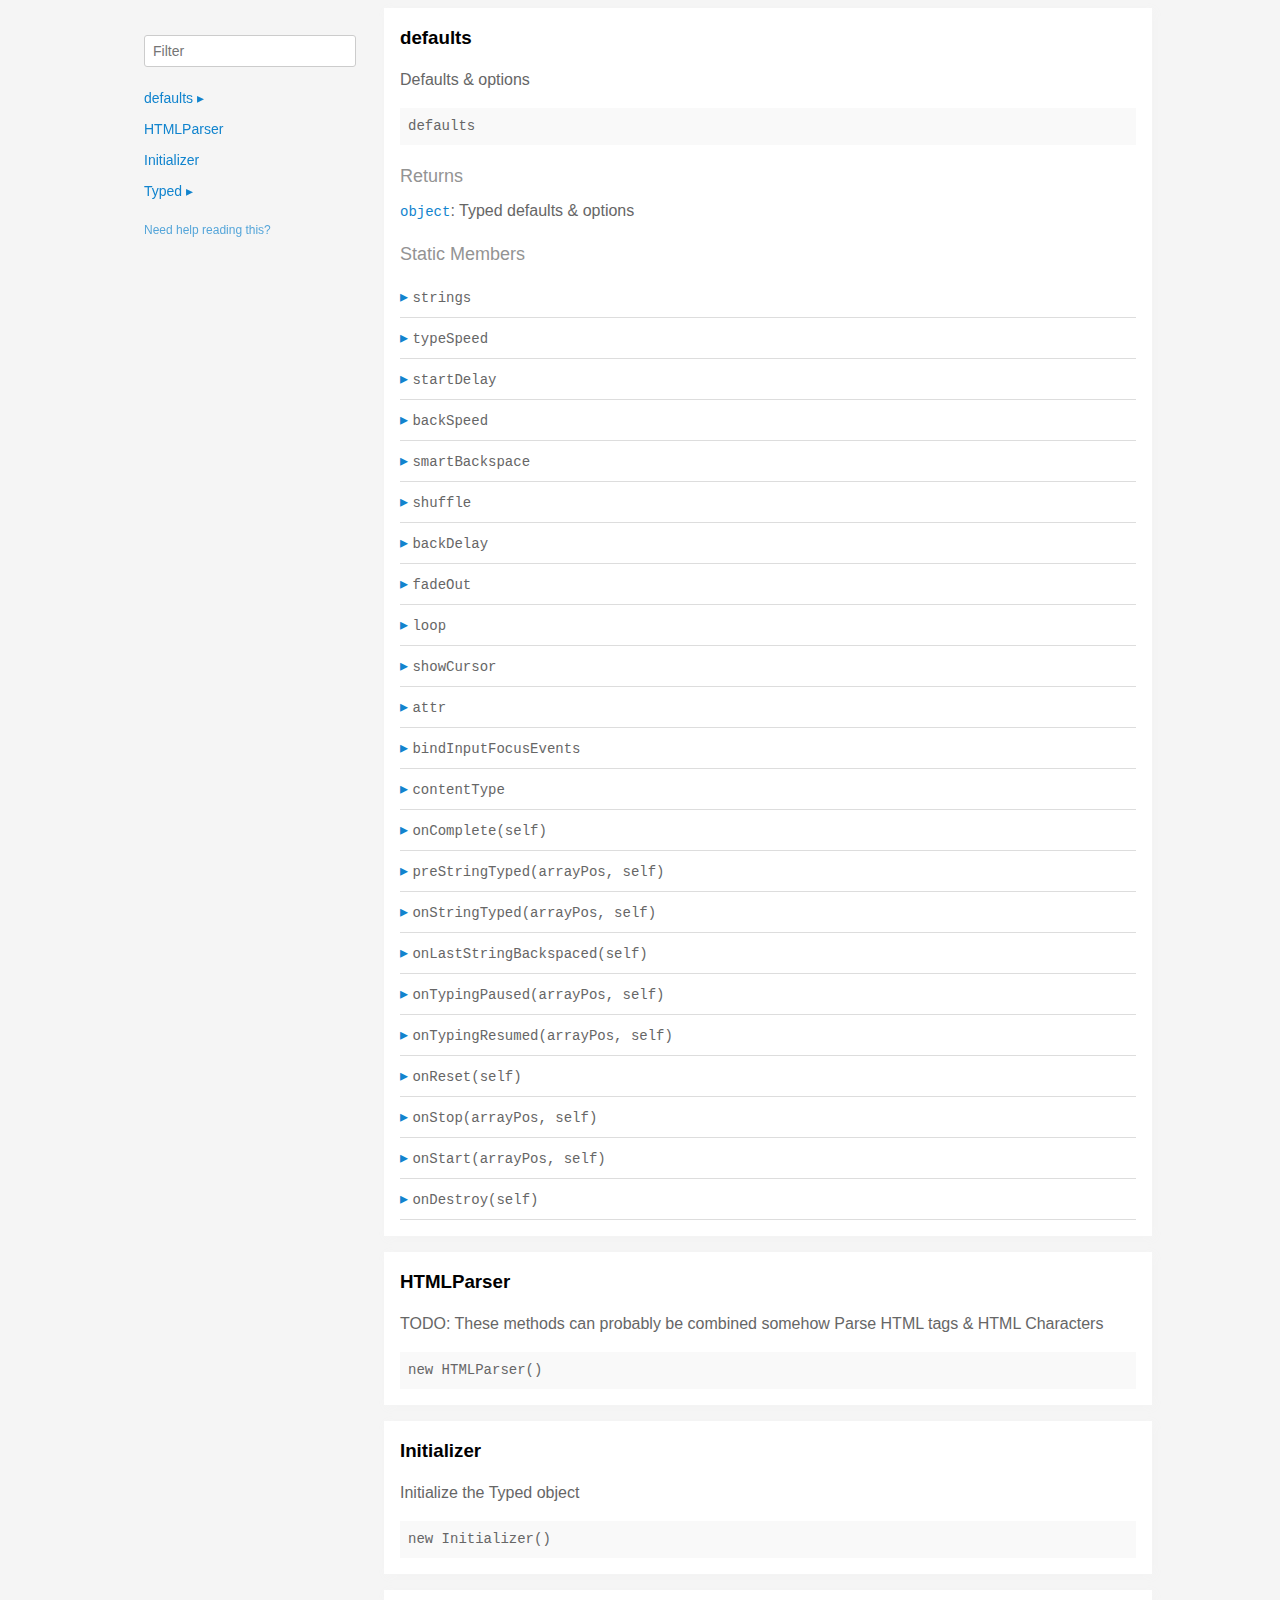
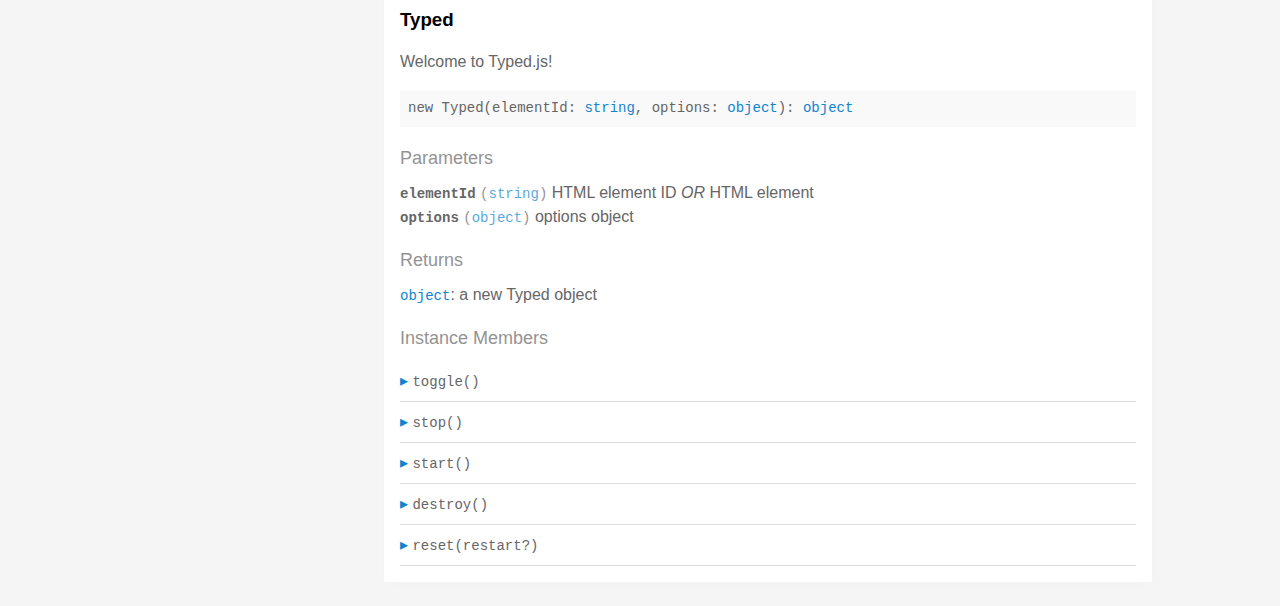
<file: typed.js-master/docs/index.html>
<!doctype html>
<html>
<head>
  <meta charset='utf-8' />
  <title>  | Documentation</title>
  <meta name='viewport' content='width=device-width,initial-scale=1'>
  <link href='assets/bass.css' type='text/css' rel='stylesheet' />
  <link href='assets/style.css' type='text/css' rel='stylesheet' />
  <link href='assets/github.css' type='text/css' rel='stylesheet' />
</head>
<body class='documentation'>
  <div class='max-width-4 mx-auto'>
    <div class='clearfix md-mxn2'>
      <div class='fixed xs-hide fix-3 overflow-auto max-height-100'>
        <div class='py1 px2'>
          <h3 class='mb0 no-anchor'></h3>
          <div class='mb1'><code></code></div>
          <input
            placeholder='Filter'
            id='filter-input'
            class='col12 block input'
            type='text' />
          <div id='toc'>
            <ul class='list-reset h5 py1-ul'>
              
                
                <li><a
                  href='#defaults'
                  class=" toggle-sibling">
                  defaults
                  <span class='icon'>▸</span>
                </a>
                
                <div class='toggle-target display-none'>
                  
                  <ul class='list-reset py1-ul pl1'>
                    <li class='h5'><span>Static members</span></li>
                    
                      <li><a
                        href='#defaults.strings'
                        class='regular pre-open'>
                        .strings
                      </a></li>
                    
                      <li><a
                        href='#defaults.typeSpeed'
                        class='regular pre-open'>
                        .typeSpeed
                      </a></li>
                    
                      <li><a
                        href='#defaults.startDelay'
                        class='regular pre-open'>
                        .startDelay
                      </a></li>
                    
                      <li><a
                        href='#defaults.backSpeed'
                        class='regular pre-open'>
                        .backSpeed
                      </a></li>
                    
                      <li><a
                        href='#defaults.smartBackspace'
                        class='regular pre-open'>
                        .smartBackspace
                      </a></li>
                    
                      <li><a
                        href='#defaults.shuffle'
                        class='regular pre-open'>
                        .shuffle
                      </a></li>
                    
                      <li><a
                        href='#defaults.backDelay'
                        class='regular pre-open'>
                        .backDelay
                      </a></li>
                    
                      <li><a
                        href='#defaults.fadeOut'
                        class='regular pre-open'>
                        .fadeOut
                      </a></li>
                    
                      <li><a
                        href='#defaults.loop'
                        class='regular pre-open'>
                        .loop
                      </a></li>
                    
                      <li><a
                        href='#defaults.showCursor'
                        class='regular pre-open'>
                        .showCursor
                      </a></li>
                    
                      <li><a
                        href='#defaults.attr'
                        class='regular pre-open'>
                        .attr
                      </a></li>
                    
                      <li><a
                        href='#defaults.bindInputFocusEvents'
                        class='regular pre-open'>
                        .bindInputFocusEvents
                      </a></li>
                    
                      <li><a
                        href='#defaults.contentType'
                        class='regular pre-open'>
                        .contentType
                      </a></li>
                    
                      <li><a
                        href='#defaults.onComplete'
                        class='regular pre-open'>
                        .onComplete
                      </a></li>
                    
                      <li><a
                        href='#defaults.preStringTyped'
                        class='regular pre-open'>
                        .preStringTyped
                      </a></li>
                    
                      <li><a
                        href='#defaults.onStringTyped'
                        class='regular pre-open'>
                        .onStringTyped
                      </a></li>
                    
                      <li><a
                        href='#defaults.onLastStringBackspaced'
                        class='regular pre-open'>
                        .onLastStringBackspaced
                      </a></li>
                    
                      <li><a
                        href='#defaults.onTypingPaused'
                        class='regular pre-open'>
                        .onTypingPaused
                      </a></li>
                    
                      <li><a
                        href='#defaults.onTypingResumed'
                        class='regular pre-open'>
                        .onTypingResumed
                      </a></li>
                    
                      <li><a
                        href='#defaults.onReset'
                        class='regular pre-open'>
                        .onReset
                      </a></li>
                    
                      <li><a
                        href='#defaults.onStop'
                        class='regular pre-open'>
                        .onStop
                      </a></li>
                    
                      <li><a
                        href='#defaults.onStart'
                        class='regular pre-open'>
                        .onStart
                      </a></li>
                    
                      <li><a
                        href='#defaults.onDestroy'
                        class='regular pre-open'>
                        .onDestroy
                      </a></li>
                    
                    </ul>
                  
                  
                  
                </div>
                
                </li>
              
                
                <li><a
                  href='#htmlparser'
                  class="">
                  HTMLParser
                  
                </a>
                
                </li>
              
                
                <li><a
                  href='#initializer'
                  class="">
                  Initializer
                  
                </a>
                
                </li>
              
                
                <li><a
                  href='#typed'
                  class=" toggle-sibling">
                  Typed
                  <span class='icon'>▸</span>
                </a>
                
                <div class='toggle-target display-none'>
                  
                  
                    <ul class='list-reset py1-ul pl1'>
                      <li class='h5'><span>Instance members</span></li>
                      
                      <li><a
                        href='#Typed#toggle'
                        class='regular pre-open'>
                        #toggle
                      </a></li>
                      
                      <li><a
                        href='#Typed#stop'
                        class='regular pre-open'>
                        #stop
                      </a></li>
                      
                      <li><a
                        href='#Typed#start'
                        class='regular pre-open'>
                        #start
                      </a></li>
                      
                      <li><a
                        href='#Typed#destroy'
                        class='regular pre-open'>
                        #destroy
                      </a></li>
                      
                      <li><a
                        href='#Typed#reset'
                        class='regular pre-open'>
                        #reset
                      </a></li>
                      
                    </ul>
                  
                  
                </div>
                
                </li>
              
            </ul>
          </div>
          <div class='mt1 h6 quiet'>
            <a href='http://documentation.js.org/reading-documentation.html'>Need help reading this?</a>
          </div>
        </div>
      </div>
      <div class='fix-margin-3'>
        
          
            <section class='p2 mb2 clearfix bg-white minishadow'>

  
  <div class='clearfix'>
    
    <h3 class='fl m0' id='defaults'>
      defaults
    </h3>
    
    
  </div>
  

  <p>Defaults &#x26; options</p>


  <div class='pre p1 fill-light mt0'>defaults</div>
  
  

  
  
  
  
  

  

  

  
    
      <div class='py1 quiet mt1 prose-big'>Returns</div>
      <code><a href="https://developer.mozilla.org/en-US/docs/Web/JavaScript/Reference/Global_Objects/Object">object</a></code>:
        Typed defaults &#x26; options

      
    
  

  

  

  
    <div class='py1 quiet mt1 prose-big'>Static Members</div>
    <div class="clearfix">
  
    <div class='border-bottom' id='defaults.strings'>
      <div class="clearfix small pointer toggle-sibling">
        <div class="py1 contain">
            <a class='icon pin-right py1 dark-link caret-right'>▸</a>
            <span class='code strong strong truncate'>strings</span>
        </div>
      </div>
      <div class="clearfix display-none toggle-target">
        <section class='p2 mb2 clearfix bg-white minishadow'>

  

  

  <div class='pre p1 fill-light mt0'>strings</div>
  
  

  
  
  
  
  

  

  
    <div class='py1 quiet mt1 prose-big'>Properties</div>
    <div>
      
        <div class='space-bottom0'>
          <span class='code bold'>strings</span> <code class='quiet'>(<a href="https://developer.mozilla.org/en-US/docs/Web/JavaScript/Reference/Global_Objects/Array">array</a>)</code>
          : strings to be typed

          
        </div>
      
        <div class='space-bottom0'>
          <span class='code bold'>stringsElement</span> <code class='quiet'>(<a href="https://developer.mozilla.org/en-US/docs/Web/JavaScript/Reference/Global_Objects/String">string</a>)</code>
          : ID of element containing string children

          
        </div>
      
    </div>
  

  

  

  

  

  

  
</section>

      </div>
    </div>
  
    <div class='border-bottom' id='defaults.typeSpeed'>
      <div class="clearfix small pointer toggle-sibling">
        <div class="py1 contain">
            <a class='icon pin-right py1 dark-link caret-right'>▸</a>
            <span class='code strong strong truncate'>typeSpeed</span>
        </div>
      </div>
      <div class="clearfix display-none toggle-target">
        <section class='p2 mb2 clearfix bg-white minishadow'>

  

  

  <div class='pre p1 fill-light mt0'>typeSpeed</div>
  
  

  
  
  
  
  

  

  
    <div class='py1 quiet mt1 prose-big'>Properties</div>
    <div>
      
        <div class='space-bottom0'>
          <span class='code bold'>typeSpeed</span> <code class='quiet'>(<a href="https://developer.mozilla.org/en-US/docs/Web/JavaScript/Reference/Global_Objects/Number">number</a>)</code>
          : type speed in milliseconds

          
        </div>
      
    </div>
  

  

  

  

  

  

  
</section>

      </div>
    </div>
  
    <div class='border-bottom' id='defaults.startDelay'>
      <div class="clearfix small pointer toggle-sibling">
        <div class="py1 contain">
            <a class='icon pin-right py1 dark-link caret-right'>▸</a>
            <span class='code strong strong truncate'>startDelay</span>
        </div>
      </div>
      <div class="clearfix display-none toggle-target">
        <section class='p2 mb2 clearfix bg-white minishadow'>

  

  

  <div class='pre p1 fill-light mt0'>startDelay</div>
  
  

  
  
  
  
  

  

  
    <div class='py1 quiet mt1 prose-big'>Properties</div>
    <div>
      
        <div class='space-bottom0'>
          <span class='code bold'>startDelay</span> <code class='quiet'>(<a href="https://developer.mozilla.org/en-US/docs/Web/JavaScript/Reference/Global_Objects/Number">number</a>)</code>
          : time before typing starts in milliseconds

          
        </div>
      
    </div>
  

  

  

  

  

  

  
</section>

      </div>
    </div>
  
    <div class='border-bottom' id='defaults.backSpeed'>
      <div class="clearfix small pointer toggle-sibling">
        <div class="py1 contain">
            <a class='icon pin-right py1 dark-link caret-right'>▸</a>
            <span class='code strong strong truncate'>backSpeed</span>
        </div>
      </div>
      <div class="clearfix display-none toggle-target">
        <section class='p2 mb2 clearfix bg-white minishadow'>

  

  

  <div class='pre p1 fill-light mt0'>backSpeed</div>
  
  

  
  
  
  
  

  

  
    <div class='py1 quiet mt1 prose-big'>Properties</div>
    <div>
      
        <div class='space-bottom0'>
          <span class='code bold'>backSpeed</span> <code class='quiet'>(<a href="https://developer.mozilla.org/en-US/docs/Web/JavaScript/Reference/Global_Objects/Number">number</a>)</code>
          : backspacing speed in milliseconds

          
        </div>
      
    </div>
  

  

  

  

  

  

  
</section>

      </div>
    </div>
  
    <div class='border-bottom' id='defaults.smartBackspace'>
      <div class="clearfix small pointer toggle-sibling">
        <div class="py1 contain">
            <a class='icon pin-right py1 dark-link caret-right'>▸</a>
            <span class='code strong strong truncate'>smartBackspace</span>
        </div>
      </div>
      <div class="clearfix display-none toggle-target">
        <section class='p2 mb2 clearfix bg-white minishadow'>

  

  

  <div class='pre p1 fill-light mt0'>smartBackspace</div>
  
  

  
  
  
  
  

  

  
    <div class='py1 quiet mt1 prose-big'>Properties</div>
    <div>
      
        <div class='space-bottom0'>
          <span class='code bold'>smartBackspace</span> <code class='quiet'>(<a href="https://developer.mozilla.org/en-US/docs/Web/JavaScript/Reference/Global_Objects/Boolean">boolean</a>)</code>
          : only backspace what doesn't match the previous string

          
        </div>
      
    </div>
  

  

  

  

  

  

  
</section>

      </div>
    </div>
  
    <div class='border-bottom' id='defaults.shuffle'>
      <div class="clearfix small pointer toggle-sibling">
        <div class="py1 contain">
            <a class='icon pin-right py1 dark-link caret-right'>▸</a>
            <span class='code strong strong truncate'>shuffle</span>
        </div>
      </div>
      <div class="clearfix display-none toggle-target">
        <section class='p2 mb2 clearfix bg-white minishadow'>

  

  

  <div class='pre p1 fill-light mt0'>shuffle</div>
  
  

  
  
  
  
  

  

  
    <div class='py1 quiet mt1 prose-big'>Properties</div>
    <div>
      
        <div class='space-bottom0'>
          <span class='code bold'>shuffle</span> <code class='quiet'>(<a href="https://developer.mozilla.org/en-US/docs/Web/JavaScript/Reference/Global_Objects/Boolean">boolean</a>)</code>
          : shuffle the strings

          
        </div>
      
    </div>
  

  

  

  

  

  

  
</section>

      </div>
    </div>
  
    <div class='border-bottom' id='defaults.backDelay'>
      <div class="clearfix small pointer toggle-sibling">
        <div class="py1 contain">
            <a class='icon pin-right py1 dark-link caret-right'>▸</a>
            <span class='code strong strong truncate'>backDelay</span>
        </div>
      </div>
      <div class="clearfix display-none toggle-target">
        <section class='p2 mb2 clearfix bg-white minishadow'>

  

  

  <div class='pre p1 fill-light mt0'>backDelay</div>
  
  

  
  
  
  
  

  

  
    <div class='py1 quiet mt1 prose-big'>Properties</div>
    <div>
      
        <div class='space-bottom0'>
          <span class='code bold'>backDelay</span> <code class='quiet'>(<a href="https://developer.mozilla.org/en-US/docs/Web/JavaScript/Reference/Global_Objects/Number">number</a>)</code>
          : time before backspacing in milliseconds

          
        </div>
      
    </div>
  

  

  

  

  

  

  
</section>

      </div>
    </div>
  
    <div class='border-bottom' id='defaults.fadeOut'>
      <div class="clearfix small pointer toggle-sibling">
        <div class="py1 contain">
            <a class='icon pin-right py1 dark-link caret-right'>▸</a>
            <span class='code strong strong truncate'>fadeOut</span>
        </div>
      </div>
      <div class="clearfix display-none toggle-target">
        <section class='p2 mb2 clearfix bg-white minishadow'>

  

  

  <div class='pre p1 fill-light mt0'>fadeOut</div>
  
  

  
  
  
  
  

  

  
    <div class='py1 quiet mt1 prose-big'>Properties</div>
    <div>
      
        <div class='space-bottom0'>
          <span class='code bold'>fadeOut</span> <code class='quiet'>(<a href="https://developer.mozilla.org/en-US/docs/Web/JavaScript/Reference/Global_Objects/Boolean">boolean</a>)</code>
          : Fade out instead of backspace

          
        </div>
      
        <div class='space-bottom0'>
          <span class='code bold'>fadeOutClass</span> <code class='quiet'>(<a href="https://developer.mozilla.org/en-US/docs/Web/JavaScript/Reference/Global_Objects/String">string</a>)</code>
          : css class for fade animation

          
        </div>
      
        <div class='space-bottom0'>
          <span class='code bold'>fadeOutDelay</span> <code class='quiet'>(<a href="https://developer.mozilla.org/en-US/docs/Web/JavaScript/Reference/Global_Objects/Boolean">boolean</a>)</code>
          : Fade out delay in milliseconds

          
        </div>
      
    </div>
  

  

  

  

  

  

  
</section>

      </div>
    </div>
  
    <div class='border-bottom' id='defaults.loop'>
      <div class="clearfix small pointer toggle-sibling">
        <div class="py1 contain">
            <a class='icon pin-right py1 dark-link caret-right'>▸</a>
            <span class='code strong strong truncate'>loop</span>
        </div>
      </div>
      <div class="clearfix display-none toggle-target">
        <section class='p2 mb2 clearfix bg-white minishadow'>

  

  

  <div class='pre p1 fill-light mt0'>loop</div>
  
  

  
  
  
  
  

  

  
    <div class='py1 quiet mt1 prose-big'>Properties</div>
    <div>
      
        <div class='space-bottom0'>
          <span class='code bold'>loop</span> <code class='quiet'>(<a href="https://developer.mozilla.org/en-US/docs/Web/JavaScript/Reference/Global_Objects/Boolean">boolean</a>)</code>
          : loop strings

          
        </div>
      
        <div class='space-bottom0'>
          <span class='code bold'>loopCount</span> <code class='quiet'>(<a href="https://developer.mozilla.org/en-US/docs/Web/JavaScript/Reference/Global_Objects/Number">number</a>)</code>
          : amount of loops

          
        </div>
      
    </div>
  

  

  

  

  

  

  
</section>

      </div>
    </div>
  
    <div class='border-bottom' id='defaults.showCursor'>
      <div class="clearfix small pointer toggle-sibling">
        <div class="py1 contain">
            <a class='icon pin-right py1 dark-link caret-right'>▸</a>
            <span class='code strong strong truncate'>showCursor</span>
        </div>
      </div>
      <div class="clearfix display-none toggle-target">
        <section class='p2 mb2 clearfix bg-white minishadow'>

  

  

  <div class='pre p1 fill-light mt0'>showCursor</div>
  
  

  
  
  
  
  

  

  
    <div class='py1 quiet mt1 prose-big'>Properties</div>
    <div>
      
        <div class='space-bottom0'>
          <span class='code bold'>showCursor</span> <code class='quiet'>(<a href="https://developer.mozilla.org/en-US/docs/Web/JavaScript/Reference/Global_Objects/Boolean">boolean</a>)</code>
          : show cursor

          
        </div>
      
        <div class='space-bottom0'>
          <span class='code bold'>cursorChar</span> <code class='quiet'>(<a href="https://developer.mozilla.org/en-US/docs/Web/JavaScript/Reference/Global_Objects/String">string</a>)</code>
          : character for cursor

          
        </div>
      
        <div class='space-bottom0'>
          <span class='code bold'>autoInsertCss</span> <code class='quiet'>(<a href="https://developer.mozilla.org/en-US/docs/Web/JavaScript/Reference/Global_Objects/Boolean">boolean</a>)</code>
          : insert CSS for cursor and fadeOut into HTML 
<head>

          
        </div>
      
    </div>
  

  

  

  

  

  

  
</section>

      </div>
    </div>
  
    <div class='border-bottom' id='defaults.attr'>
      <div class="clearfix small pointer toggle-sibling">
        <div class="py1 contain">
            <a class='icon pin-right py1 dark-link caret-right'>▸</a>
            <span class='code strong strong truncate'>attr</span>
        </div>
      </div>
      <div class="clearfix display-none toggle-target">
        <section class='p2 mb2 clearfix bg-white minishadow'>

  

  

  <div class='pre p1 fill-light mt0'>attr</div>
  
  

  
  
  
  
  

  

  
    <div class='py1 quiet mt1 prose-big'>Properties</div>
    <div>
      
        <div class='space-bottom0'>
          <span class='code bold'>attr</span> <code class='quiet'>(<a href="https://developer.mozilla.org/en-US/docs/Web/JavaScript/Reference/Global_Objects/String">string</a>)</code>
          : attribute for typing
Ex: input placeholder, value, or just HTML text

          
        </div>
      
    </div>
  

  

  

  

  

  

  
</section>

      </div>
    </div>
  
    <div class='border-bottom' id='defaults.bindInputFocusEvents'>
      <div class="clearfix small pointer toggle-sibling">
        <div class="py1 contain">
            <a class='icon pin-right py1 dark-link caret-right'>▸</a>
            <span class='code strong strong truncate'>bindInputFocusEvents</span>
        </div>
      </div>
      <div class="clearfix display-none toggle-target">
        <section class='p2 mb2 clearfix bg-white minishadow'>

  

  

  <div class='pre p1 fill-light mt0'>bindInputFocusEvents</div>
  
  

  
  
  
  
  

  

  
    <div class='py1 quiet mt1 prose-big'>Properties</div>
    <div>
      
        <div class='space-bottom0'>
          <span class='code bold'>bindInputFocusEvents</span> <code class='quiet'>(<a href="https://developer.mozilla.org/en-US/docs/Web/JavaScript/Reference/Global_Objects/Boolean">boolean</a>)</code>
          : bind to focus and blur if el is text input

          
        </div>
      
    </div>
  

  

  

  

  

  

  
</section>

      </div>
    </div>
  
    <div class='border-bottom' id='defaults.contentType'>
      <div class="clearfix small pointer toggle-sibling">
        <div class="py1 contain">
            <a class='icon pin-right py1 dark-link caret-right'>▸</a>
            <span class='code strong strong truncate'>contentType</span>
        </div>
      </div>
      <div class="clearfix display-none toggle-target">
        <section class='p2 mb2 clearfix bg-white minishadow'>

  

  

  <div class='pre p1 fill-light mt0'>contentType</div>
  
  

  
  
  
  
  

  

  
    <div class='py1 quiet mt1 prose-big'>Properties</div>
    <div>
      
        <div class='space-bottom0'>
          <span class='code bold'>contentType</span> <code class='quiet'>(<a href="https://developer.mozilla.org/en-US/docs/Web/JavaScript/Reference/Global_Objects/String">string</a>)</code>
          : 'html' or 'null' for plaintext

          
        </div>
      
    </div>
  

  

  

  

  

  

  
</section>

      </div>
    </div>
  
    <div class='border-bottom' id='defaults.onComplete'>
      <div class="clearfix small pointer toggle-sibling">
        <div class="py1 contain">
            <a class='icon pin-right py1 dark-link caret-right'>▸</a>
            <span class='code strong strong truncate'>onComplete(self)</span>
        </div>
      </div>
      <div class="clearfix display-none toggle-target">
        <section class='p2 mb2 clearfix bg-white minishadow'>

  

  <p>All typing is complete</p>


  <div class='pre p1 fill-light mt0'>onComplete(self: <a href="#typed">Typed</a>)</div>
  
  

  
  
  
  
  

  
    <div class='py1 quiet mt1 prose-big'>Parameters</div>
    <div class='prose'>
      
        <div class='space-bottom0'>
          <div>
            <span class='code bold'>self</span> <code class='quiet'>(<a href="#typed">Typed</a>)</code>
	    
          </div>
          
        </div>
      
    </div>
  

  

  

  

  

  

  

  
</section>

      </div>
    </div>
  
    <div class='border-bottom' id='defaults.preStringTyped'>
      <div class="clearfix small pointer toggle-sibling">
        <div class="py1 contain">
            <a class='icon pin-right py1 dark-link caret-right'>▸</a>
            <span class='code strong strong truncate'>preStringTyped(arrayPos, self)</span>
        </div>
      </div>
      <div class="clearfix display-none toggle-target">
        <section class='p2 mb2 clearfix bg-white minishadow'>

  

  <p>Before each string is typed</p>


  <div class='pre p1 fill-light mt0'>preStringTyped(arrayPos: <a href="https://developer.mozilla.org/en-US/docs/Web/JavaScript/Reference/Global_Objects/Number">number</a>, self: <a href="#typed">Typed</a>)</div>
  
  

  
  
  
  
  

  
    <div class='py1 quiet mt1 prose-big'>Parameters</div>
    <div class='prose'>
      
        <div class='space-bottom0'>
          <div>
            <span class='code bold'>arrayPos</span> <code class='quiet'>(<a href="https://developer.mozilla.org/en-US/docs/Web/JavaScript/Reference/Global_Objects/Number">number</a>)</code>
	    
          </div>
          
        </div>
      
        <div class='space-bottom0'>
          <div>
            <span class='code bold'>self</span> <code class='quiet'>(<a href="#typed">Typed</a>)</code>
	    
          </div>
          
        </div>
      
    </div>
  

  

  

  

  

  

  

  
</section>

      </div>
    </div>
  
    <div class='border-bottom' id='defaults.onStringTyped'>
      <div class="clearfix small pointer toggle-sibling">
        <div class="py1 contain">
            <a class='icon pin-right py1 dark-link caret-right'>▸</a>
            <span class='code strong strong truncate'>onStringTyped(arrayPos, self)</span>
        </div>
      </div>
      <div class="clearfix display-none toggle-target">
        <section class='p2 mb2 clearfix bg-white minishadow'>

  

  <p>After each string is typed</p>


  <div class='pre p1 fill-light mt0'>onStringTyped(arrayPos: <a href="https://developer.mozilla.org/en-US/docs/Web/JavaScript/Reference/Global_Objects/Number">number</a>, self: <a href="#typed">Typed</a>)</div>
  
  

  
  
  
  
  

  
    <div class='py1 quiet mt1 prose-big'>Parameters</div>
    <div class='prose'>
      
        <div class='space-bottom0'>
          <div>
            <span class='code bold'>arrayPos</span> <code class='quiet'>(<a href="https://developer.mozilla.org/en-US/docs/Web/JavaScript/Reference/Global_Objects/Number">number</a>)</code>
	    
          </div>
          
        </div>
      
        <div class='space-bottom0'>
          <div>
            <span class='code bold'>self</span> <code class='quiet'>(<a href="#typed">Typed</a>)</code>
	    
          </div>
          
        </div>
      
    </div>
  

  

  

  

  

  

  

  
</section>

      </div>
    </div>
  
    <div class='border-bottom' id='defaults.onLastStringBackspaced'>
      <div class="clearfix small pointer toggle-sibling">
        <div class="py1 contain">
            <a class='icon pin-right py1 dark-link caret-right'>▸</a>
            <span class='code strong strong truncate'>onLastStringBackspaced(self)</span>
        </div>
      </div>
      <div class="clearfix display-none toggle-target">
        <section class='p2 mb2 clearfix bg-white minishadow'>

  

  <p>During looping, after last string is typed</p>


  <div class='pre p1 fill-light mt0'>onLastStringBackspaced(self: <a href="#typed">Typed</a>)</div>
  
  

  
  
  
  
  

  
    <div class='py1 quiet mt1 prose-big'>Parameters</div>
    <div class='prose'>
      
        <div class='space-bottom0'>
          <div>
            <span class='code bold'>self</span> <code class='quiet'>(<a href="#typed">Typed</a>)</code>
	    
          </div>
          
        </div>
      
    </div>
  

  

  

  

  

  

  

  
</section>

      </div>
    </div>
  
    <div class='border-bottom' id='defaults.onTypingPaused'>
      <div class="clearfix small pointer toggle-sibling">
        <div class="py1 contain">
            <a class='icon pin-right py1 dark-link caret-right'>▸</a>
            <span class='code strong strong truncate'>onTypingPaused(arrayPos, self)</span>
        </div>
      </div>
      <div class="clearfix display-none toggle-target">
        <section class='p2 mb2 clearfix bg-white minishadow'>

  

  <p>Typing has been stopped</p>


  <div class='pre p1 fill-light mt0'>onTypingPaused(arrayPos: <a href="https://developer.mozilla.org/en-US/docs/Web/JavaScript/Reference/Global_Objects/Number">number</a>, self: <a href="#typed">Typed</a>)</div>
  
  

  
  
  
  
  

  
    <div class='py1 quiet mt1 prose-big'>Parameters</div>
    <div class='prose'>
      
        <div class='space-bottom0'>
          <div>
            <span class='code bold'>arrayPos</span> <code class='quiet'>(<a href="https://developer.mozilla.org/en-US/docs/Web/JavaScript/Reference/Global_Objects/Number">number</a>)</code>
	    
          </div>
          
        </div>
      
        <div class='space-bottom0'>
          <div>
            <span class='code bold'>self</span> <code class='quiet'>(<a href="#typed">Typed</a>)</code>
	    
          </div>
          
        </div>
      
    </div>
  

  

  

  

  

  

  

  
</section>

      </div>
    </div>
  
    <div class='border-bottom' id='defaults.onTypingResumed'>
      <div class="clearfix small pointer toggle-sibling">
        <div class="py1 contain">
            <a class='icon pin-right py1 dark-link caret-right'>▸</a>
            <span class='code strong strong truncate'>onTypingResumed(arrayPos, self)</span>
        </div>
      </div>
      <div class="clearfix display-none toggle-target">
        <section class='p2 mb2 clearfix bg-white minishadow'>

  

  <p>Typing has been started after being stopped</p>


  <div class='pre p1 fill-light mt0'>onTypingResumed(arrayPos: <a href="https://developer.mozilla.org/en-US/docs/Web/JavaScript/Reference/Global_Objects/Number">number</a>, self: <a href="#typed">Typed</a>)</div>
  
  

  
  
  
  
  

  
    <div class='py1 quiet mt1 prose-big'>Parameters</div>
    <div class='prose'>
      
        <div class='space-bottom0'>
          <div>
            <span class='code bold'>arrayPos</span> <code class='quiet'>(<a href="https://developer.mozilla.org/en-US/docs/Web/JavaScript/Reference/Global_Objects/Number">number</a>)</code>
	    
          </div>
          
        </div>
      
        <div class='space-bottom0'>
          <div>
            <span class='code bold'>self</span> <code class='quiet'>(<a href="#typed">Typed</a>)</code>
	    
          </div>
          
        </div>
      
    </div>
  

  

  

  

  

  

  

  
</section>

      </div>
    </div>
  
    <div class='border-bottom' id='defaults.onReset'>
      <div class="clearfix small pointer toggle-sibling">
        <div class="py1 contain">
            <a class='icon pin-right py1 dark-link caret-right'>▸</a>
            <span class='code strong strong truncate'>onReset(self)</span>
        </div>
      </div>
      <div class="clearfix display-none toggle-target">
        <section class='p2 mb2 clearfix bg-white minishadow'>

  

  <p>After reset</p>


  <div class='pre p1 fill-light mt0'>onReset(self: <a href="#typed">Typed</a>)</div>
  
  

  
  
  
  
  

  
    <div class='py1 quiet mt1 prose-big'>Parameters</div>
    <div class='prose'>
      
        <div class='space-bottom0'>
          <div>
            <span class='code bold'>self</span> <code class='quiet'>(<a href="#typed">Typed</a>)</code>
	    
          </div>
          
        </div>
      
    </div>
  

  

  

  

  

  

  

  
</section>

      </div>
    </div>
  
    <div class='border-bottom' id='defaults.onStop'>
      <div class="clearfix small pointer toggle-sibling">
        <div class="py1 contain">
            <a class='icon pin-right py1 dark-link caret-right'>▸</a>
            <span class='code strong strong truncate'>onStop(arrayPos, self)</span>
        </div>
      </div>
      <div class="clearfix display-none toggle-target">
        <section class='p2 mb2 clearfix bg-white minishadow'>

  

  <p>After stop</p>


  <div class='pre p1 fill-light mt0'>onStop(arrayPos: <a href="https://developer.mozilla.org/en-US/docs/Web/JavaScript/Reference/Global_Objects/Number">number</a>, self: <a href="#typed">Typed</a>)</div>
  
  

  
  
  
  
  

  
    <div class='py1 quiet mt1 prose-big'>Parameters</div>
    <div class='prose'>
      
        <div class='space-bottom0'>
          <div>
            <span class='code bold'>arrayPos</span> <code class='quiet'>(<a href="https://developer.mozilla.org/en-US/docs/Web/JavaScript/Reference/Global_Objects/Number">number</a>)</code>
	    
          </div>
          
        </div>
      
        <div class='space-bottom0'>
          <div>
            <span class='code bold'>self</span> <code class='quiet'>(<a href="#typed">Typed</a>)</code>
	    
          </div>
          
        </div>
      
    </div>
  

  

  

  

  

  

  

  
</section>

      </div>
    </div>
  
    <div class='border-bottom' id='defaults.onStart'>
      <div class="clearfix small pointer toggle-sibling">
        <div class="py1 contain">
            <a class='icon pin-right py1 dark-link caret-right'>▸</a>
            <span class='code strong strong truncate'>onStart(arrayPos, self)</span>
        </div>
      </div>
      <div class="clearfix display-none toggle-target">
        <section class='p2 mb2 clearfix bg-white minishadow'>

  

  <p>After start</p>


  <div class='pre p1 fill-light mt0'>onStart(arrayPos: <a href="https://developer.mozilla.org/en-US/docs/Web/JavaScript/Reference/Global_Objects/Number">number</a>, self: <a href="#typed">Typed</a>)</div>
  
  

  
  
  
  
  

  
    <div class='py1 quiet mt1 prose-big'>Parameters</div>
    <div class='prose'>
      
        <div class='space-bottom0'>
          <div>
            <span class='code bold'>arrayPos</span> <code class='quiet'>(<a href="https://developer.mozilla.org/en-US/docs/Web/JavaScript/Reference/Global_Objects/Number">number</a>)</code>
	    
          </div>
          
        </div>
      
        <div class='space-bottom0'>
          <div>
            <span class='code bold'>self</span> <code class='quiet'>(<a href="#typed">Typed</a>)</code>
	    
          </div>
          
        </div>
      
    </div>
  

  

  

  

  

  

  

  
</section>

      </div>
    </div>
  
    <div class='border-bottom' id='defaults.onDestroy'>
      <div class="clearfix small pointer toggle-sibling">
        <div class="py1 contain">
            <a class='icon pin-right py1 dark-link caret-right'>▸</a>
            <span class='code strong strong truncate'>onDestroy(self)</span>
        </div>
      </div>
      <div class="clearfix display-none toggle-target">
        <section class='p2 mb2 clearfix bg-white minishadow'>

  

  <p>After destroy</p>


  <div class='pre p1 fill-light mt0'>onDestroy(self: <a href="#typed">Typed</a>)</div>
  
  

  
  
  
  
  

  
    <div class='py1 quiet mt1 prose-big'>Parameters</div>
    <div class='prose'>
      
        <div class='space-bottom0'>
          <div>
            <span class='code bold'>self</span> <code class='quiet'>(<a href="#typed">Typed</a>)</code>
	    
          </div>
          
        </div>
      
    </div>
  

  

  

  

  

  

  

  
</section>

      </div>
    </div>
  
</div>

  

  

  
</section>

          
        
          
            <section class='p2 mb2 clearfix bg-white minishadow'>

  
  <div class='clearfix'>
    
    <h3 class='fl m0' id='htmlparser'>
      HTMLParser
    </h3>
    
    
  </div>
  

  <p>TODO: These methods can probably be combined somehow
Parse HTML tags &#x26; HTML Characters</p>


  <div class='pre p1 fill-light mt0'>new HTMLParser()</div>
  
  

  
  
  
  
  

  

  

  

  

  

  

  

  
</section>

          
        
          
            <section class='p2 mb2 clearfix bg-white minishadow'>

  
  <div class='clearfix'>
    
    <h3 class='fl m0' id='initializer'>
      Initializer
    </h3>
    
    
  </div>
  

  <p>Initialize the Typed object</p>


  <div class='pre p1 fill-light mt0'>new Initializer()</div>
  
  

  
  
  
  
  

  

  

  

  

  

  

  

  
</section>

          
        
          
            <section class='p2 mb2 clearfix bg-white minishadow'>

  
  <div class='clearfix'>
    
    <h3 class='fl m0' id='typed'>
      Typed
    </h3>
    
    
  </div>
  

  <p>Welcome to Typed.js!</p>


  <div class='pre p1 fill-light mt0'>new Typed(elementId: <a href="https://developer.mozilla.org/en-US/docs/Web/JavaScript/Reference/Global_Objects/String">string</a>, options: <a href="https://developer.mozilla.org/en-US/docs/Web/JavaScript/Reference/Global_Objects/Object">object</a>): <a href="https://developer.mozilla.org/en-US/docs/Web/JavaScript/Reference/Global_Objects/Object">object</a></div>
  
  

  
  
  
  
  

  
    <div class='py1 quiet mt1 prose-big'>Parameters</div>
    <div class='prose'>
      
        <div class='space-bottom0'>
          <div>
            <span class='code bold'>elementId</span> <code class='quiet'>(<a href="https://developer.mozilla.org/en-US/docs/Web/JavaScript/Reference/Global_Objects/String">string</a>)</code>
	    HTML element ID 
<em>OR</em>
 HTML element

          </div>
          
        </div>
      
        <div class='space-bottom0'>
          <div>
            <span class='code bold'>options</span> <code class='quiet'>(<a href="https://developer.mozilla.org/en-US/docs/Web/JavaScript/Reference/Global_Objects/Object">object</a>)</code>
	    options object

          </div>
          
        </div>
      
    </div>
  

  

  
    
      <div class='py1 quiet mt1 prose-big'>Returns</div>
      <code><a href="https://developer.mozilla.org/en-US/docs/Web/JavaScript/Reference/Global_Objects/Object">object</a></code>:
        a new Typed object

      
    
  

  

  

  

  
    <div class='py1 quiet mt1 prose-big'>Instance Members</div>
    <div class="clearfix">
  
    <div class='border-bottom' id='Typed#toggle'>
      <div class="clearfix small pointer toggle-sibling">
        <div class="py1 contain">
            <a class='icon pin-right py1 dark-link caret-right'>▸</a>
            <span class='code strong strong truncate'>toggle()</span>
        </div>
      </div>
      <div class="clearfix display-none toggle-target">
        <section class='p2 mb2 clearfix bg-white minishadow'>

  

  <p>Toggle start() and stop() of the Typed instance</p>


  <div class='pre p1 fill-light mt0'>toggle()</div>
  
  

  
  
  
  
  

  

  

  

  

  

  

  

  
</section>

      </div>
    </div>
  
    <div class='border-bottom' id='Typed#stop'>
      <div class="clearfix small pointer toggle-sibling">
        <div class="py1 contain">
            <a class='icon pin-right py1 dark-link caret-right'>▸</a>
            <span class='code strong strong truncate'>stop()</span>
        </div>
      </div>
      <div class="clearfix display-none toggle-target">
        <section class='p2 mb2 clearfix bg-white minishadow'>

  

  <p>Stop typing / backspacing and enable cursor blinking</p>


  <div class='pre p1 fill-light mt0'>stop()</div>
  
  

  
  
  
  
  

  

  

  

  

  

  

  

  
</section>

      </div>
    </div>
  
    <div class='border-bottom' id='Typed#start'>
      <div class="clearfix small pointer toggle-sibling">
        <div class="py1 contain">
            <a class='icon pin-right py1 dark-link caret-right'>▸</a>
            <span class='code strong strong truncate'>start()</span>
        </div>
      </div>
      <div class="clearfix display-none toggle-target">
        <section class='p2 mb2 clearfix bg-white minishadow'>

  

  <p>Start typing / backspacing after being stopped</p>


  <div class='pre p1 fill-light mt0'>start()</div>
  
  

  
  
  
  
  

  

  

  

  

  

  

  

  
</section>

      </div>
    </div>
  
    <div class='border-bottom' id='Typed#destroy'>
      <div class="clearfix small pointer toggle-sibling">
        <div class="py1 contain">
            <a class='icon pin-right py1 dark-link caret-right'>▸</a>
            <span class='code strong strong truncate'>destroy()</span>
        </div>
      </div>
      <div class="clearfix display-none toggle-target">
        <section class='p2 mb2 clearfix bg-white minishadow'>

  

  <p>Destroy this instance of Typed</p>


  <div class='pre p1 fill-light mt0'>destroy()</div>
  
  

  
  
  
  
  

  

  

  

  

  

  

  

  
</section>

      </div>
    </div>
  
    <div class='border-bottom' id='Typed#reset'>
      <div class="clearfix small pointer toggle-sibling">
        <div class="py1 contain">
            <a class='icon pin-right py1 dark-link caret-right'>▸</a>
            <span class='code strong strong truncate'>reset(restart?)</span>
        </div>
      </div>
      <div class="clearfix display-none toggle-target">
        <section class='p2 mb2 clearfix bg-white minishadow'>

  

  <p>Reset Typed and optionally restarts</p>


  <div class='pre p1 fill-light mt0'>reset(restart: <a href="https://developer.mozilla.org/en-US/docs/Web/JavaScript/Reference/Global_Objects/Boolean">boolean</a>?= nser)</div>
  
  

  
  
  
  
  

  
    <div class='py1 quiet mt1 prose-big'>Parameters</div>
    <div class='prose'>
      
        <div class='space-bottom0'>
          <div>
            <span class='code bold'>restart</span> <code class='quiet'>(<a href="https://developer.mozilla.org/en-US/docs/Web/JavaScript/Reference/Global_Objects/Boolean">boolean</a>?= nser)</code>
	    
          </div>
          
        </div>
      
    </div>
  

  

  

  

  

  

  

  
</section>

      </div>
    </div>
  
</div>

  

  
</section>

          
        
      </div>
    </div>
  </div>
  <script src='assets/anchor.js'></script>
  <script src='assets/site.js'></script>
</body>
</html>
</file>
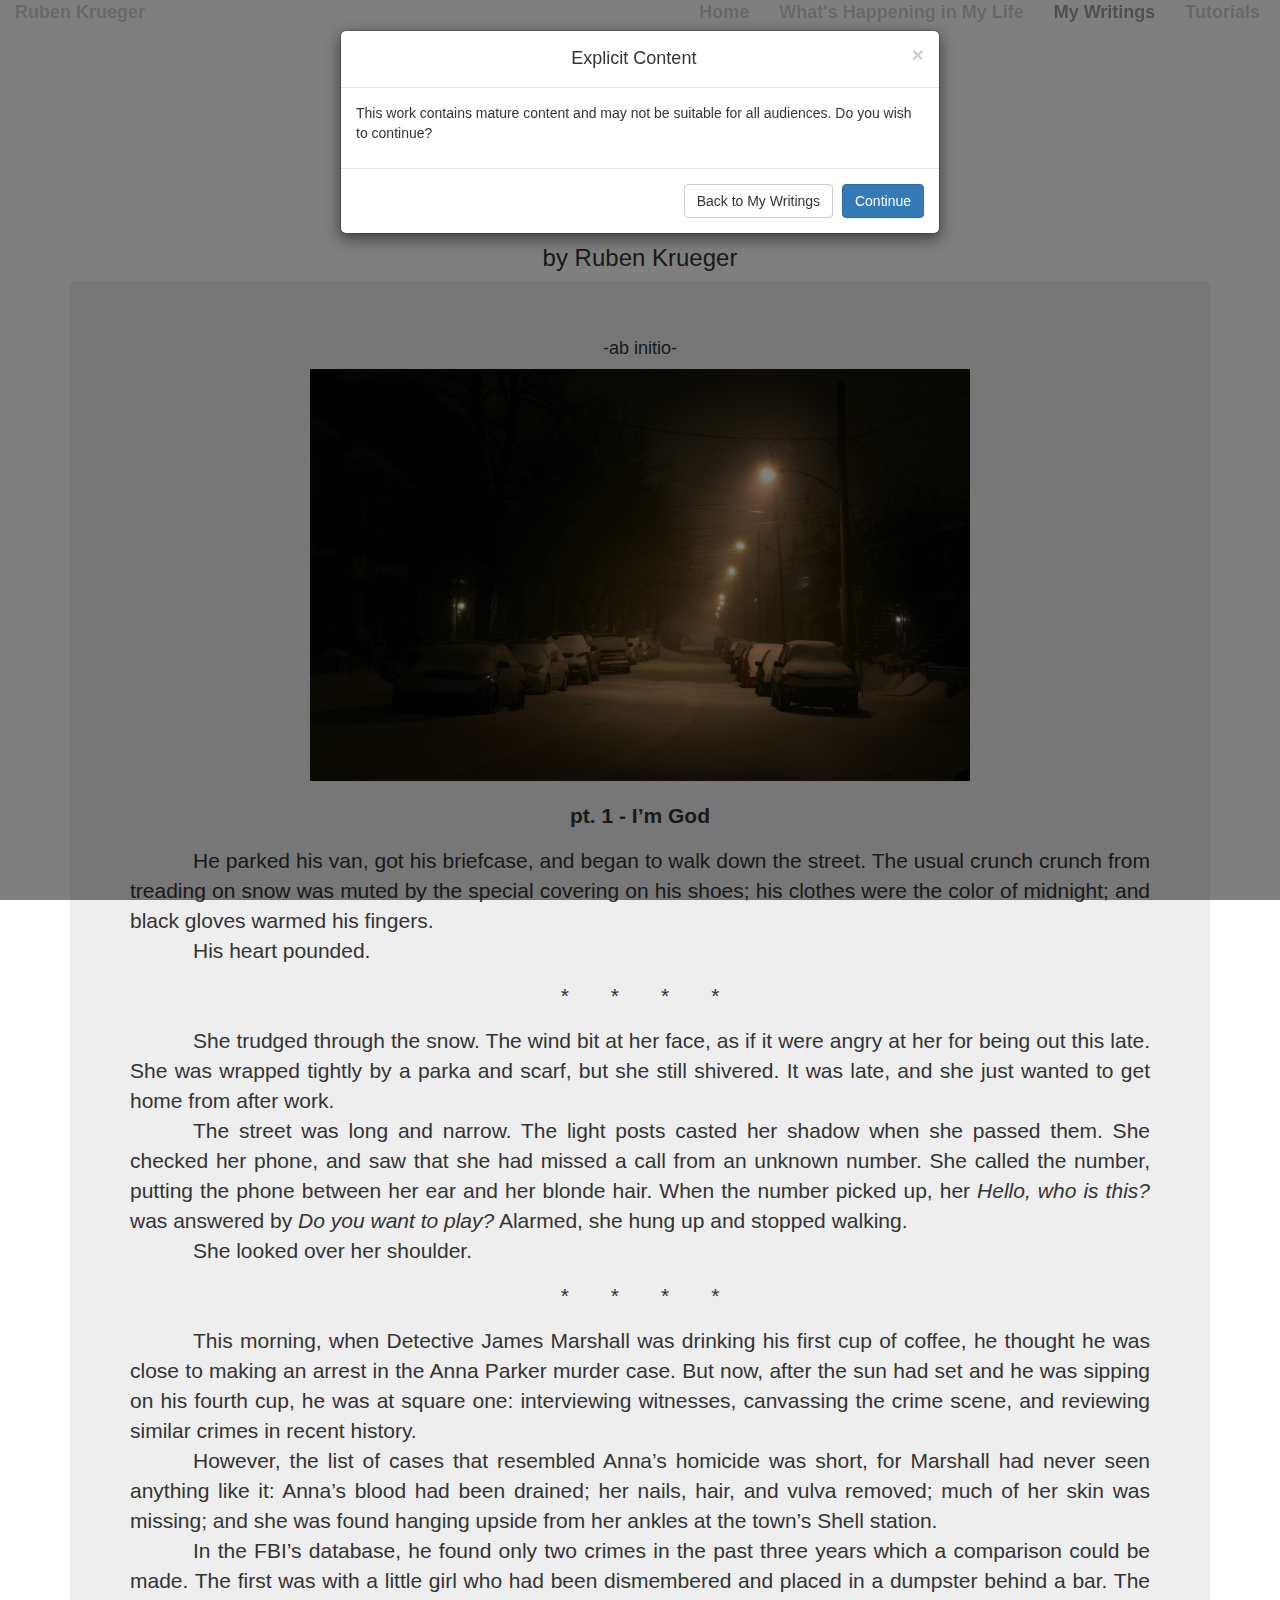
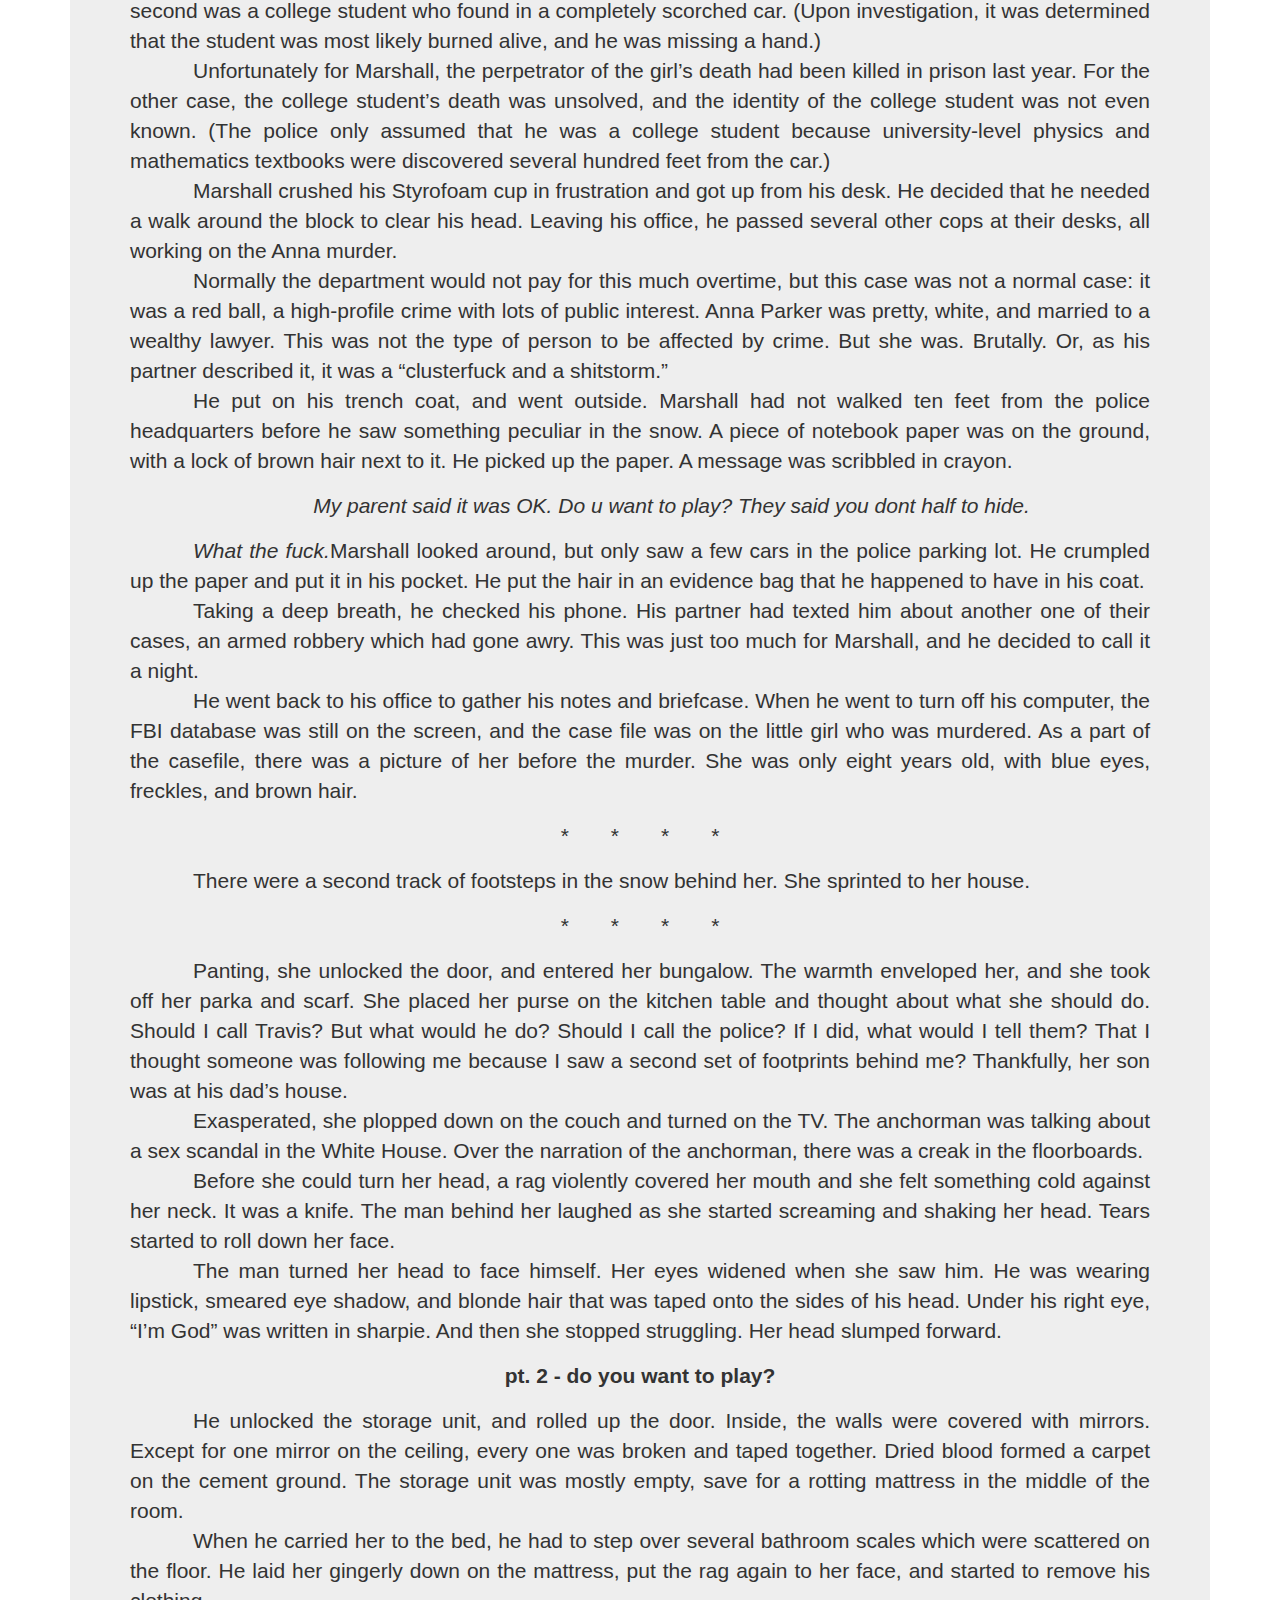
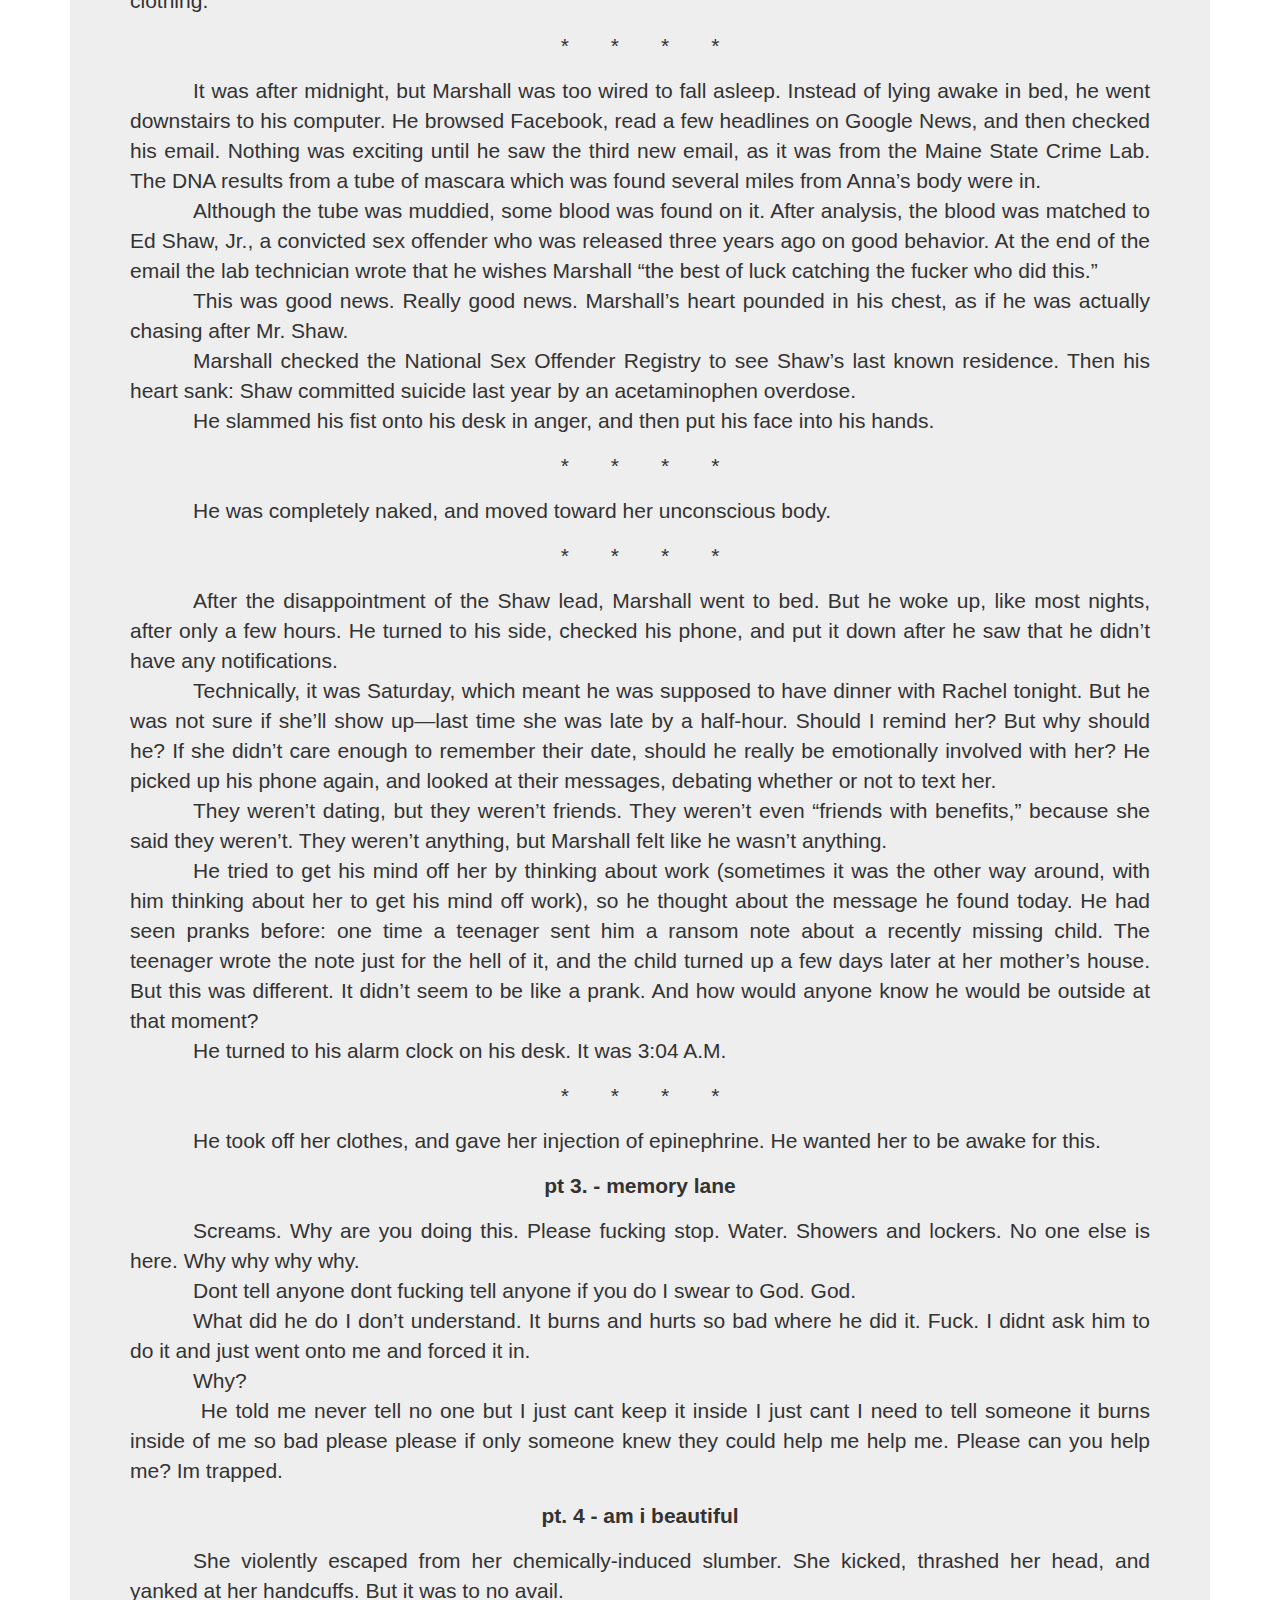
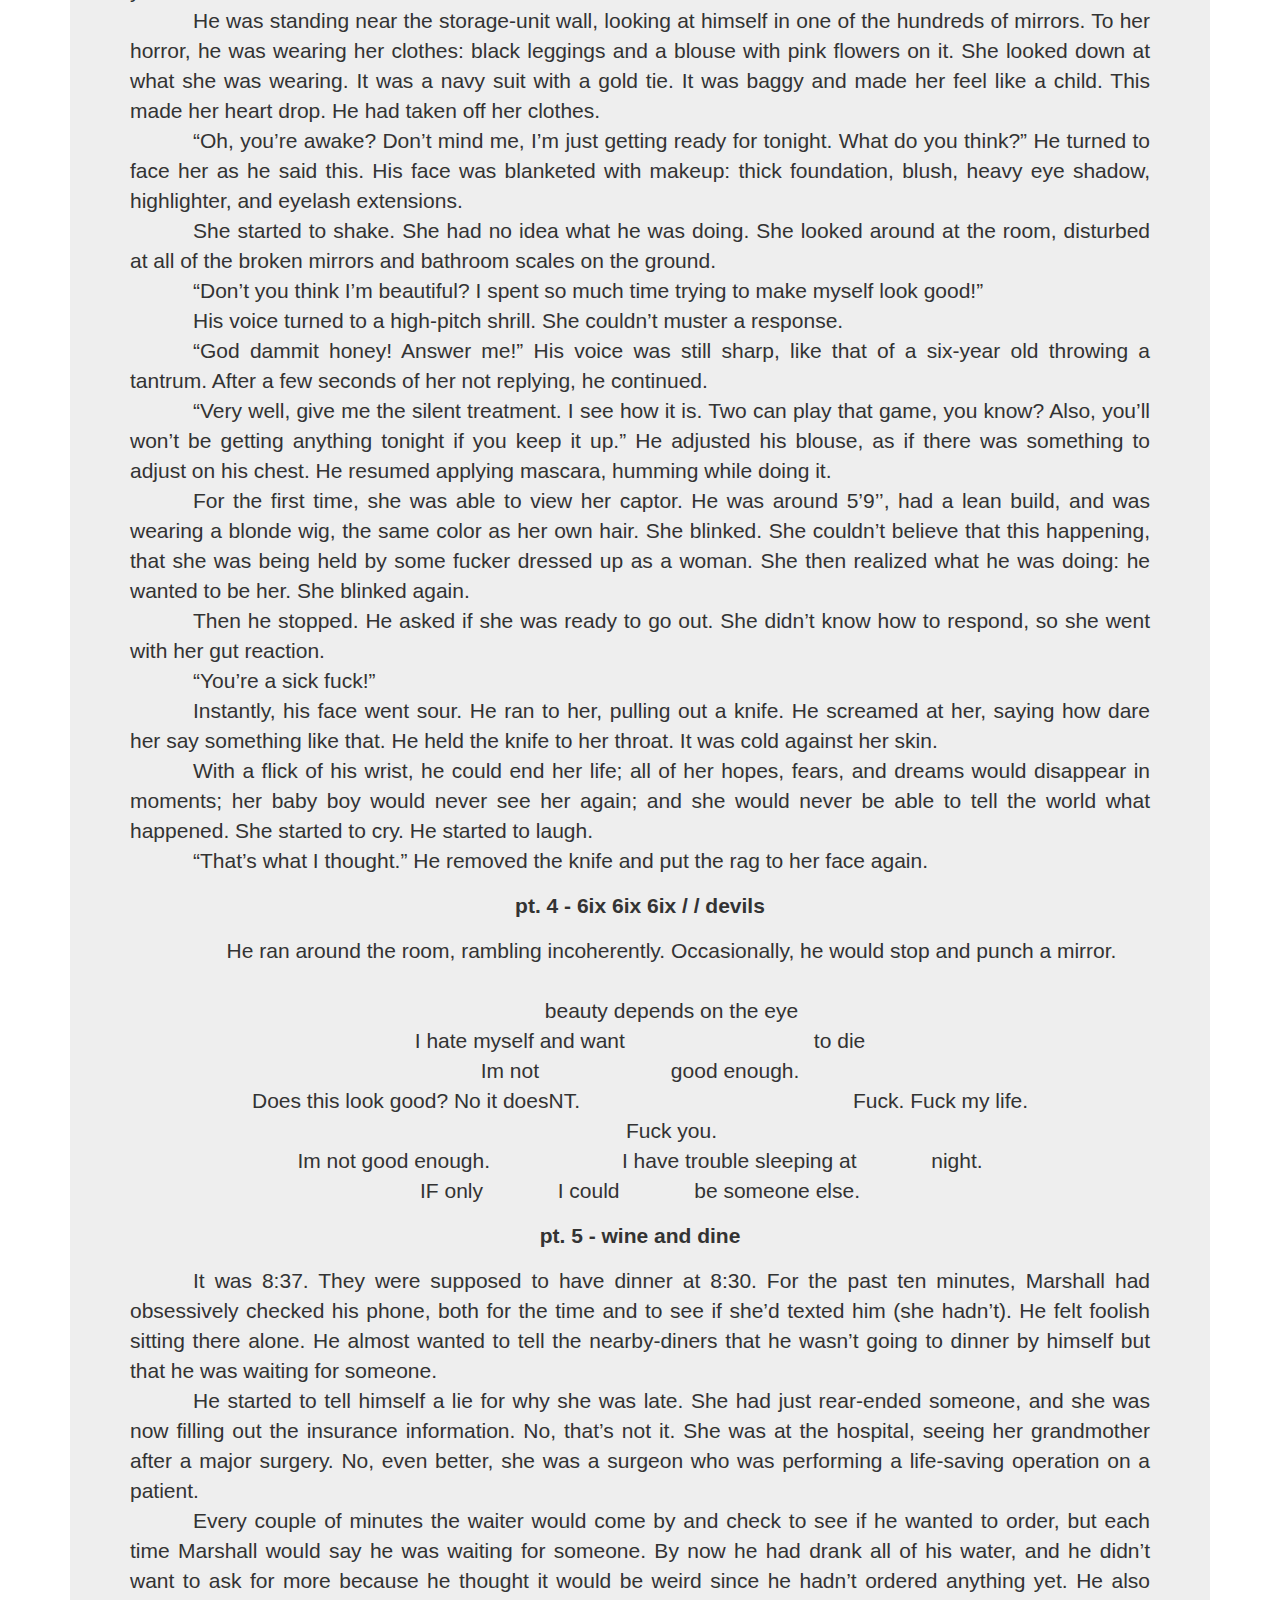
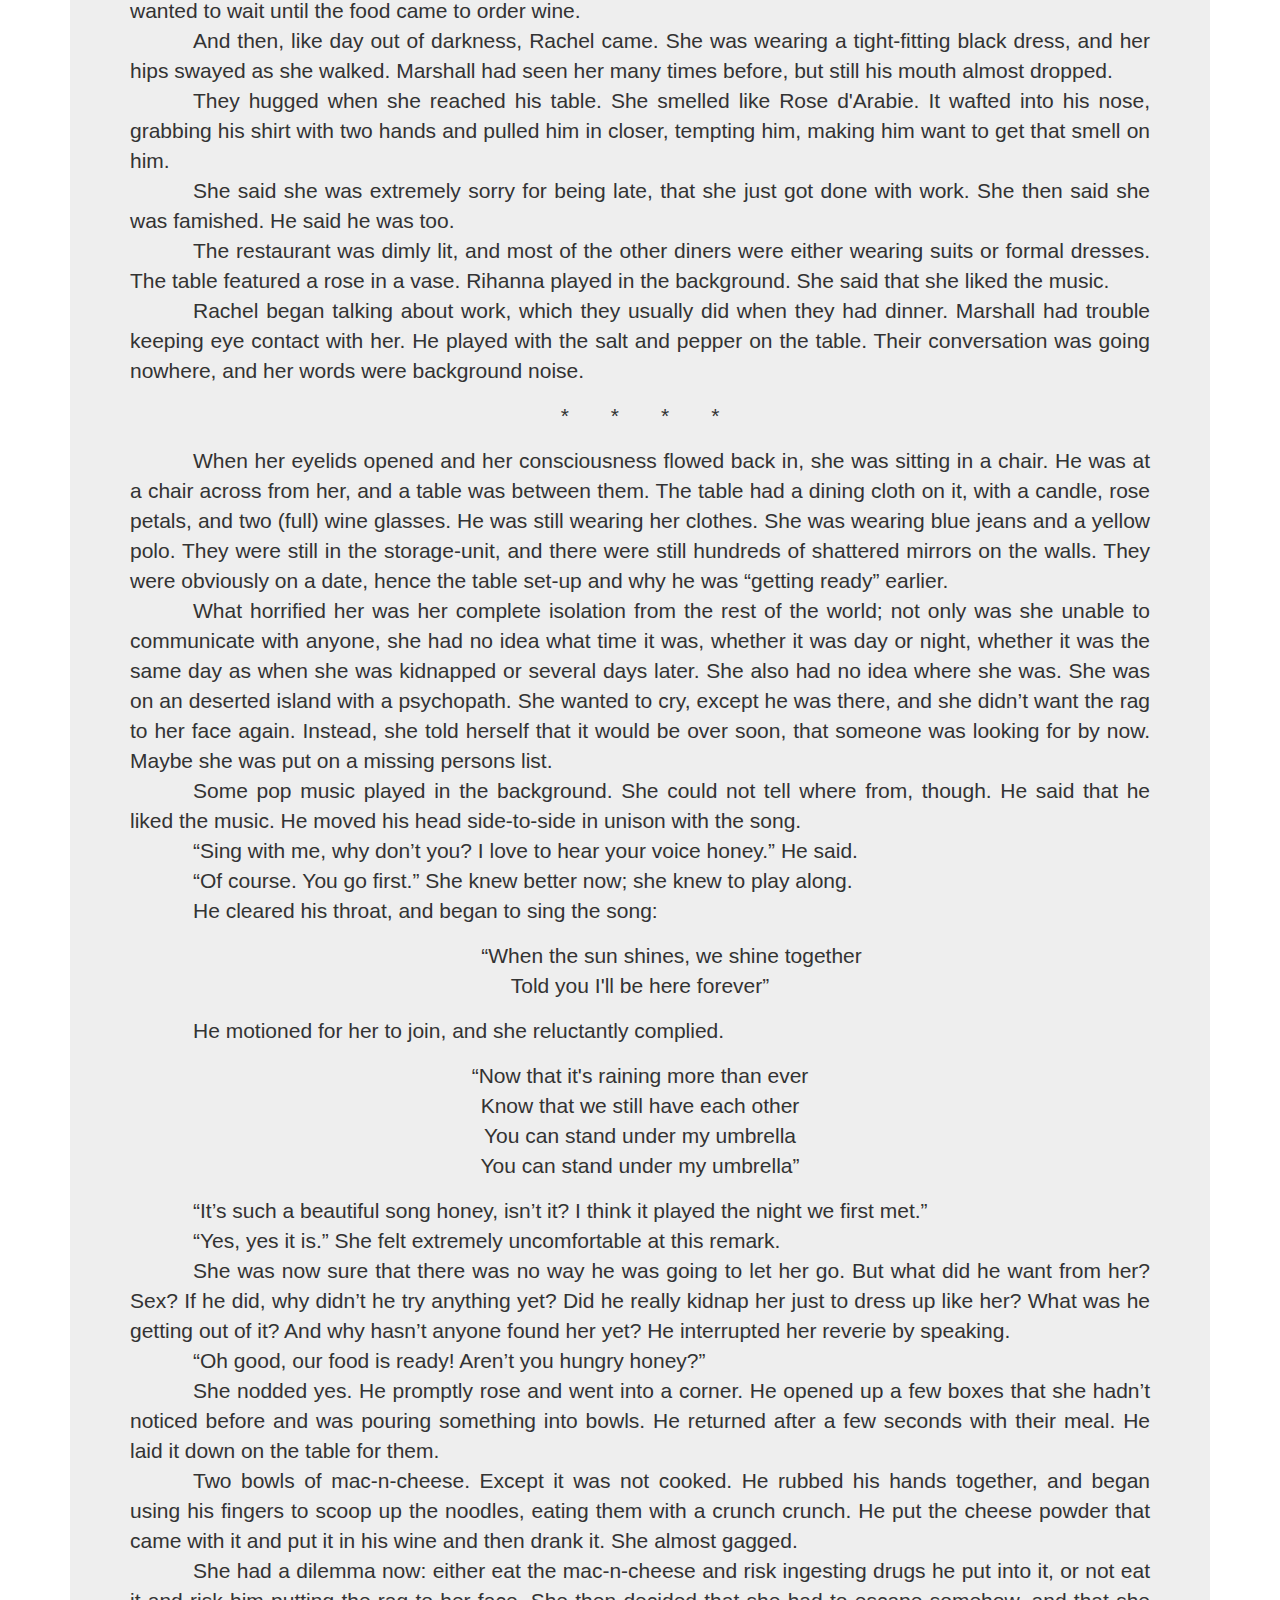
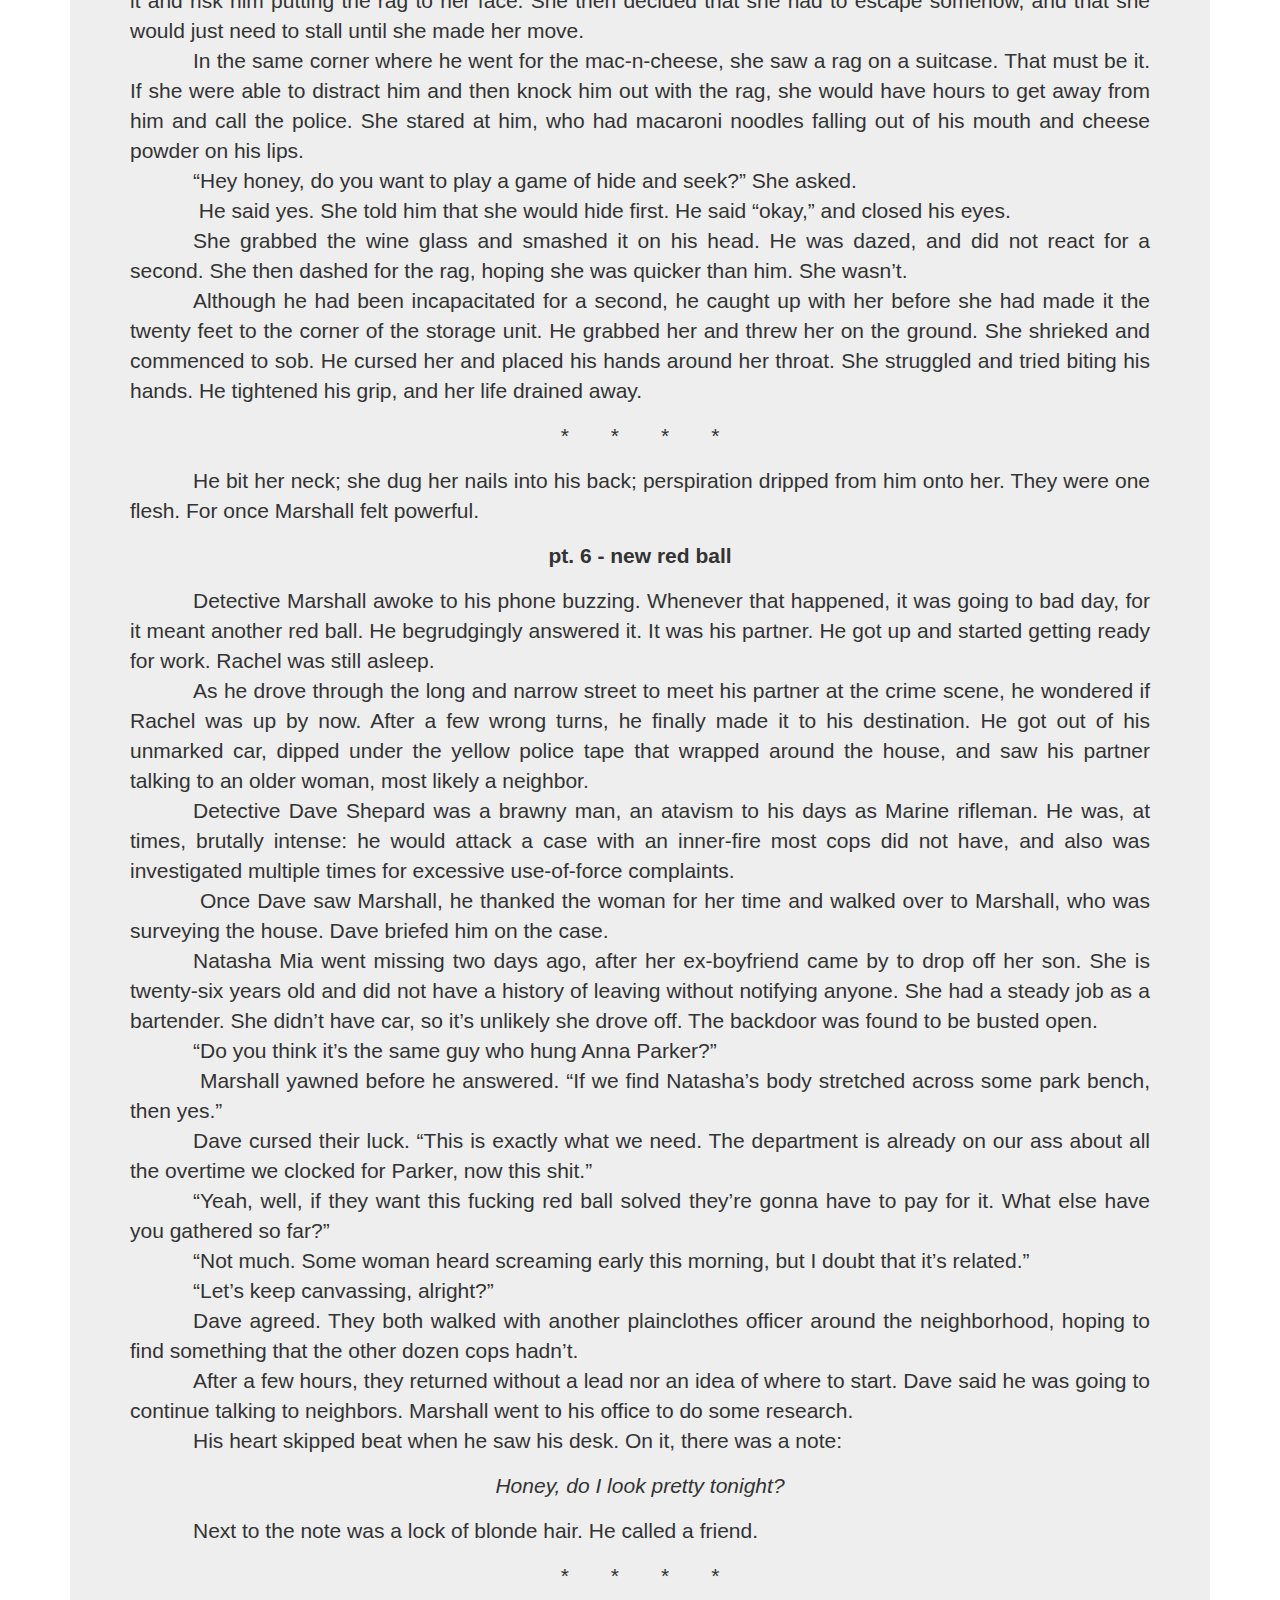
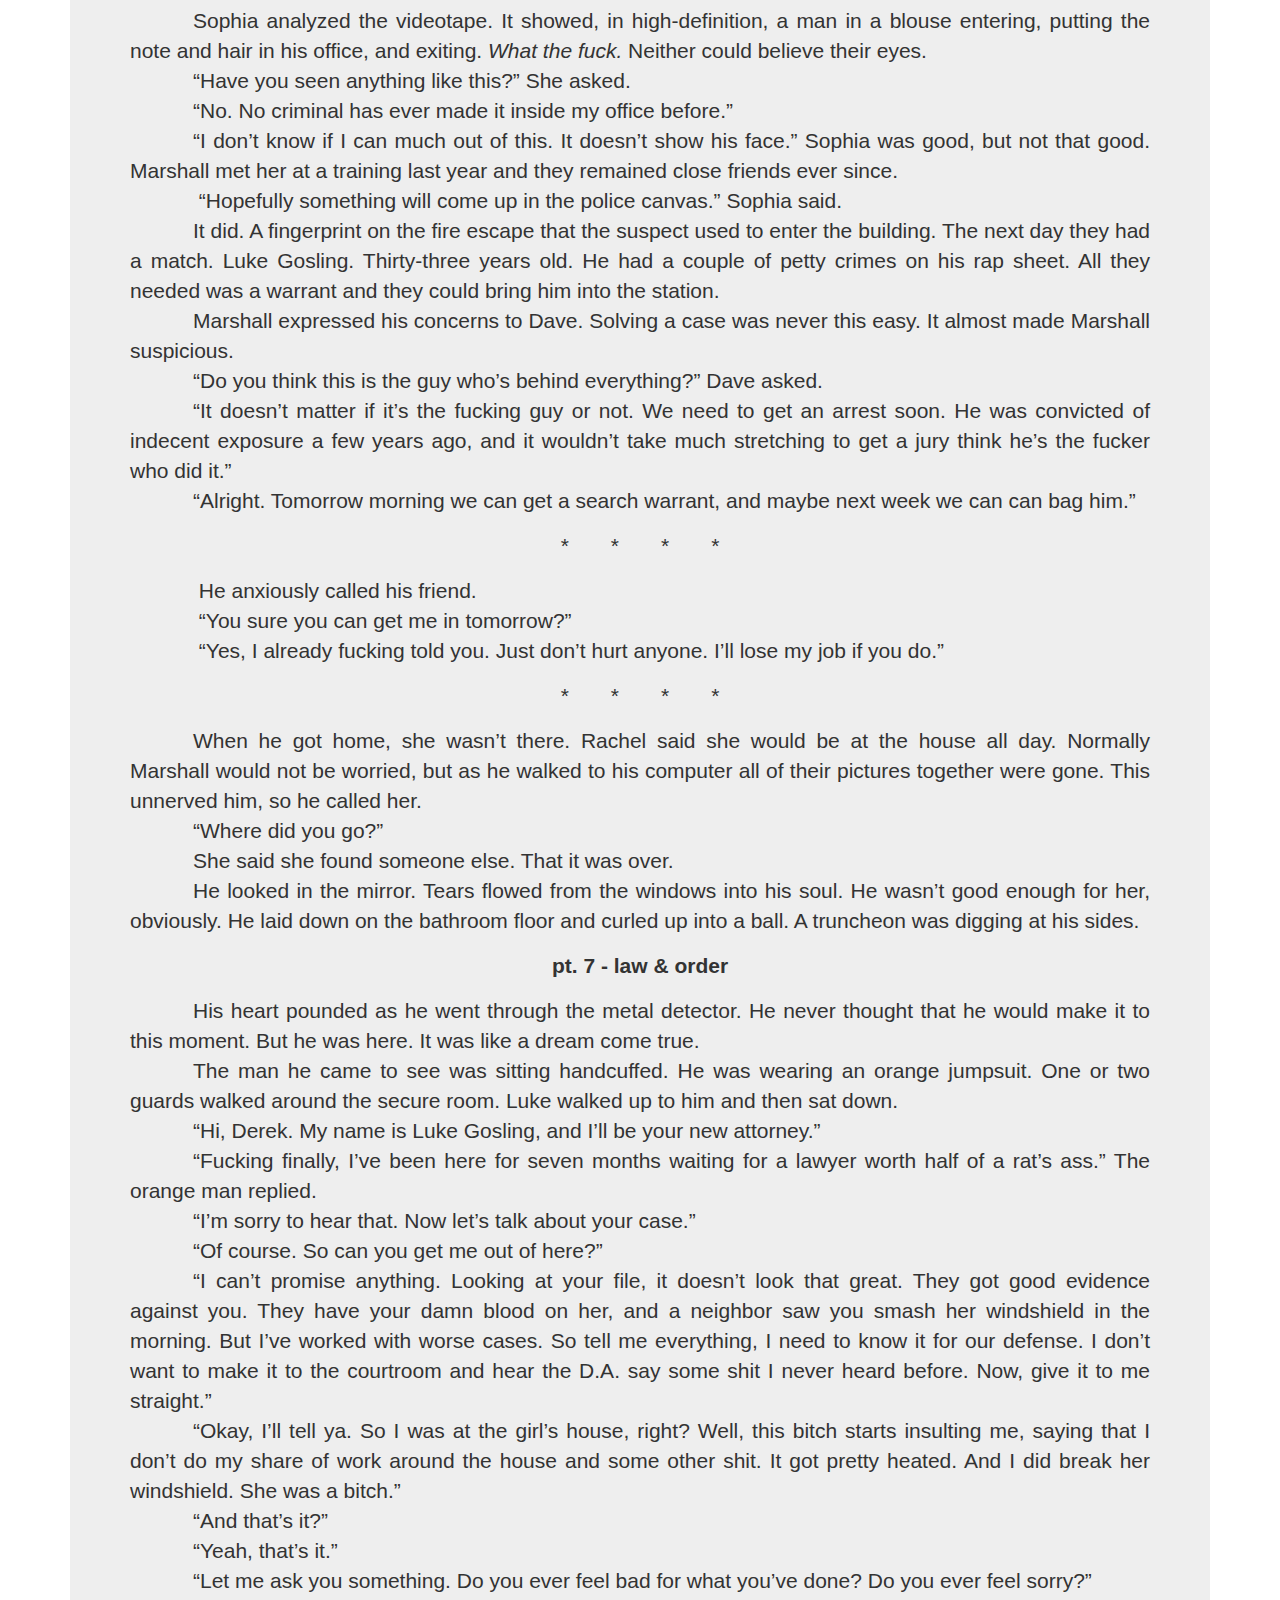
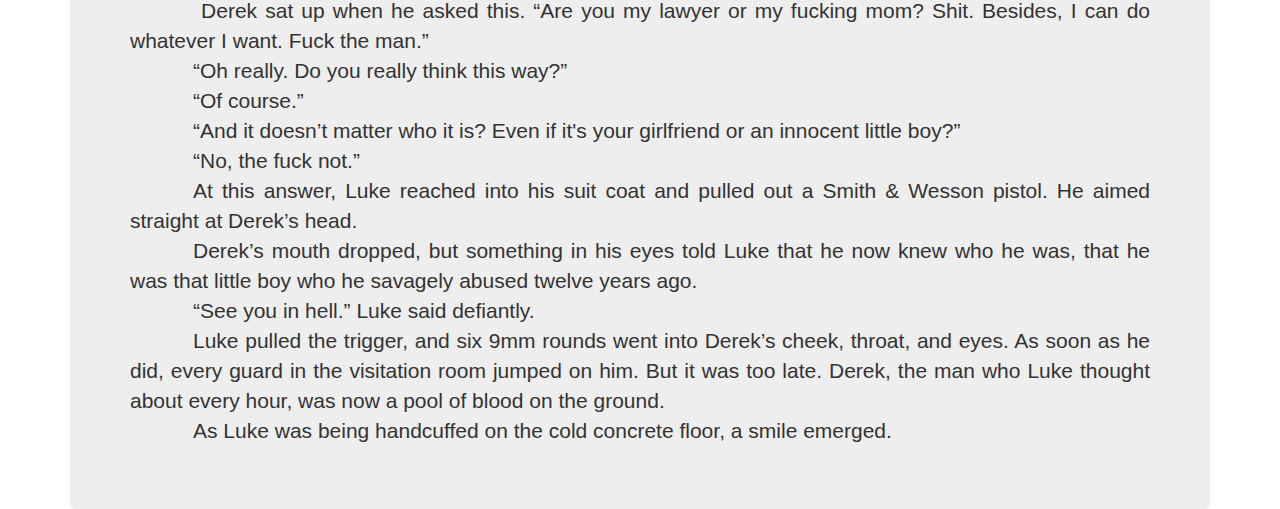
<file: crossdresser.html>
<!DOCTYPE html>
<html lang="en">
<head>
    <meta charset="utf-8">
    <meta name="viewport" content="width=device-width, initial-scale=1">
    <link rel="stylesheet" href="https://maxcdn.bootstrapcdn.com/bootstrap/3.3.7/css/bootstrap.min.css">
    <script src="https://ajax.googleapis.com/ajax/libs/jquery/1.12.4/jquery.min.js"></script>
    <script src="https://maxcdn.bootstrapcdn.com/bootstrap/3.3.7/js/bootstrap.min.js"></script>
    <link rel="stylesheet" type="text/css" href="second%20stylesheet.css"/>
    <title>The Crossdresser</title>
</head>
<body>
<header>
    <div class="container-fluid" id="header">
        <ul class="list-inline">
            <li class="pull-left"><a href="index.html" id="top-text-left">Ruben Krueger</a></li>
            <li class="pull-right"><a href="tutorials.html" id="tutorials" class="top-text-right">Tutorials</a></li>
            <li class="pull-right"><a href="mywritings.html" id="writings" class="top-text-right" style="color: black">My Writings</a></li>
            <li class="pull-right"><a href="what's%20happening%20in%20my%20life.html" id="what" class="top-text-right">What's Happening in My Life</a></li>
            <li class="pull-right"><a href="index.html" id="home" class="top-text-right">Home</a></li>
        </ul>
    </div>
</header>
<div class="container">
    <div class="blog">
        <h1 id="life">The Crossdresser</h1>
        <h3>by Ruben Krueger</h3>
        <div class="jumbotron">
            <h4>-ab initio-</h4>
            <img src="snow.jpg" class="img-responsive center-block" width="660" height="445" alt="dark street"><br>
            <p><strong>pt. 1    -   I’m God</strong></p>
            <p class="text-justify">&emsp;&emsp;&emsp;He parked his van, got his briefcase, and began to walk down the street. The usual crunch crunch from treading on snow was muted by the special covering on his shoes; his clothes were the color of midnight; and black gloves warmed his fingers.<br>
                &emsp;&emsp;&emsp;His heart pounded.</p>
            <p>*&emsp;&emsp;*&emsp;&emsp;*&emsp;&emsp;*</p>
            <p class="text-justify">&emsp;&emsp;&emsp;She trudged through the snow. The wind bit at her face, as if it were angry at her for being out this late. She was wrapped tightly by a parka and scarf, but she still shivered. It was late, and she just wanted to get home from after work.<br>
                &emsp;&emsp;&emsp;The street was long and narrow. The light posts casted her shadow when she passed them. She checked her phone, and saw that she had missed a call from an unknown number. She called the number, putting the phone between her ear and her blonde hair. When the number picked up, her <em>Hello, who is this?</em> was answered by <em>Do you want to play?</em> Alarmed, she hung up and stopped walking.<br>
                &emsp;&emsp;&emsp;She looked over her shoulder.</p>
            <p>*&emsp;&emsp;*&emsp;&emsp;*&emsp;&emsp;*</p>
            <p class="text-justify">&emsp;&emsp;&emsp;This morning, when Detective James Marshall was drinking his first cup of coffee, he thought he was close to making an arrest in the Anna Parker murder case. But now, after the sun had set and he was sipping on his fourth cup, he was at square one: interviewing witnesses, canvassing the crime scene, and reviewing similar crimes in recent history.<br>
                &emsp;&emsp;&emsp;However, the list of cases that resembled Anna’s homicide was short, for Marshall had never seen anything like it: Anna’s blood had been drained; her nails, hair, and vulva removed; much of her skin was missing; and she was found hanging upside from her ankles at the town’s Shell station.<br>
                &emsp;&emsp;&emsp;In the FBI’s database, he found only two crimes in the past three years which a comparison could be made. The first was with a little girl who had been dismembered and placed in a dumpster behind a bar. The second was a college student who found in a completely scorched car. (Upon investigation, it was determined that the student was most likely burned alive, and he was missing a hand.)<br>
                &emsp;&emsp;&emsp;Unfortunately for Marshall, the perpetrator of the girl’s death had been killed in prison last year. For the other case, the college student’s death was unsolved, and the identity of the college student was not even known. (The police only assumed that he was a college student because university-level physics and mathematics textbooks were discovered several hundred feet from the car.)<br>
                &emsp;&emsp;&emsp;Marshall crushed his Styrofoam cup in frustration and got up from his desk. He decided that he needed a walk around the block to clear his head. Leaving his office, he passed several other cops at their desks, all working on the Anna murder.<br>
                &emsp;&emsp;&emsp;Normally the department would not pay for this much overtime, but this case was not a normal case: it was a red ball, a high-profile crime with lots of public interest. Anna Parker was pretty, white, and married to a wealthy lawyer. This was not the type of person to be affected by crime. But she was. Brutally. Or, as his partner described it, it was a “clusterfuck and a shitstorm.”<br>
                &emsp;&emsp;&emsp;He put on his trench coat, and went outside. Marshall had not walked ten feet from the police headquarters before he saw something peculiar in the snow. A piece of notebook paper was on the ground, with a lock of brown hair next to it. He picked up the paper. A message was scribbled in crayon.</p>
            <p>&emsp;&emsp;&emsp;<em>My parent said it was OK. Do u want to play? They said you dont half to hide.</em></p>
            <p class="text-justify">&emsp;&emsp;&emsp;<em>What the fuck.</em>Marshall looked around, but only saw a few cars in the police parking lot. He crumpled up the paper and put it in his pocket. He put the hair in an evidence bag that he happened to have in his coat.<br>
                &emsp;&emsp;&emsp;Taking a deep breath, he checked his phone. His partner had texted him about another one of their cases, an armed robbery which had gone awry. This was just too much for Marshall, and he decided to call it a night.<br>
                &emsp;&emsp;&emsp;He went back to his office to gather his notes and briefcase. When he went to turn off his computer, the FBI database was still on the screen, and the case file was on the little girl who was murdered. As a part of the casefile, there was a picture of her before the murder. She was only eight years old, with blue eyes, freckles, and brown hair.</p>
            <p>*&emsp;&emsp;*&emsp;&emsp;*&emsp;&emsp;*</p>
            <p class="text-justify">&emsp;&emsp;&emsp;There were a second track of footsteps in the snow behind her. She sprinted to her house.</p>
            <p>*&emsp;&emsp;*&emsp;&emsp;*&emsp;&emsp;*</p>
            <p class="text-justify">&emsp;&emsp;&emsp;Panting, she unlocked the door, and entered her bungalow. The warmth enveloped her, and she took off her parka and scarf. She placed her purse on the kitchen table and thought about what she should do. Should I call Travis? But what would he do? Should I call the police? If I did, what would I tell them? That I thought someone was following me because I saw a second set of footprints behind me? Thankfully, her son was at his dad’s house.<br>
                &emsp;&emsp;&emsp;Exasperated, she plopped down on the couch and turned on the TV. The anchorman was talking about a sex scandal in the White House. Over the narration of the anchorman, there was a creak in the floorboards.<br>
                &emsp;&emsp;&emsp;Before she could turn her head, a rag violently covered her mouth and she felt something cold against her neck. It was a knife. The man behind her laughed as she started screaming and shaking her head. Tears started to roll down her face.<br>
                &emsp;&emsp;&emsp;The man turned her head to face himself. Her eyes widened when she saw him. He was wearing lipstick, smeared eye shadow, and blonde hair that was taped onto the sides of his head. Under his right eye, “I’m God” was written in sharpie. And then she stopped struggling. Her head slumped forward.</p>
            <p><strong>pt. 2   -   do you want to play?</strong></p>
            <p class="text-justify">&emsp;&emsp;&emsp;He unlocked the storage unit, and rolled up the door. Inside, the walls were covered with mirrors. Except for one mirror on the ceiling, every one was broken and taped together. Dried blood formed a carpet on the cement ground. The storage unit was mostly empty, save for a rotting mattress in the middle of the room.<br>
                &emsp;&emsp;&emsp;When he carried her to the bed, he had to step over several bathroom scales which were scattered on the floor. He laid her gingerly down on the mattress, put the rag again to her face, and started to remove his clothing.</p>
            <p>*&emsp;&emsp;*&emsp;&emsp;*&emsp;&emsp;*</p>
            <p class="text-justify">&emsp;&emsp;&emsp;It was after midnight, but Marshall was too wired to fall asleep. Instead of lying awake in bed, he went downstairs to his computer. He browsed Facebook, read a few headlines on Google News, and then checked his email. Nothing was exciting until he saw the third new email, as it was from the Maine State Crime Lab. The DNA results from a tube of mascara which was found several miles from Anna’s body were in.<br>
                &emsp;&emsp;&emsp;Although the tube was muddied, some blood was found on it. After analysis, the blood was matched to Ed Shaw, Jr., a convicted sex offender who was released three years ago on good behavior. At the end of the email the lab technician wrote that he wishes Marshall “the best of luck catching the fucker who did this.”<br>
                &emsp;&emsp;&emsp;This was good news. Really good news. Marshall’s heart pounded in his chest, as if he was actually chasing after Mr. Shaw.<br>
                &emsp;&emsp;&emsp;Marshall checked the National Sex Offender Registry to see Shaw’s last known residence. Then his heart sank: Shaw committed suicide last year by an acetaminophen overdose.<br>
                &emsp;&emsp;&emsp;He slammed his fist onto his desk in anger, and then put his face into his hands.</p>
            <p>*&emsp;&emsp;*&emsp;&emsp;*&emsp;&emsp;*</p>
            <p class="text-justify">&emsp;&emsp;&emsp;He was completely naked, and moved toward her unconscious body.</p>
            <p>*&emsp;&emsp;*&emsp;&emsp;*&emsp;&emsp;*</p>
            <p class="text-justify">&emsp;&emsp;&emsp;After the disappointment of the Shaw lead, Marshall went to bed. But he woke up, like most nights, after only a few hours. He turned to his side, checked his phone, and put it down after he saw that he didn’t have any notifications.<br>
                &emsp;&emsp;&emsp;Technically, it was Saturday, which meant he was supposed to have dinner with Rachel tonight. But he was not sure if she’ll show up—last time she was late by a half-hour. Should I remind her? But why should he? If she didn’t care enough to remember their date, should he really be emotionally involved with her? He picked up his phone again, and looked at their messages, debating whether or not to text her.<br>
                &emsp;&emsp;&emsp;They weren’t dating, but they weren’t friends. They weren’t even “friends with benefits,” because she said they weren’t. They weren’t anything, but Marshall felt like he wasn’t anything.<br>
                &emsp;&emsp;&emsp;He tried to get his mind off her by thinking about work (sometimes it was the other way around, with him thinking about her to get his mind off work), so he thought about the message he found today. He had seen pranks before: one time a teenager sent him a ransom note about a recently missing child. The teenager wrote the note just for the hell of it, and the child turned up a few days later at her mother’s house. But this was different. It didn’t seem to be like a prank. And how would anyone know he would be outside at that moment?<br>
                &emsp;&emsp;&emsp;He turned to his alarm clock on his desk. It was 3:04 A.M.</p>
            <p>*&emsp;&emsp;*&emsp;&emsp;*&emsp;&emsp;*</p>
            <p class="text-justify">&emsp;&emsp;&emsp;He took off her clothes, and gave her injection of epinephrine. He wanted her to be awake for this.</p>
            <p><strong>pt 3.  -   memory lane</strong></p>
            <p class="text-justify">&emsp;&emsp;&emsp;Screams. Why are you doing this. Please fucking stop. Water. Showers and lockers. No one else is here. Why why why why.<br>
                &emsp;&emsp;&emsp;Dont tell anyone dont fucking tell anyone if you do I swear to God. God.<br>
                &emsp;&emsp;&emsp;What did he do I don’t understand. It burns and hurts so bad where he did it. Fuck. I didnt ask him to do it and just went onto me and forced it in.<br>
                &emsp;&emsp;&emsp;Why?<br>
                &emsp;&emsp;&emsp; He told me never tell no one but I just cant keep it inside I just cant I need to tell someone it burns inside of me so bad please please if only someone knew they could help me help me. Please can you help me? Im trapped.</p>
            <p><strong>pt. 4  -   am i beautiful</strong></p>
            <p class="text-justify">&emsp;&emsp;&emsp;She violently escaped from her chemically-induced slumber. She kicked, thrashed her head, and yanked at her handcuffs. But it was to no avail.<br>
                &emsp;&emsp;&emsp;He was standing near the storage-unit wall, looking at himself in one of the hundreds of mirrors. To her horror, he was wearing her clothes: black leggings and a blouse with pink flowers on it. She looked down at what she was wearing. It was a navy suit with a gold tie. It was baggy and made her feel like a child. This made her heart drop. He had taken off her clothes.<br>
                &emsp;&emsp;&emsp;“Oh, you’re awake? Don’t mind me, I’m just getting ready for tonight. What do you think?” He turned to face her as he said this. His face was blanketed with makeup: thick foundation, blush, heavy eye shadow, highlighter, and eyelash extensions.<br>
                &emsp;&emsp;&emsp;She started to shake. She had no idea what he was doing. She looked around at the room, disturbed at all of the broken mirrors and bathroom scales on the ground.<br>
                &emsp;&emsp;&emsp;“Don’t you think I’m beautiful? I spent so much time trying to make myself look good!”<br>
                &emsp;&emsp;&emsp;His voice turned to a high-pitch shrill. She couldn’t muster a response.<br>
                &emsp;&emsp;&emsp;“God dammit honey! Answer me!” His voice was still sharp, like that of a six-year old throwing a tantrum. After a few seconds of her not replying, he continued.<br>
                &emsp;&emsp;&emsp;“Very well, give me the silent treatment. I see how it is. Two can play that game, you know? Also, you’ll won’t be getting anything tonight if you keep it up.” He adjusted his blouse, as if there was something to adjust on his chest. He resumed applying mascara, humming while doing it.<br>
                &emsp;&emsp;&emsp;For the first time, she was able to view her captor. He was around 5’9’’, had a lean build, and was wearing a blonde wig, the same color as her own hair. She blinked. She couldn’t believe that this happening, that she was being held by some fucker dressed up as a woman. She then realized what he was doing: he wanted to be her. She blinked again.<br>
                &emsp;&emsp;&emsp;Then he stopped. He asked if she was ready to go out. She didn’t know how to respond, so she went with her gut reaction.<br>
                &emsp;&emsp;&emsp;“You’re a sick fuck!”<br>
                &emsp;&emsp;&emsp;Instantly, his face went sour. He ran to her, pulling out a knife. He screamed at her, saying how dare her say something like that. He held the knife to her throat. It was cold against her skin.<br>
                &emsp;&emsp;&emsp;With a flick of his wrist, he could end her life; all of her hopes, fears, and dreams would disappear in moments; her baby boy would never see her again; and she would never be able to tell the world what happened. She started to cry. He started to laugh.<br>
                &emsp;&emsp;&emsp;“That’s what I thought.” He removed the knife and put the rag to her face again.</p>
            <p><strong>pt. 4   -  6ix 6ix 6ix / / devils</strong></p>
            <p>&emsp;&emsp;&emsp;He ran around the room, rambling incoherently. Occasionally, he would stop and punch a mirror.<br><br>
                &emsp;&emsp;&emsp;beauty depends on the eye<br>
                I hate myself and want&emsp;&emsp;&emsp;&emsp;&emsp;&emsp;&emsp;&emsp;&emsp;to die<br>
                Im not &emsp;&emsp;&emsp;&emsp;&emsp;&emsp;good enough.<br>
                Does this look good? No it doesNT.&emsp;&emsp;&emsp;&emsp;&emsp;&emsp;&emsp;&emsp;&emsp;&emsp;&emsp;&emsp;&emsp;Fuck. Fuck my life.<br>
                &emsp;&emsp;&emsp;Fuck you.<br>
                Im not good enough.&emsp;&emsp;&emsp;&emsp;&emsp;&emsp; 		I have trouble sleeping at	&emsp;&emsp;&emsp;	night.<br>
                IF only &emsp;&emsp;&emsp;		I could 	&emsp;&emsp;&emsp;	be someone else.<br></p>
            <p><strong>pt. 5  -  wine and dine</strong></p>
            <p class="text-justify">&emsp;&emsp;&emsp;It was 8:37. They were supposed to have dinner at 8:30. For the past ten minutes, Marshall had obsessively checked his phone, both for the time and to see if she’d texted him (she hadn’t). He felt foolish sitting there alone. He almost wanted to tell the nearby-diners that he wasn’t going to dinner by himself but that he was waiting for someone.<br>
                &emsp;&emsp;&emsp;He started to tell himself a lie for why she was late. She had just rear-ended someone, and she was now filling out the insurance information. No, that’s not it. She was at the hospital, seeing her grandmother after a major surgery. No, even better, she was a surgeon who was performing a life-saving operation on a patient.<br>
                &emsp;&emsp;&emsp;Every couple of minutes the waiter would come by and check to see if he wanted to order, but each time Marshall would say he was waiting for someone. By now he had drank all of his water, and he didn’t want to ask for more because he thought it would be weird since he hadn’t ordered anything yet. He also wanted to wait until the food came to order wine.<br>
                &emsp;&emsp;&emsp;And then, like day out of darkness, Rachel came. She was wearing a tight-fitting black dress, and her hips swayed as she walked. Marshall had seen her many times before, but still his mouth almost dropped.<br>
                &emsp;&emsp;&emsp;They hugged when she reached his table. She smelled like Rose d'Arabie. It wafted into his nose, grabbing his shirt with two hands and pulled him in closer, tempting him, making him want to get that smell on him.<br>
                &emsp;&emsp;&emsp;She said she was extremely sorry for being late, that she just got done with work. She then said she was famished. He said he was too.<br>
                &emsp;&emsp;&emsp;The restaurant was dimly lit, and most of the other diners were either wearing suits or formal dresses. The table featured a rose in a vase. Rihanna played in the background. She said that she liked the music.<br>
                &emsp;&emsp;&emsp;Rachel began talking about work, which they usually did when they had dinner. Marshall had trouble keeping eye contact with her. He played with the salt and pepper on the table. Their conversation was going nowhere, and her words were background noise.</p>
            <p>*&emsp;&emsp;*&emsp;&emsp;*&emsp;&emsp;*</p>
            <p class="text-justify">&emsp;&emsp;&emsp;When her eyelids opened and her consciousness flowed back in, she was sitting in a chair. He was at a chair across from her, and a table was between them. The table had a dining cloth on it, with a candle, rose petals, and two (full) wine glasses. He was still wearing her clothes. She was wearing blue jeans and a yellow polo. They were still in the storage-unit, and there were still hundreds of shattered mirrors on the walls. They were obviously on a date, hence the table set-up and why he was “getting ready” earlier.<br>
                &emsp;&emsp;&emsp;What horrified her was her complete isolation from the rest of the world; not only was she unable to communicate with anyone, she had no idea what time it was, whether it was day or night, whether it was the same day as when she was kidnapped or several days later. She also had no idea where she was. She was on an deserted island with a psychopath. She wanted to cry, except he was there, and she didn’t want the rag to her face again. Instead, she told herself that it would be over soon, that someone was looking for by now. Maybe she was put on a missing persons list.<br>
                &emsp;&emsp;&emsp;Some pop music played in the background. She could not tell where from, though. He said that he liked the music. He moved his head side-to-side in unison with the song.<br>
                &emsp;&emsp;&emsp;“Sing with me, why don’t you? I love to hear your voice honey.” He said.<br>
                &emsp;&emsp;&emsp;“Of course. You go first.” She knew better now; she knew to play along.<br>
                &emsp;&emsp;&emsp;He cleared his throat, and began to sing the song:<br>
            <p class="text-center">&emsp;&emsp;&emsp;“When the sun shines, we shine together<br>
                Told you I'll be here forever”</p>
            <p class="text-justify">&emsp;&emsp;&emsp;He motioned for her to join, and she reluctantly complied.</p>
            <p class="text-center">“Now that it's raining more than ever<br>
                Know that we still have each other<br>
                You can stand under my umbrella<br>
                You can stand under my umbrella”</p>
            <p class="text-justify">&emsp;&emsp;&emsp;“It’s such a beautiful song honey, isn’t it? I think it played the night we first met.”<br>
                &emsp;&emsp;&emsp;“Yes, yes it is.” She felt extremely uncomfortable at this remark.<br>
                &emsp;&emsp;&emsp;She was now sure that there was no way he was going to let her go. But what did he want from her? Sex? If he did, why didn’t he try anything yet? Did he really kidnap her just to dress up like her? What was he getting out of it? And why hasn’t anyone found her yet? He interrupted her reverie by speaking.<br>
                &emsp;&emsp;&emsp;“Oh good, our food is ready! Aren’t you hungry honey?”<br>
                &emsp;&emsp;&emsp;She nodded yes. He promptly rose and went into a corner. He opened up a few boxes that she hadn’t noticed before and was pouring something into bowls. He returned after a few seconds with their meal. He laid it down on the table for them.<br>
                &emsp;&emsp;&emsp;Two bowls of mac-n-cheese. Except it was not cooked. He rubbed his hands together, and began using his fingers to scoop up the noodles, eating them with a crunch crunch. He put the cheese powder that came with it and put it in his wine and then drank it. She almost gagged.<br>
                &emsp;&emsp;&emsp;She had a dilemma now: either eat the mac-n-cheese and risk ingesting drugs he put into it, or not eat it and risk him putting the rag to her face. She then decided that she had to escape somehow, and that she would just need to stall until she made her move.<br>
                &emsp;&emsp;&emsp;In the same corner where he went for the mac-n-cheese, she saw a rag on a suitcase. That must be it. If she were able to distract him and then knock him out with the rag, she would have hours to get away from him and call the police. She stared at him, who had macaroni noodles falling out of his mouth and cheese powder on his lips.<br>
                &emsp;&emsp;&emsp;“Hey honey, do you want to play a game of hide and seek?” She asked.<br>
                &emsp;&emsp;&emsp; He said yes. She told him that she would hide first. He said “okay,” and closed his eyes.<br>
                &emsp;&emsp;&emsp;She grabbed the wine glass and smashed it on his head. He was dazed, and did not react for a second. She then dashed for the rag, hoping she was quicker than him. She wasn’t.<br>
                &emsp;&emsp;&emsp;Although he had been incapacitated for a second, he caught up with her before she had made it the twenty feet to the corner of the storage unit. He grabbed her and threw her on the ground. She shrieked and commenced to sob. He cursed her and placed his hands around her throat. She struggled and tried biting his hands. He tightened his grip, and her life drained away.</p>
            <p class="text-center">*&emsp;&emsp;*&emsp;&emsp;*&emsp;&emsp;*</p>
            <p class="text-justify">&emsp;&emsp;&emsp;He bit her neck; she dug her nails into his back; perspiration dripped from him onto her. They were one flesh. For once Marshall felt powerful.</p>
            <p class="text-center"><strong>pt. 6  -  new red ball</strong></p>
            <p class="text-justify">&emsp;&emsp;&emsp;Detective Marshall awoke to his phone buzzing. Whenever that happened, it was going to bad day, for it meant another red ball. He begrudgingly answered it. It was his partner. He got up and started getting ready for work. Rachel was still asleep.<br>
                &emsp;&emsp;&emsp;As he drove through the long and narrow street to meet his partner at the crime scene, he wondered if Rachel was up by now. After a few wrong turns, he finally made it to his destination. He got out of his unmarked car, dipped under the yellow police tape that wrapped around the house, and saw his partner talking to an older woman, most likely a neighbor.<br>
                &emsp;&emsp;&emsp;Detective Dave Shepard was a brawny man, an atavism to his days as Marine rifleman. He was, at times, brutally intense: he would attack a case with an inner-fire most cops did not have, and also was investigated multiple times for excessive use-of-force complaints.<br>
                &emsp;&emsp;&emsp; Once Dave saw Marshall, he thanked the woman for her time and walked over to Marshall, who was surveying the house. Dave briefed him on the case.<br>
                &emsp;&emsp;&emsp;Natasha Mia went missing two days ago, after her ex-boyfriend came by to drop off her son. She is twenty-six years old and did not have a history of leaving without notifying anyone. She had a steady job as a bartender. She didn’t have car, so it’s unlikely she drove off. The backdoor was found to be busted open.<br>
                &emsp;&emsp;&emsp;“Do you think it’s the same guy who hung Anna Parker?”<br>
                &emsp;&emsp;&emsp; Marshall yawned before he answered. “If we find Natasha’s body stretched across some park bench, then yes.”<br>
                &emsp;&emsp;&emsp;Dave cursed their luck. “This is exactly what we need. The department is already on our ass about all the overtime we clocked for Parker, now this shit.”<br>
                &emsp;&emsp;&emsp;“Yeah, well, if they want this fucking red ball solved they’re gonna have to pay for it. What else have you gathered so far?”<br>
                &emsp;&emsp;&emsp;“Not much. Some woman heard screaming early this morning, but I doubt that it’s related.”<br>
                &emsp;&emsp;&emsp;“Let’s keep canvassing, alright?”<br>
                &emsp;&emsp;&emsp;Dave agreed. They both walked with another plainclothes officer around the neighborhood, hoping to find something that the other dozen cops hadn’t.<br>
                &emsp;&emsp;&emsp;After a few hours, they returned without a lead nor an idea of where to start. Dave said he was going to continue talking to neighbors. Marshall went to his office to do some research.<br>
                &emsp;&emsp;&emsp;His heart skipped beat when he saw his desk. On it, there was a note:</p>
            <p class="text-center"><em>Honey, do I look pretty tonight?</em></p>
            <p class="text-justify">&emsp;&emsp;&emsp;Next to the note was a lock of blonde hair. He called a friend.</p>
            <p>*&emsp;&emsp;*&emsp;&emsp;*&emsp;&emsp;*</p>
            <p class="text-justify">&emsp;&emsp;&emsp;Sophia analyzed the videotape. It showed, in high-definition, a man in a blouse entering, putting the note and hair in his office, and exiting. <em>What the fuck.</em> Neither could believe their eyes.<br>
                &emsp;&emsp;&emsp;“Have you seen anything like this?” She asked.<br>
                &emsp;&emsp;&emsp;“No. No criminal has ever made it inside my office before.”<br>
                &emsp;&emsp;&emsp;“I don’t know if I can much out of this. It doesn’t show his face.” Sophia was good, but not that good. Marshall met her at a training last year and they remained close friends ever since.<br>
                &emsp;&emsp;&emsp; “Hopefully something will come up in the police canvas.” Sophia said.<br>
                &emsp;&emsp;&emsp;It did. A fingerprint on the fire escape that the suspect used to enter the building. The next day they had a match. Luke Gosling. Thirty-three years old. He had a couple of petty crimes on his rap sheet. All they needed was a warrant and they could bring him into the station.<br>
                &emsp;&emsp;&emsp;Marshall expressed his concerns to Dave. Solving a case was never this easy. It almost made Marshall suspicious.<br>
                &emsp;&emsp;&emsp;“Do you think this is the guy who’s behind everything?” Dave asked.<br>
                &emsp;&emsp;&emsp;“It doesn’t matter if it’s the fucking guy or not. We need to get an arrest soon. He was convicted of indecent exposure a few years ago, and it wouldn’t take much stretching to get a jury think he’s the fucker who did it.”<br>
                &emsp;&emsp;&emsp;“Alright. Tomorrow morning we can get a search warrant, and maybe next week we can can bag him.”<br></p>
            <p class="text-center">*&emsp;&emsp;*&emsp;&emsp;*&emsp;&emsp;*</p>
            <p class="text-justify">&emsp;&emsp;&emsp; He anxiously called his friend.<br>
                &emsp;&emsp;&emsp; “You sure you can get me in tomorrow?”<br>
                &emsp;&emsp;&emsp; “Yes, I already fucking told you. Just don’t hurt anyone. I’ll lose my job if you do.”</p>
            <p>*&emsp;&emsp;*&emsp;&emsp;*&emsp;&emsp;*</p>
            <p class="text-justify">&emsp;&emsp;&emsp;When he got home, she wasn’t there. Rachel said she would be at the house all day. Normally Marshall would not be worried, but as he walked to his computer all of their pictures together were gone. This unnerved him, so he called her.<br>
                &emsp;&emsp;&emsp;“Where did you go?”<br>
                &emsp;&emsp;&emsp;She said she found someone else. That it was over.<br>
                &emsp;&emsp;&emsp;He looked in the mirror. Tears flowed from the windows into his soul. He wasn’t good enough for her, obviously. He laid down on the bathroom floor and curled up into a ball. A truncheon was digging at his sides.</p>
            <p class="text-center"><strong>pt. 7  -  law & order</strong></p>
            <p class="text-justify">&emsp;&emsp;&emsp;His heart pounded as he went through the metal detector. He never thought that he would make it to this moment. But he was here. It was like a dream come true.<br>
                &emsp;&emsp;&emsp;The man he came to see was sitting handcuffed. He was wearing an orange jumpsuit. One or two guards walked around the secure room. Luke walked up to him and then sat down.<br>
                &emsp;&emsp;&emsp;“Hi, Derek. My name is Luke Gosling, and I’ll be your new attorney.”<br>
                &emsp;&emsp;&emsp;“Fucking finally, I’ve been here for seven months waiting for a lawyer worth half of a rat’s ass.” The orange man replied.<br>
                &emsp;&emsp;&emsp;“I’m sorry to hear that. Now let’s talk about your case.”<br>
                &emsp;&emsp;&emsp;“Of course. So can you get me out of here?”<br>
                &emsp;&emsp;&emsp;“I can’t promise anything. Looking at your file, it doesn’t look that great. They got good evidence against you. They have your damn blood on her, and a neighbor saw you smash her windshield in the morning. But I’ve worked with worse cases. So tell me everything, I need to know it for our defense. I don’t want to make it to the courtroom and hear the D.A. say some shit I never heard before. Now, give it to me straight.”<br>
                &emsp;&emsp;&emsp;“Okay, I’ll tell ya. So I was at the girl’s house, right? Well, this bitch starts insulting me, saying that I don’t do my share of work around the house and some other shit. It got pretty heated. And I did break her windshield. She was a bitch.”<br>
                &emsp;&emsp;&emsp;“And that’s it?”<br>
                &emsp;&emsp;&emsp;“Yeah, that’s it.”<br>
                &emsp;&emsp;&emsp;“Let me ask you something. Do you ever feel bad for what you’ve done? Do you ever feel sorry?”<br>
                &emsp;&emsp;&emsp; Derek sat up when he asked this. “Are you my lawyer or my fucking mom? Shit. Besides, I can do whatever I want. Fuck the man.”<br>
                &emsp;&emsp;&emsp;“Oh really. Do you really think this way?”<br>
                &emsp;&emsp;&emsp;“Of course.”<br>
                &emsp;&emsp;&emsp;“And it doesn’t matter who it is? Even if it's your girlfriend or an innocent little boy?”<br>
                &emsp;&emsp;&emsp;“No, the fuck not.”<br>
                &emsp;&emsp;&emsp;At this answer, Luke reached into his suit coat and pulled out a Smith & Wesson pistol. He aimed straight at Derek’s head.<br>
                &emsp;&emsp;&emsp;Derek’s mouth dropped, but something in his eyes told Luke that he now knew who he was, that he was that little boy who he savagely abused twelve years ago.<br>
                &emsp;&emsp;&emsp;“See you in hell.” Luke said defiantly.<br>
                &emsp;&emsp;&emsp;Luke pulled the trigger, and six 9mm rounds went into Derek’s cheek, throat, and eyes. As soon as he did, every guard in the visitation room jumped on him. But it was too late. Derek, the man who Luke thought about every hour, was now a pool of blood on the ground.<br>
                &emsp;&emsp;&emsp;As Luke was being handcuffed on the cold concrete floor, a smile emerged.</p>
        </div>
    </div>
</div>
</div>
</div>

<div id="myModal" class="modal fade">
    <div class="modal-dialog">
        <div class="modal-content">
            <div class="modal-header">
                <button type="button" class="close" data-dismiss="modal" aria-hidden="true">&times;</button>
                <h4 class="modal-title text-center">Explicit Content</h4>
            </div>
            <div class="modal-body">
                <p>This work contains mature content and may not be suitable for all audiences. Do you wish to continue?</p>

            </div>
            <div class="modal-footer">
                <button type="button" class="btn btn-default" onclick="location.href = 'mywritings.html';">Back to My Writings</button>
                <button type="button" class="btn btn-primary" data-dismiss="modal">Continue</button>
            </div>
        </div>
    </div>
</div>
<script type="text/javascript">
    $(document).ready(function(){
        $("#myModal").modal('show');
    });
</script>
<script>
    $(document).ready(function(){
        $("#top-text-left").fadeIn(2000);
        $("#tutorials").fadeIn(2000);
        $("#writings").fadeIn(2000);
        $("#what").fadeIn(2000);
        $("#home").fadeIn(2000);
    })
</script>

</body>
</html>
</file>
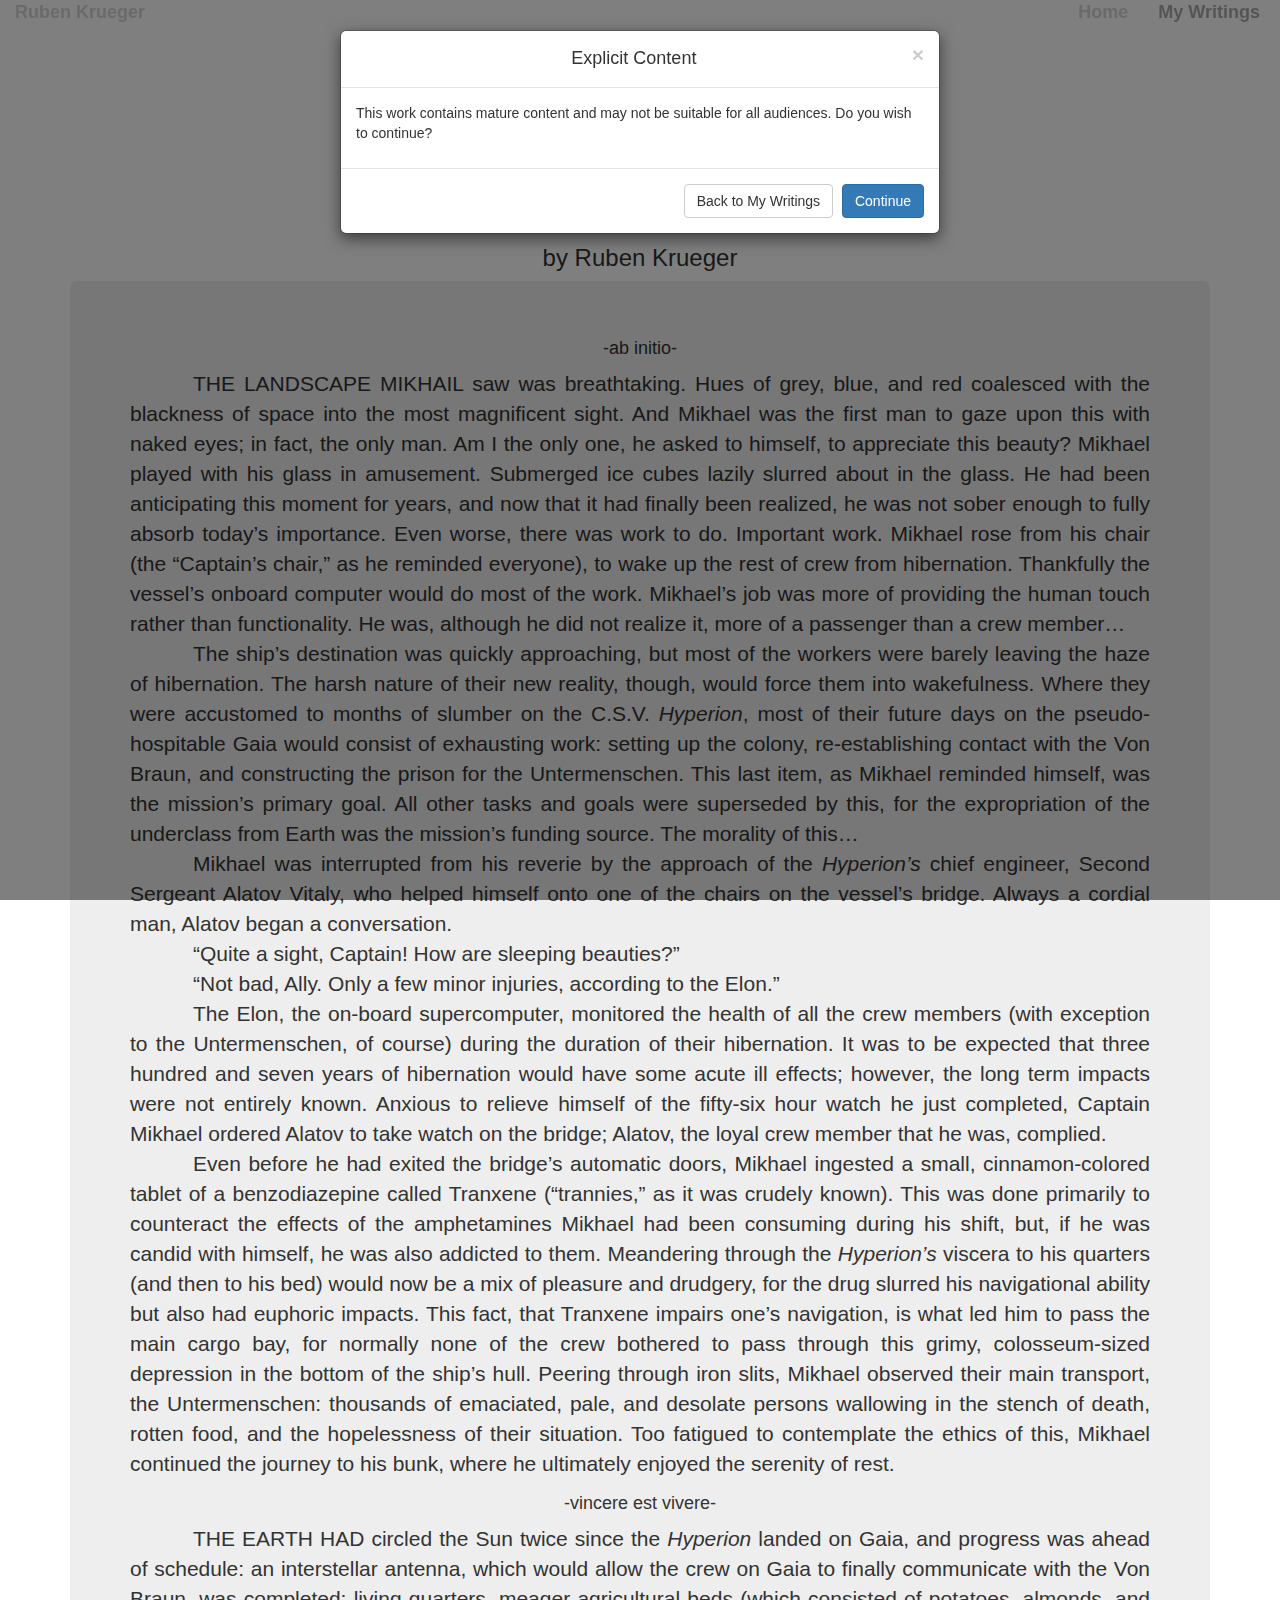
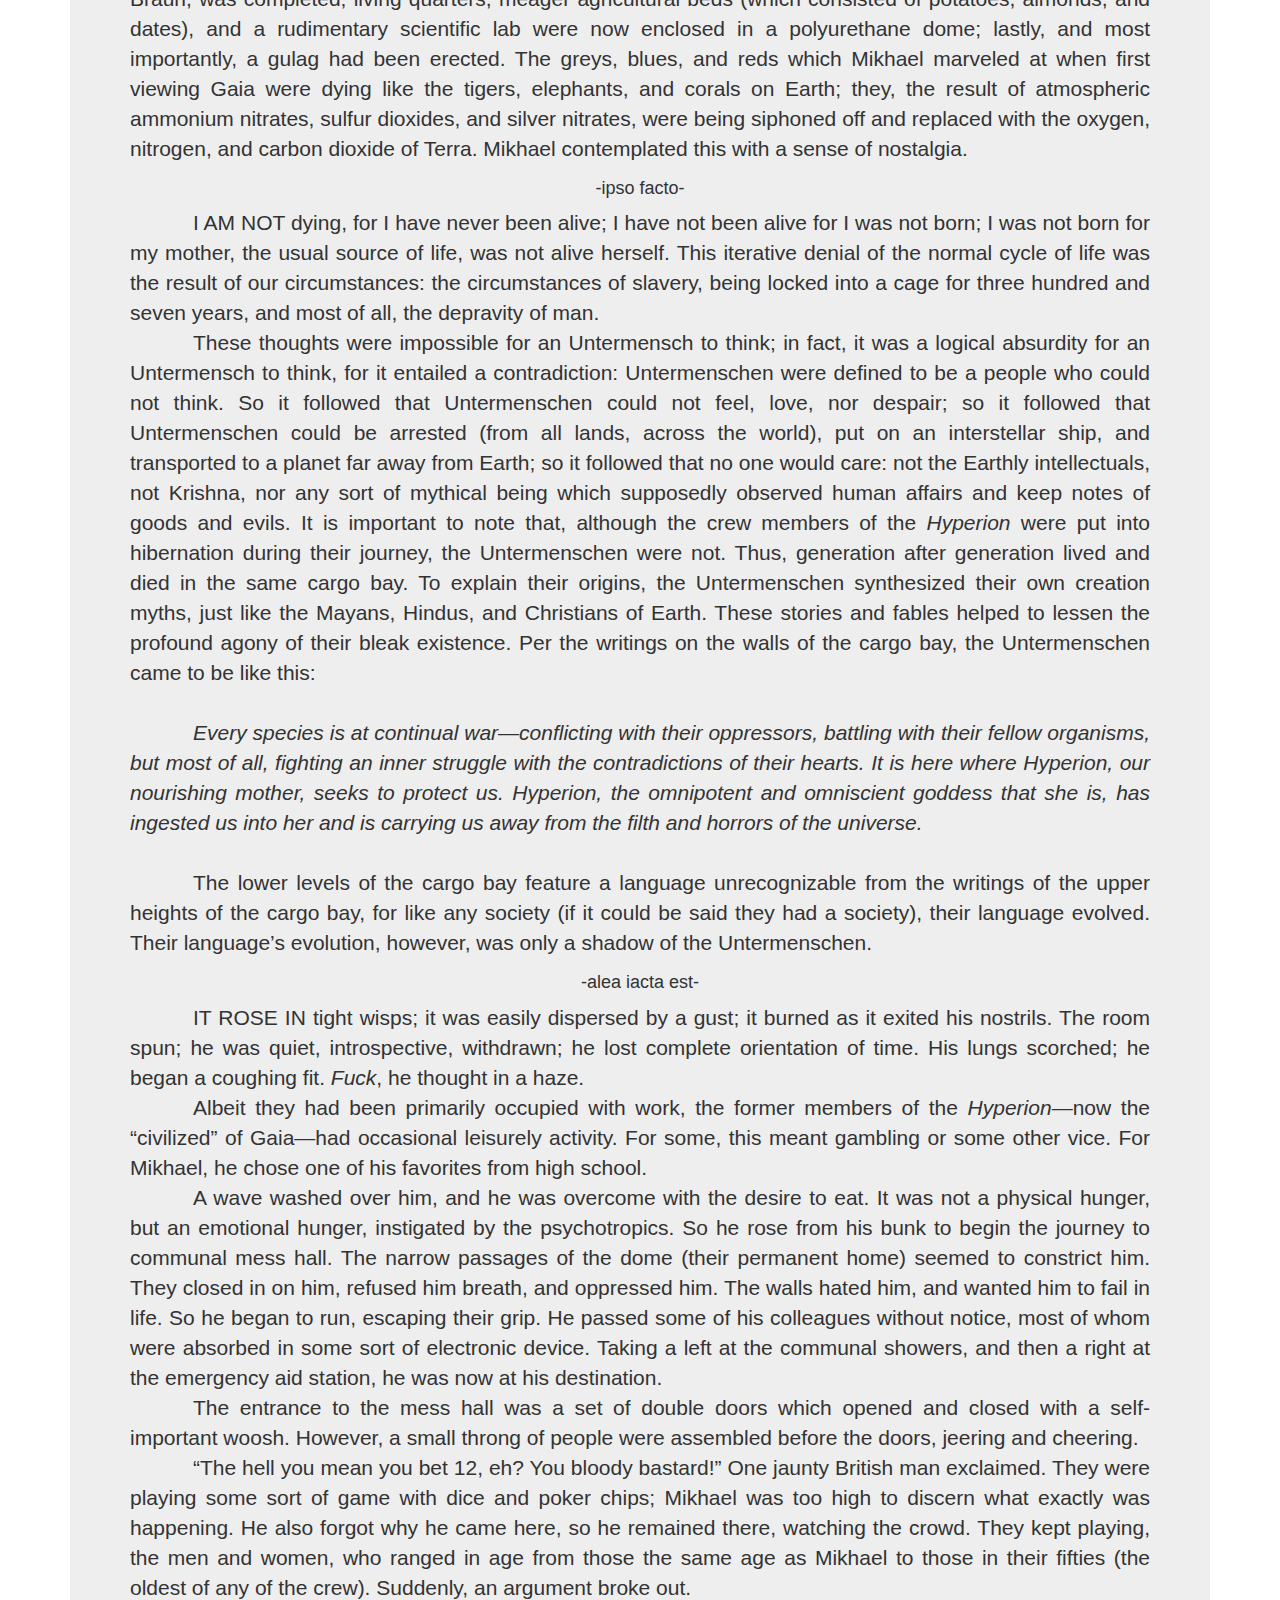
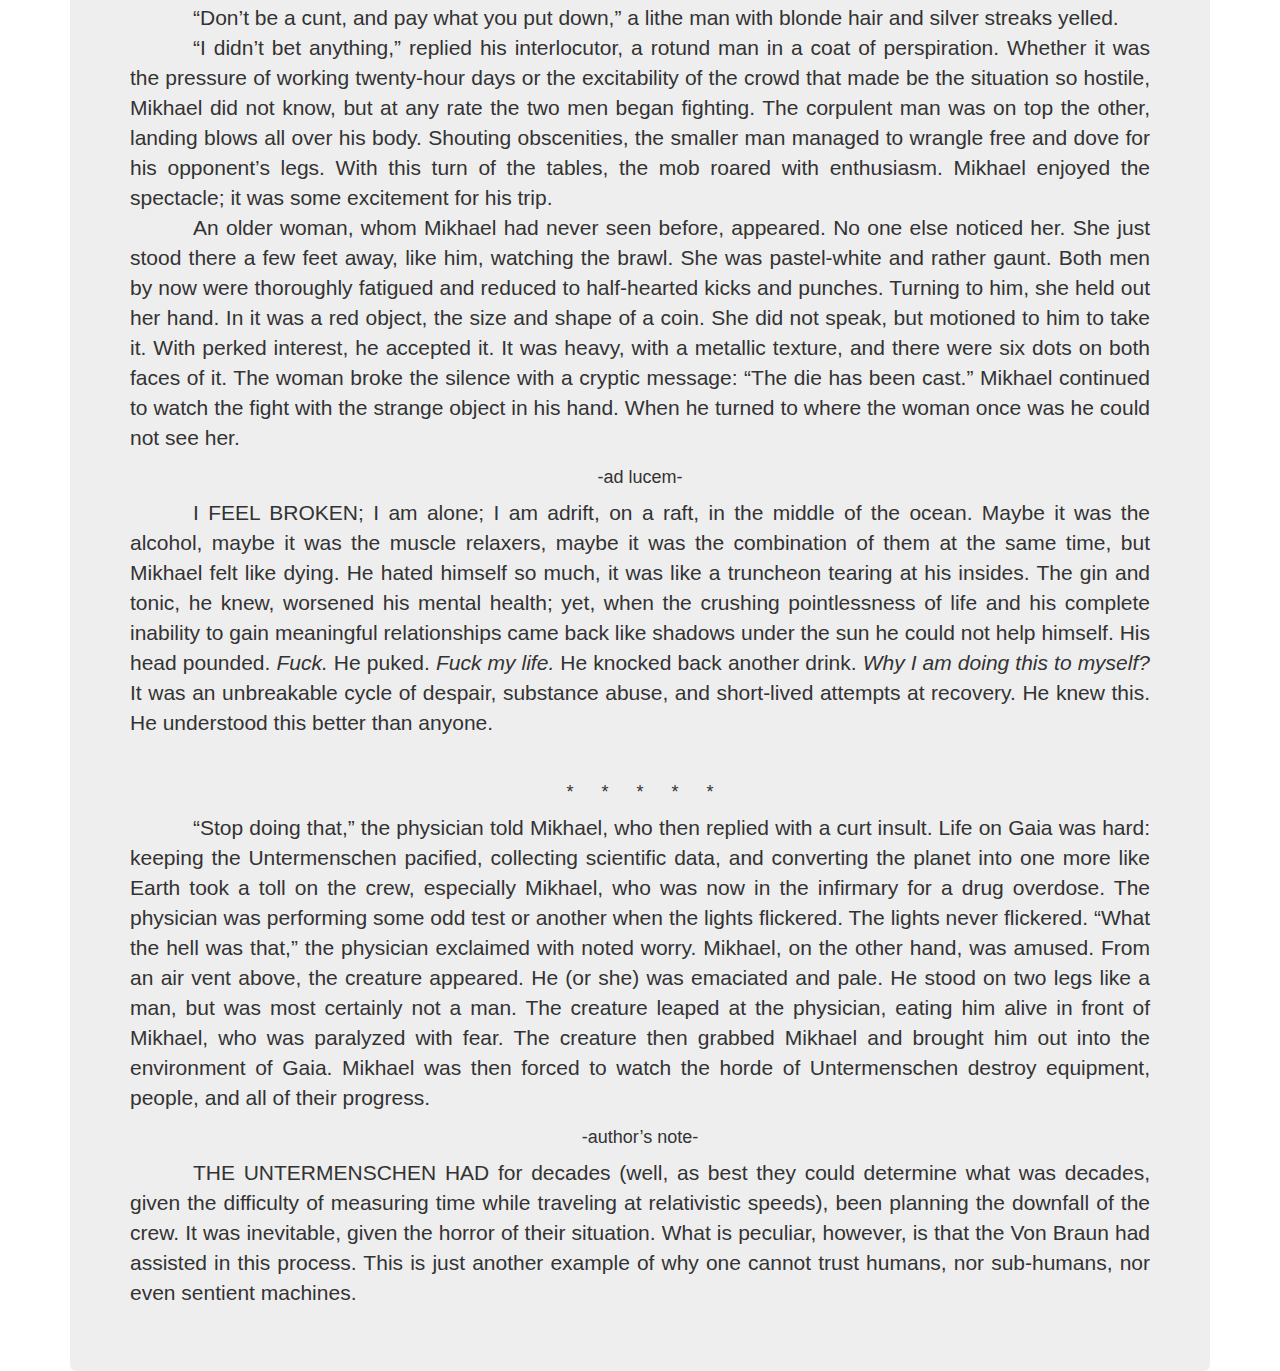
<file: hyperion.html>
<!DOCTYPE html>
<html lang="en">
<head>
    <meta charset="utf-8">
    <meta name="viewport" content="width=device-width, initial-scale=1">
    <link rel="stylesheet" href="https://maxcdn.bootstrapcdn.com/bootstrap/3.3.7/css/bootstrap.min.css">
    <script src="https://ajax.googleapis.com/ajax/libs/jquery/1.12.4/jquery.min.js"></script>
    <script src="https://maxcdn.bootstrapcdn.com/bootstrap/3.3.7/js/bootstrap.min.js"></script>
    <link rel="stylesheet" type="text/css" href="second%20stylesheet.css"/>
    <title>Hyperion</title>
</head>
<body>
<header>
    <div class="container-fluid" id="header">
        <ul class="list-inline">
            <li class="pull-left"><a href="index.html" id="top-text-left">Ruben Krueger</a></li>
            <!--<li class="pull-right"><a href="tutorials.html" id="tutorials" class="top-text-right">Tutorials</a></li>-->
            <li class="pull-right"><a href="mywritings.html" id="writings" class="top-text-right" style="color: black">My Writings</a></li>
            <!--<li class="pull-right"><a href="what's%20happening%20in%20my%20life.html" id="what" class="top-text-right">What's Happening in My Life</a></li>-->
            <li class="pull-right"><a href="index.html" id="home" class="top-text-right">Home</a></li>
        </ul>
    </div>
</header>
<div class="container">
    <div class="blog">
        <h1 id="life">Hyperion</h1>
        <h3>by Ruben Krueger</h3>
        <div class="jumbotron">
            <h4>-ab initio-</h4>
            <p class="text-justify"> &emsp;&emsp;&emsp;THE LANDSCAPE MIKHAIL saw was breathtaking. Hues of grey, blue, and red coalesced with the blackness of space into the most magnificent sight. And Mikhael was the first man to gaze upon this with naked eyes; in fact, the only man. Am I the only one, he asked to himself, to appreciate this beauty?
                Mikhael played with his glass in amusement. Submerged ice cubes lazily slurred about in the glass. He had been anticipating this moment for years, and now that it had finally been realized, he was not sober enough to fully absorb today’s importance. Even worse, there was work to do. Important work.
                Mikhael rose from his chair (the “Captain’s chair,” as he reminded everyone), to wake up the rest of crew from hibernation. Thankfully the vessel’s onboard computer would do most of the work. Mikhael’s job was more of providing the human touch rather than functionality.
                He was, although he did not realize it, more of a passenger than a crew member…<br>
                &emsp;&emsp;&emsp;The ship’s destination was quickly approaching, but most of the workers were barely leaving the haze of hibernation. The harsh nature of their new reality, though, would force them into wakefulness. Where they were accustomed to months of slumber on the C.S.V. <i>Hyperion</i>,
                most of their future days on the pseudo-hospitable Gaia would consist of exhausting work: setting up the colony, re-establishing contact with the Von Braun, and constructing the prison for the Untermenschen.
                This last item, as Mikhael reminded himself, was the mission’s primary goal. All other tasks and goals were superseded by this, for the expropriation of the underclass from Earth was the mission’s funding source. The morality of this…<br>
                &emsp;&emsp;&emsp;Mikhael was interrupted from his reverie by the approach of the <i>Hyperion’s</i> chief engineer, Second Sergeant Alatov Vitaly, who helped himself onto one of the chairs on the vessel’s bridge. Always a cordial man, Alatov began a conversation.<br>
                &emsp;&emsp;&emsp;“Quite a sight, Captain! How are sleeping beauties?”<br>
                &emsp;&emsp;&emsp;“Not bad, Ally. Only a few minor injuries, according to the Elon.”<br>
                &emsp;&emsp;&emsp;The Elon, the on-board supercomputer, monitored the health of all the crew members (with exception to the Untermenschen, of course) during the duration of their hibernation. It was to be expected that three hundred and seven years of hibernation would have some acute ill effects; however, the long term impacts were not entirely known.
                Anxious to relieve himself of the fifty-six hour watch he just completed, Captain Mikhael ordered Alatov to take watch on the bridge; Alatov, the loyal crew member that he was,  complied.<br>
                &emsp;&emsp;&emsp;Even before he had exited the bridge’s automatic doors, Mikhael ingested a small, cinnamon-colored tablet of a benzodiazepine called Tranxene (“trannies,” as it was crudely known). This was done primarily to counteract the effects of the amphetamines Mikhael had been consuming during his shift, but, if he was candid with himself, he was also addicted to them.
                Meandering through the <i>Hyperion’s</i> viscera to his quarters (and then to his bed) would now be a mix of pleasure and drudgery, for the drug slurred his navigational ability but also had euphoric impacts.
                This fact, that Tranxene impairs one’s navigation, is what led him to pass the main cargo bay, for normally none of the crew bothered to pass through this grimy, colosseum-sized depression in the bottom of the ship’s hull. Peering through iron slits, Mikhael observed their main transport, the Untermenschen: thousands of emaciated, pale, and desolate persons wallowing in the stench of death, rotten food, and the hopelessness of their situation.
                Too fatigued to contemplate the ethics of this, Mikhael continued the journey to his bunk, where he ultimately enjoyed the serenity of rest.</p>

            <h4>-vincere est vivere-</h4>

            <p class="text-justify">&emsp;&emsp;&emsp;THE EARTH HAD circled the Sun twice since the <i>Hyperion</i> landed on Gaia, and progress was ahead of schedule: an interstellar antenna, which would allow the crew on Gaia to finally communicate with the Von Braun, was completed; living quarters, meager agricultural beds (which consisted of potatoes, almonds, and dates), and a rudimentary scientific lab were now enclosed in a polyurethane dome; lastly, and most importantly, a gulag had been erected.
                The greys, blues, and reds which Mikhael marveled at when first viewing Gaia were dying like the tigers, elephants, and corals on Earth; they, the result of atmospheric ammonium nitrates, sulfur dioxides, and silver nitrates, were being siphoned off and replaced with the oxygen, nitrogen, and carbon dioxide of Terra.
                Mikhael contemplated this with a sense of nostalgia.</p>

            <h4>-ipso facto-</h4>

            <p class="text-justify">&emsp;&emsp;&emsp;I AM NOT dying, for I have never been alive; I have not been alive for I was not born; I was not born for my mother, the usual source of life, was not alive herself. This iterative denial of the normal cycle of life was the result of our circumstances: the circumstances of slavery, being locked into a cage for three hundred and seven years, and most of all, the depravity of man.<br>
                &emsp;&emsp;&emsp;These thoughts were impossible for an Untermensch to think; in fact, it was a logical absurdity for an Untermensch to think, for it entailed a contradiction: Untermenschen were defined to be a people who could not think.
                So it followed that Untermenschen could not feel, love, nor despair; so it followed that Untermenschen could be arrested (from all lands, across the world), put on an interstellar ship, and transported to a planet far away from Earth; so it followed that no one would care: not the Earthly intellectuals, not Krishna, nor any sort of mythical being which supposedly observed human affairs and keep notes of goods and evils.
                It is important to note that, although the crew members of the <i>Hyperion</i> were put into hibernation during their journey, the Untermenschen were not. Thus, generation after generation lived and died in the same cargo bay.
                To explain their origins, the Untermenschen synthesized their own creation myths, just like the Mayans, Hindus, and Christians of Earth. These stories and fables helped to lessen the profound agony of their bleak existence. Per the writings on the walls of the cargo bay, the Untermenschen came to be like this:<br>
                <br>&emsp;&emsp;&emsp;<i>Every species is at continual war—conflicting with their oppressors, battling with their fellow organisms, but most of all, fighting an inner struggle with the contradictions of their hearts. It is here where Hyperion, our nourishing mother, seeks to protect us. Hyperion, the omnipotent and omniscient goddess that she is, has ingested us into her and is carrying us away from the filth and horrors of the universe.</i><br><br>
                &emsp;&emsp;&emsp;The lower levels of the cargo bay feature a language unrecognizable from the writings of the upper heights of the cargo bay, for like any society (if it could be said they had a society), their language evolved. Their language’s evolution, however, was only a shadow of the Untermenschen.</p>

            <h4>-alea iacta est-</h4>

            <p class="text-justify">&emsp;&emsp;&emsp;IT ROSE IN tight wisps; it was easily dispersed by a gust; it burned as it exited his nostrils. The room spun; he was quiet, introspective, withdrawn; he lost complete orientation of time. His lungs scorched; he began a coughing fit. <i>Fuck</i>, he thought in a haze.<br>
                &emsp;&emsp;&emsp;Albeit they had been primarily occupied with work, the former members of the <i>Hyperion</i>—now the “civilized” of Gaia—had occasional leisurely activity. For some, this meant gambling or some other vice. For Mikhael, he chose one of his favorites from high school.<br>
                &emsp;&emsp;&emsp;A wave washed over him, and he was overcome with the desire to eat. It was not a physical hunger, but an emotional hunger, instigated by the psychotropics. So he rose from his bunk to begin the journey to communal mess hall.
                The narrow passages of the dome (their permanent home) seemed to constrict him. They closed in on him, refused him breath, and oppressed him. The walls hated him, and wanted him to fail in life. So he began to run, escaping their grip.
                He passed some of his colleagues without notice, most of whom were absorbed in some sort of electronic device. Taking a left at the communal showers, and then a right at the emergency aid station, he was now at his destination.<br>
                &emsp;&emsp;&emsp;The entrance to the mess hall was a set of double doors which opened and closed with a self-important woosh. However, a small throng of people were assembled before the doors, jeering and cheering.<br>
                &emsp;&emsp;&emsp;“The hell you mean you bet 12, eh? You bloody bastard!” One jaunty British man exclaimed.
                They were playing some sort of game with dice and poker chips; Mikhael was too high to discern what exactly was happening. He also forgot why he came here, so he remained there, watching the crowd.
                They kept playing, the men and women, who ranged in age from those the same age as Mikhael to those in their fifties (the oldest of any of the crew). Suddenly, an argument broke out.<br>
                &emsp;&emsp;&emsp;“Don’t be a cunt, and pay what you put down,” a lithe man with blonde hair and silver streaks yelled.<br>
                &emsp;&emsp;&emsp;“I didn’t bet anything,” replied his interlocutor, a rotund man in a coat of perspiration.
                Whether it was the pressure of working twenty-hour days or the excitability of the crowd that made be the situation so hostile, Mikhael did not know, but at any rate the two men began fighting. The corpulent man was on top the other, landing blows all over his body. Shouting obscenities, the smaller man managed to wrangle free and dove for his opponent’s legs. With this turn of the tables, the mob roared with enthusiasm. Mikhael enjoyed the spectacle; it was some excitement for his trip.<br>
                &emsp;&emsp;&emsp;An older woman, whom Mikhael had never seen before, appeared. No one else noticed her. She just stood there a few feet away, like him, watching the brawl. She was pastel-white and rather gaunt. Both men by now were thoroughly fatigued and reduced to half-hearted kicks and punches.
                Turning to him, she held out her hand. In it was a red object, the size and shape of a coin. She did not speak, but motioned to him to take it. With perked interest, he accepted it. It was heavy, with a metallic texture, and there were six dots on both faces of it.
                The woman broke the silence with a cryptic message: “The die has been cast.”
                Mikhael continued to watch the fight with the strange object in his hand. When he turned to where the woman once was he could not see her.</p>


            <h4>-ad lucem-</h4>

            <p class="text-justify">&emsp;&emsp;&emsp;I FEEL BROKEN; I am alone; I am adrift, on a raft, in the middle of the ocean.
                Maybe it was the alcohol, maybe it was the muscle relaxers, maybe it was the combination of them at the same time, but Mikhael felt like dying. He hated himself so much, it was like a truncheon tearing at his insides.
                The gin and tonic, he knew, worsened his mental health; yet, when the crushing pointlessness of life and his complete inability to gain meaningful relationships came back like shadows under the sun he could not help himself.
                His head pounded. <i>Fuck.</i>
                He puked. <i>Fuck my life.</i>
                He knocked back another drink. <i>Why I am doing this to myself?</i>
                It was an unbreakable cycle of despair, substance abuse, and short-lived attempts at recovery. He knew this. He understood this better than anyone.<br><br></p>

            <h4>*  &emsp; *  &emsp;  * &emsp; * &emsp; *</h4>

            <p class="text-justify">&emsp;&emsp;&emsp;“Stop doing that,” the physician told Mikhael, who then replied with a curt insult.
                Life on Gaia was hard: keeping the Untermenschen pacified, collecting scientific data, and converting the planet into one more like Earth took a toll on the crew, especially Mikhael, who was now in the infirmary for a drug overdose.
                The physician was performing some odd test or another when the lights flickered.
                The lights never flickered.
                “What the hell was that,” the physician exclaimed with noted worry. Mikhael, on the other hand, was amused.
                From an air vent above, the creature appeared. He (or she) was emaciated and pale. He stood on two legs like a man, but was most certainly not a man.
                The creature leaped at the physician, eating him alive in front of Mikhael, who was paralyzed with fear.
                The creature then grabbed Mikhael and brought him out into the environment of Gaia. Mikhael was then forced to watch the horde of Untermenschen destroy equipment, people, and all of their progress.</p>

            <h4>-author’s note-</h4>

            <p class="text-justify">&emsp;&emsp;&emsp;THE UNTERMENSCHEN HAD for decades (well, as best they could determine what was decades, given the difficulty of measuring time while traveling at relativistic speeds), been planning the downfall of the crew. It was inevitable, given the horror of their situation.
                What is peculiar, however, is that the Von Braun had assisted in this process.
                This is just another example of why one cannot trust humans, nor sub-humans, nor even sentient machines.</p>
        </div>
    </div>
</div>
</div>
</div>

<div id="myModal" class="modal fade">
    <div class="modal-dialog">
        <div class="modal-content">
            <div class="modal-header">
                <button type="button" class="close" data-dismiss="modal" aria-hidden="true">&times;</button>
                <h4 class="modal-title text-center">Explicit Content</h4>
            </div>
            <div class="modal-body">
                <p>This work contains mature content and may not be suitable for all audiences. Do you wish to continue?</p>

            </div>
            <div class="modal-footer">
                <button type="button" class="btn btn-default" onclick="location.href = 'mywritings.html';">Back to My Writings</button>
                <button type="button" class="btn btn-primary" data-dismiss="modal">Continue</button>
            </div>
        </div>
    </div>
</div>
<script type="text/javascript">
    $(document).ready(function(){
        $("#myModal").modal('show');
    });
</script>
<script>
    $(document).ready(function(){
        $("#top-text-left").fadeIn(2000);
        $("#tutorials").fadeIn(2000);
        $("#writings").fadeIn(2000);
        $("#what").fadeIn(2000);
        $("#home").fadeIn(2000);
    })
</script>

</body>
</html>
</file>
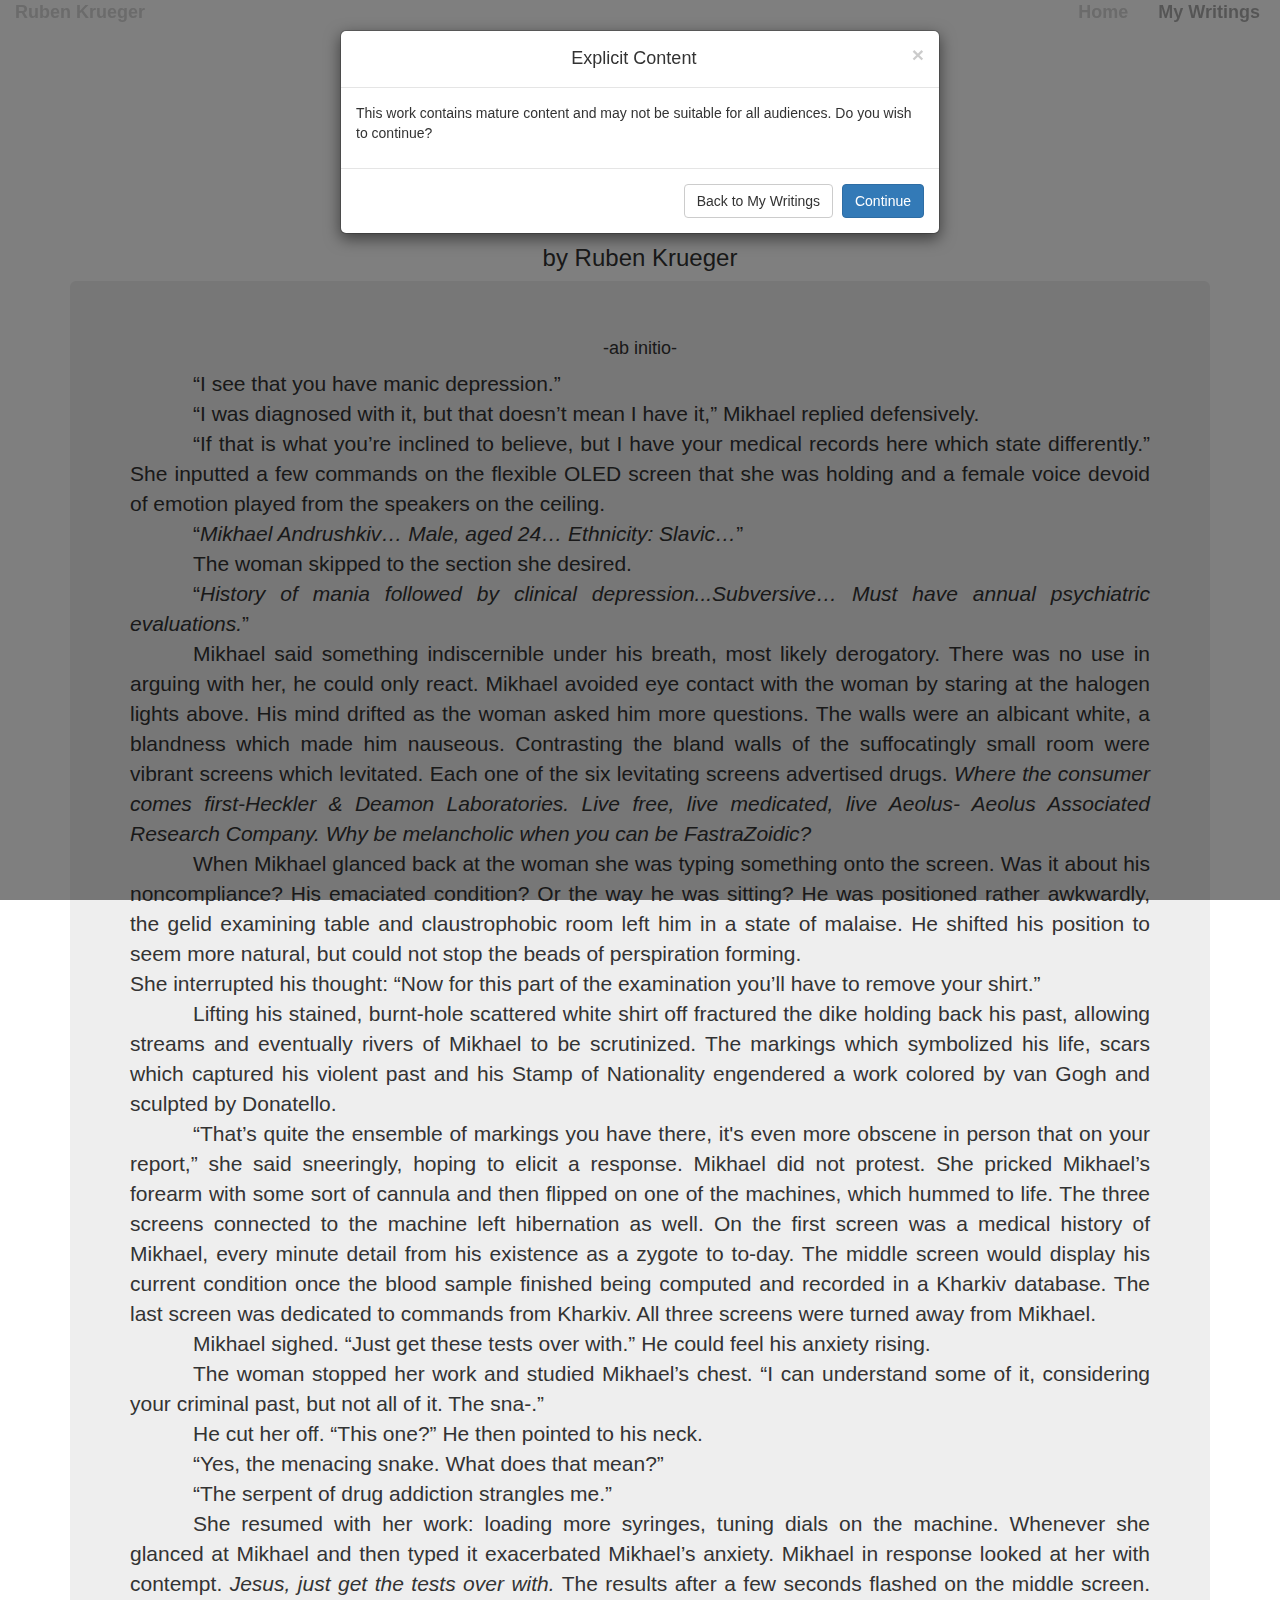
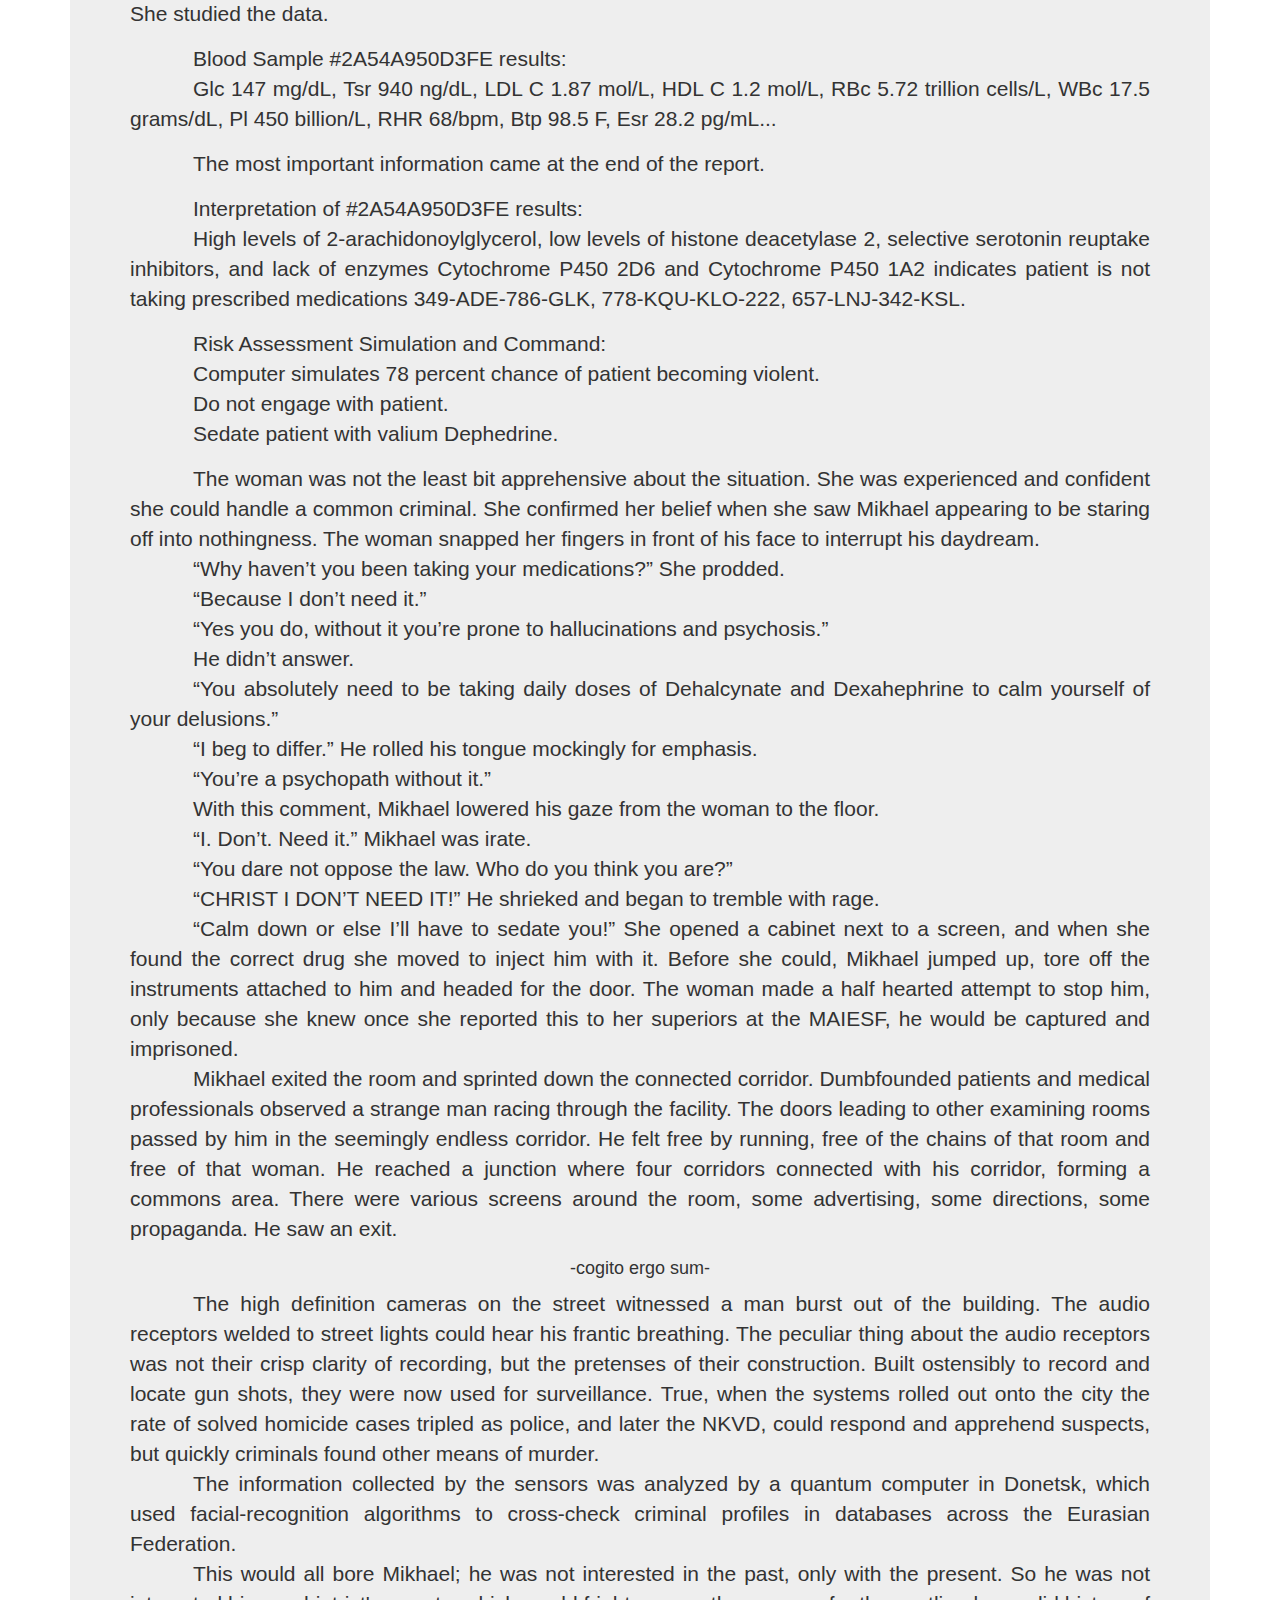
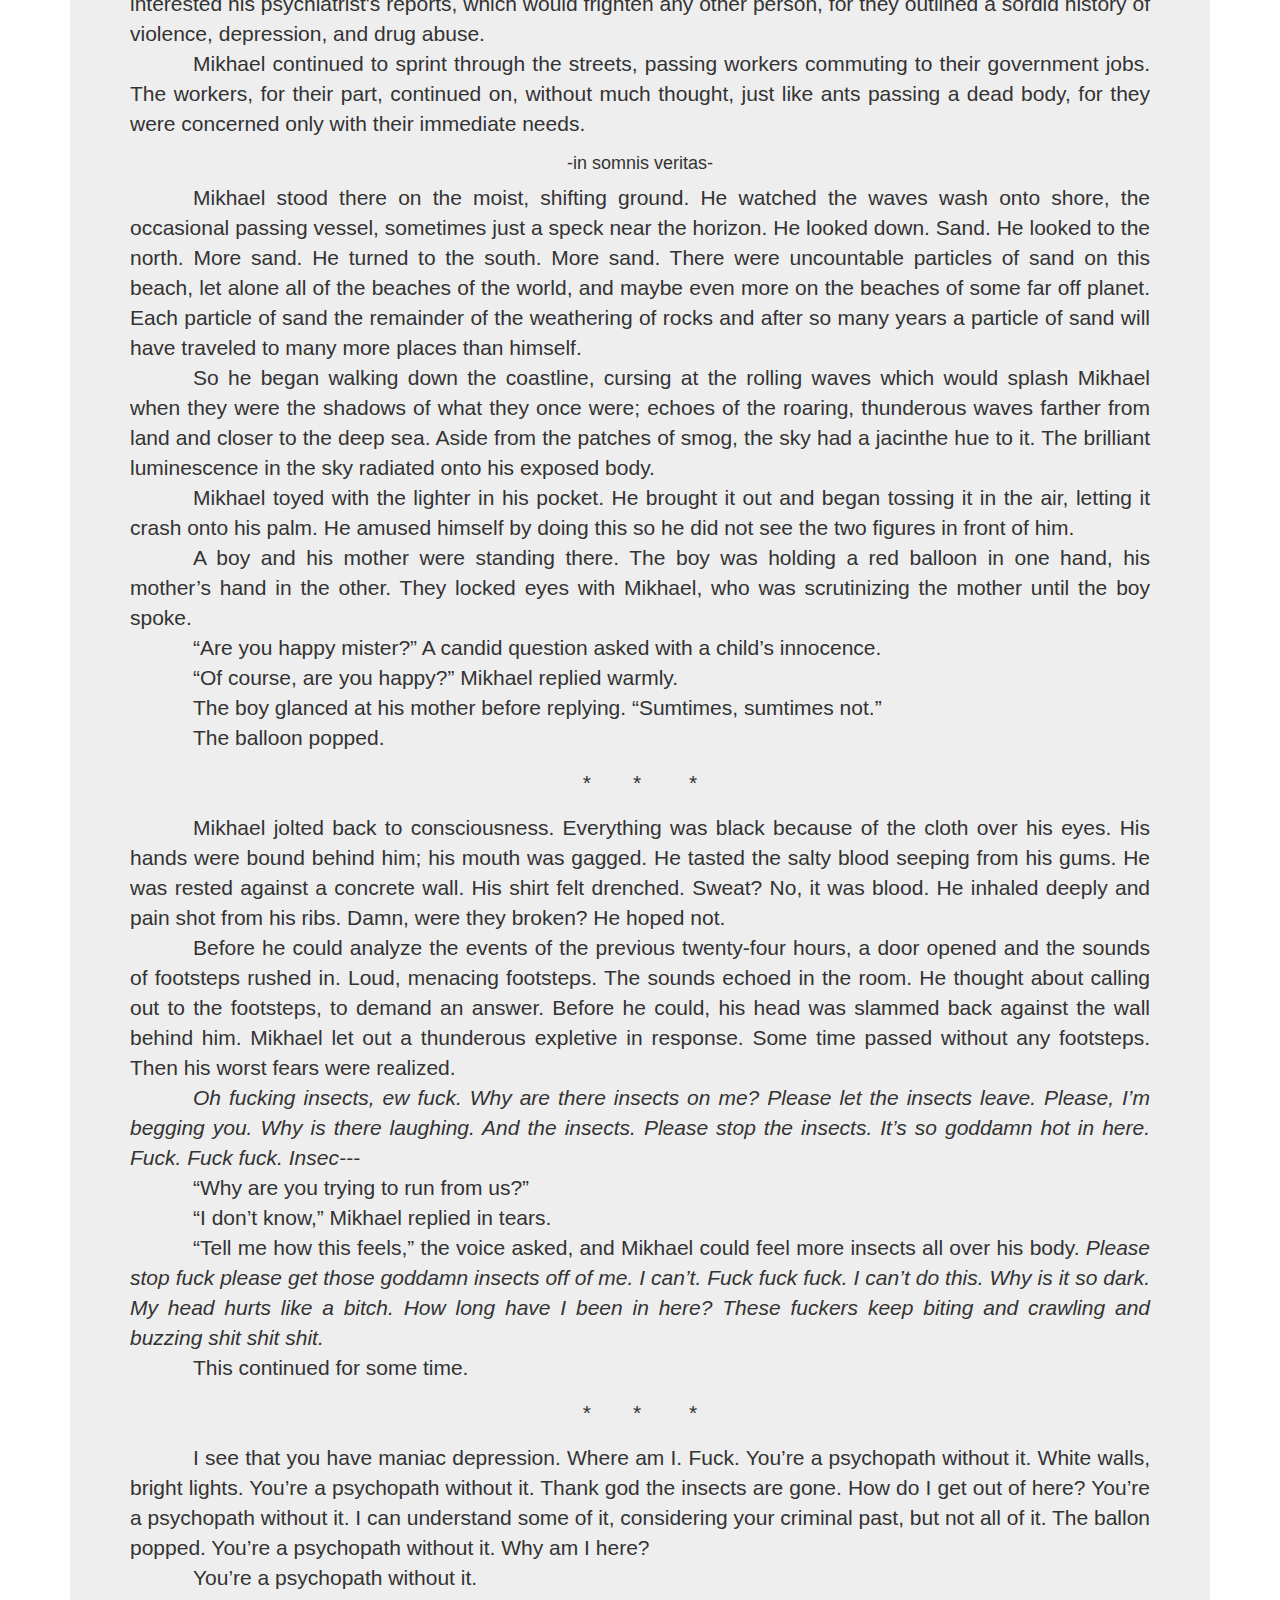
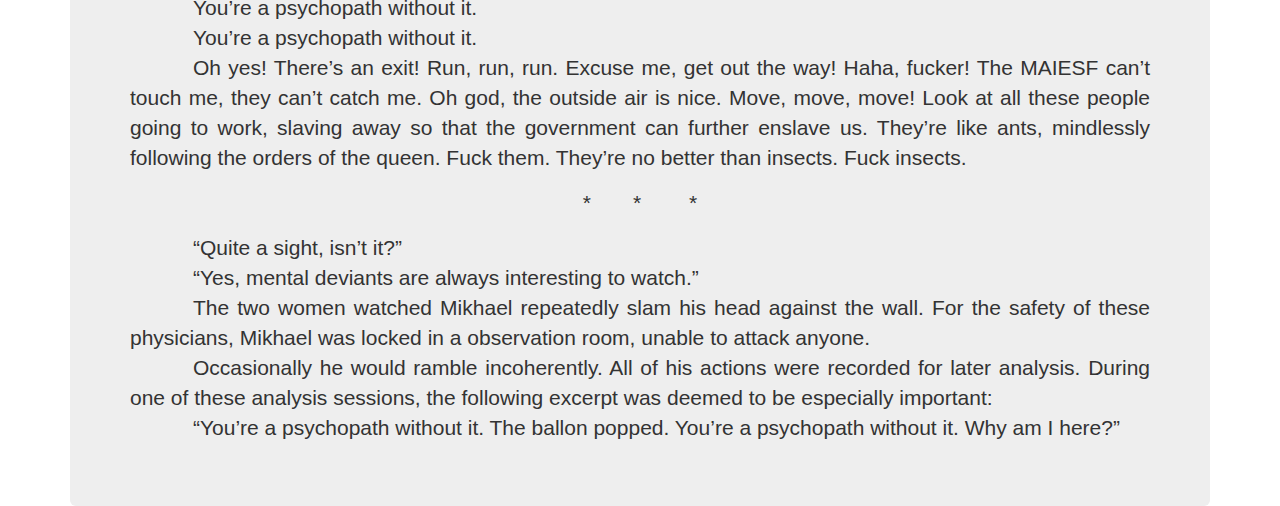
<file: killingmesoftly.html>
<!DOCTYPE html>
<html lang="en">
<head>
    <meta charset="utf-8">
    <meta name="viewport" content="width=device-width, initial-scale=1">
    <link rel="stylesheet" href="https://maxcdn.bootstrapcdn.com/bootstrap/3.3.7/css/bootstrap.min.css">
    <script src="https://ajax.googleapis.com/ajax/libs/jquery/1.12.4/jquery.min.js"></script>
    <script src="https://maxcdn.bootstrapcdn.com/bootstrap/3.3.7/js/bootstrap.min.js"></script>
    <link rel="stylesheet" type="text/css" href="second%20stylesheet.css"/>
    <link rel="shortcut icon" href="favicon.ico" type="image/x-icon">
    <title>Killing Me Softly</title>
</head>
<body>
<header>
    <div class="container-fluid" id="header">
        <ul class="list-inline">
            <li class="pull-left"><a href="index.html" id="top-text-left">Ruben Krueger</a></li>
            <!--<li class="pull-right"><a href="tutorials.html" id="tutorials" class="top-text-right">Tutorials</a></li>-->
            <li class="pull-right"><a href="mywritings.html" id="writings" class="top-text-right" style="color: black">My Writings</a></li>
            <!--<li class="pull-right"><a href="what's%20happening%20in%20my%20life.html" id="what" class="top-text-right">What's Happening in My Life</a></li>-->
            <li class="pull-right"><a href="index.html" id="home" class="top-text-right">Home</a></li>
        </ul>
    </div>
</header>
<div class="container">
    <div class="blog">
        <h1 id="life">Killing Me Softly</h1>
        <h3>by Ruben Krueger</h3>
        <div class="jumbotron">
            <h4>-ab initio-</h4>
            <p class="text-justify">&emsp;&emsp;&emsp;&ldquo;I see that you have manic depression.&rdquo;<br />
                &emsp;&emsp;&emsp;&ldquo;I was diagnosed with it, but that doesn&rsquo;t mean I have it,&rdquo; Mikhael replied defensively.<br />
                &emsp;&emsp;&emsp;&ldquo;If that is what you&rsquo;re inclined to believe, but I have your medical records here which state differently.&rdquo; She inputted a few commands on the flexible OLED screen that she was holding and a female voice devoid of emotion played from the speakers on the ceiling.<br />
                &emsp;&emsp;&emsp;&ldquo;<i>Mikhael Andrushkiv&#8230; Male, aged 24&#8230; Ethnicity: Slavic&#8230;</i>&rdquo;<br />
                &emsp;&emsp;&emsp;The woman skipped to the section she desired.<br />
                &emsp;&emsp;&emsp;&ldquo;<i>History of mania followed by clinical depression...Subversive&#8230; Must have annual psychiatric evaluations.</i>&rdquo;<br />
                &emsp;&emsp;&emsp;Mikhael said something indiscernible under his breath, most likely derogatory. There was no use in arguing with her, he could only react.
                Mikhael avoided eye contact with the woman by staring at the halogen lights above. His mind drifted as the woman asked him more questions. The walls were an albicant white, a blandness which made him nauseous. Contrasting the bland walls of the suffocatingly small room were vibrant screens which levitated. Each one of the six levitating screens advertised drugs.<i> Where the consumer comes first-Heckler &amp; Deamon Laboratories. Live free, live medicated, live Aeolus- Aeolus Associated Research Company. Why be melancholic when you can be FastraZoidic?</i><br />
                &emsp;&emsp;&emsp;When Mikhael glanced back at the woman she was typing something onto the screen. Was it about his noncompliance? His emaciated condition? Or the way he was sitting? He was positioned rather awkwardly, the gelid examining table and claustrophobic room left him in a state of malaise. He shifted his position to seem more natural, but could not stop the beads of perspiration forming.<br />
                She interrupted his thought: &ldquo;Now for this part of the examination you&rsquo;ll have to remove your shirt.&rdquo; <br>
                &emsp;&emsp;&emsp;Lifting his stained, burnt-hole scattered white shirt off fractured the dike holding back his past, allowing streams and eventually rivers of Mikhael to be scrutinized. The markings which symbolized his life, scars which captured his violent past and his Stamp of Nationality engendered a work colored by van Gogh and sculpted by Donatello.<br />
                &emsp;&emsp;&emsp;&ldquo;That&rsquo;s quite the ensemble of markings you have there, it's even more obscene in person that on your report,&rdquo; she said sneeringly, hoping to elicit a response. Mikhael did not protest. She pricked Mikhael&rsquo;s forearm with some sort of cannula and then flipped on one of the machines, which hummed to life. The three screens connected to the machine left hibernation as well. On the first screen was a medical history of Mikhael, every minute detail from his existence as a zygote to to-day. The middle screen would display his current condition once the blood sample finished being computed and recorded in a Kharkiv database. The last screen was dedicated to commands from Kharkiv. All three screens were turned away from Mikhael.<br />
                &emsp;&emsp;&emsp;Mikhael sighed. &ldquo;Just get these tests over with.&rdquo; He could feel his anxiety rising.<br />
                &emsp;&emsp;&emsp;The woman stopped her work and studied Mikhael&rsquo;s chest. &ldquo;I can understand some of it, considering your criminal past, but not all of it. The sna-.&rdquo;<br />
                &emsp;&emsp;&emsp;He cut her off. &ldquo;This one?&rdquo; He then pointed to his neck.<br />
                &emsp;&emsp;&emsp;&ldquo;Yes, the menacing snake. What does that mean?&rdquo;<br />
                &emsp;&emsp;&emsp;&ldquo;The serpent of drug addiction strangles me.&rdquo;<br />
                &emsp;&emsp;&emsp;She resumed with her work: loading more syringes, tuning dials on the machine. Whenever she glanced at Mikhael and then typed it exacerbated Mikhael&rsquo;s anxiety. Mikhael in response looked at her with contempt. <i>Jesus, just get the tests over with.</i> The results after a few seconds flashed on the middle screen. She studied the data.</p>
            <p class="text-justify"> &emsp;&emsp;&emsp;Blood Sample #2A54A950D3FE results:<br />
                &emsp;&emsp;&emsp;Glc 147 mg/dL, Tsr 940 ng/dL, LDL C 1.87 mol/L, HDL C 1.2 mol/L, RBc 5.72 trillion cells/L, WBc 17.5 grams/dL, Pl 450 billion/L, RHR 68/bpm, Btp 98.5 F, Esr 28.2 pg/mL...</p>
            <p class="text-justify"> &emsp;&emsp;&emsp;The most important information came at the end of the report.</p>
            <p class="text-justify"> &emsp;&emsp;&emsp;Interpretation of #2A54A950D3FE results:<br />
                &emsp;&emsp;&emsp;High levels of 2-arachidonoylglycerol, low levels of histone deacetylase 2, selective serotonin reuptake inhibitors, and lack of enzymes Cytochrome P450 2D6 and Cytochrome P450 1A2 indicates patient is not taking prescribed medications 349-ADE-786-GLK, 778-KQU-KLO-222, 657-LNJ-342-KSL.</p>
            <p class="text-justify"> &emsp;&emsp;&emsp;Risk Assessment Simulation and Command:<br />
                &emsp;&emsp;&emsp;Computer simulates 78 percent chance of patient becoming violent.<br />
                &emsp;&emsp;&emsp;Do not engage with patient.<br />
                &emsp;&emsp;&emsp;Sedate patient with valium Dephedrine.</p>

            <p class="text-justify"> &emsp;&emsp;&emsp;The woman was not the least bit apprehensive about the situation. She was experienced and confident she could handle a common criminal. She confirmed her belief when she saw Mikhael appearing to be staring off into nothingness. The woman snapped her fingers in front of his face to interrupt his daydream.<br />
                &emsp;&emsp;&emsp;&ldquo;Why haven&rsquo;t you been taking your medications?&rdquo; She prodded.<br />
                &emsp;&emsp;&emsp;&ldquo;Because I don&rsquo;t need it.&rdquo;<br />
                &emsp;&emsp;&emsp;&ldquo;Yes you do, without it you&rsquo;re prone to hallucinations and psychosis.&rdquo;<br />
                &emsp;&emsp;&emsp;He didn&rsquo;t answer.<br />
                &emsp;&emsp;&emsp;&ldquo;You absolutely need to be taking daily doses of Dehalcynate and Dexahephrine to calm yourself of your delusions.&rdquo;<br />
                &emsp;&emsp;&emsp;&ldquo;I beg to differ.&rdquo; He rolled his tongue mockingly for emphasis.<br />
                &emsp;&emsp;&emsp;&ldquo;You&rsquo;re a psychopath without it.&rdquo;<br />
                &emsp;&emsp;&emsp;With this comment, Mikhael lowered his gaze from the woman to the floor.<br>
                &emsp;&emsp;&emsp;&ldquo;I. Don&rsquo;t. Need it.&rdquo; Mikhael was irate.<br />
                &emsp;&emsp;&emsp;&ldquo;You dare not oppose the law. Who do you think you are?&rdquo;<br />
                &emsp;&emsp;&emsp;&ldquo;CHRIST I DON&rsquo;T NEED IT!&rdquo; He shrieked and began to tremble with rage.<br />
                &emsp;&emsp;&emsp;&ldquo;Calm down or else I&rsquo;ll have to sedate you!&rdquo; She opened a cabinet next to a screen, and when she found the correct drug she moved to inject him with it. Before she could, Mikhael jumped up, tore off the instruments attached to him and headed for the door. The woman made a half hearted attempt to stop him, only because she knew once she reported this to her superiors at the MAIESF, he would be captured and imprisoned.<br />
                &emsp;&emsp;&emsp;Mikhael exited the room and sprinted down the connected corridor. Dumbfounded patients and medical professionals observed a strange man racing through the facility. The doors leading to other examining rooms passed by him in the seemingly endless corridor. He felt free by running, free of the chains of that room and free of that woman. He reached a junction where four corridors connected with his corridor, forming a commons area. There were various screens around the room, some advertising, some directions, some propaganda. He saw an exit.</p>

            <h4> -cogito ergo sum-</h4>

            <p class="text-justify"> &emsp;&emsp;&emsp;The high definition cameras on the street witnessed a man burst out of the building. The audio receptors welded to street lights could hear his frantic breathing. The peculiar thing about the audio receptors was not their crisp clarity of recording, but the pretenses of their construction. Built ostensibly to record and locate gun shots, they were now used for surveillance. True, when the systems rolled out onto the city the rate of solved homicide cases tripled as police, and later the NKVD, could respond and apprehend suspects, but quickly criminals found other means of murder.<br />
                &emsp;&emsp;&emsp;The information collected by the sensors was analyzed by a quantum computer in Donetsk, which used facial-recognition algorithms to cross-check criminal profiles in databases across the Eurasian Federation.<br />
                &emsp;&emsp;&emsp;This would all bore Mikhael; he was not interested in the past, only with the present. So he was not interested his psychiatrist's reports, which would frighten any other person, for they outlined a sordid history of violence, depression, and drug abuse.<br />
                &emsp;&emsp;&emsp;Mikhael continued to sprint through the streets, passing workers commuting to their government jobs. The workers, for their part, continued on, without much thought, just like ants passing a dead body, for they were concerned only with their immediate needs.<br />

            <h4>-in somnis veritas-</h4>

            <p class="text-justify"> &emsp;&emsp;&emsp;Mikhael stood there on the moist, shifting ground. He watched the waves wash onto shore, the occasional passing vessel, sometimes just a speck near the horizon. He looked down. Sand. He looked to the north. More sand. He turned to the south. More sand. There were uncountable particles of sand on this beach, let alone all of the beaches of the world, and maybe even more on the beaches of some far off planet. Each particle of sand the remainder of the weathering of rocks and after so many years a particle of sand will have traveled to many more places than himself.<br />
                &emsp;&emsp;&emsp;So he began walking down the coastline, cursing at the rolling waves which would splash Mikhael when they were the shadows of what they once were; echoes of the roaring, thunderous waves farther from land and closer to the deep sea. Aside from the patches of smog, the sky had a jacinthe hue to it. The brilliant luminescence in the sky radiated onto his exposed body.<br />
                &emsp;&emsp;&emsp;Mikhael toyed with the lighter in his pocket. He brought it out and began tossing it in the air, letting it crash onto his palm. He amused himself by doing this so he did not see the two figures in front of him.<br />
                &emsp;&emsp;&emsp;A boy and his mother were standing there. The boy was holding a red balloon in one hand, his mother&rsquo;s hand in the other. They locked eyes with Mikhael, who was scrutinizing the mother until the boy spoke.<br />
                &emsp;&emsp;&emsp;&ldquo;Are you happy mister?&rdquo; A candid question asked with a child&rsquo;s innocence.<br />
                &emsp;&emsp;&emsp;&ldquo;Of course, are you happy?&rdquo; Mikhael replied warmly.<br />
                &emsp;&emsp;&emsp;The boy glanced at his mother before replying. &ldquo;Sumtimes, sumtimes not.&rdquo;<br />
                &emsp;&emsp;&emsp;The balloon popped.</p>

            <p class="text-middle"> *&emsp;&emsp;*&emsp;&emsp; *</p>

            <p class="text-justify"> &emsp;&emsp;&emsp;Mikhael jolted back to consciousness. Everything was black because of the cloth over his eyes. His hands were bound behind him; his mouth was gagged. He tasted the salty blood seeping from his gums. He was rested against a concrete wall. His shirt felt drenched. Sweat? No, it was blood. He inhaled deeply and pain shot from his ribs. Damn, were they broken? He hoped not.<br />
                &emsp;&emsp;&emsp;Before he could analyze the events of the previous twenty-four hours, a door opened and the sounds of footsteps rushed in. Loud, menacing footsteps. The sounds echoed in the room.
                He thought about calling out to the footsteps, to demand an answer. Before he could, his head was slammed back against the wall behind him. Mikhael let out a thunderous expletive in response. Some time passed without any footsteps. Then his worst fears were realized.<br>
                &emsp;&emsp;&emsp;<i>Oh fucking insects, ew fuck. Why are there insects on me? Please let the insects leave. Please, I&rsquo;m begging you. Why is there laughing. And the insects. Please stop the insects. It&rsquo;s so goddamn hot in here. Fuck.  Fuck fuck. Insec---</i><br>
                &emsp;&emsp;&emsp;&ldquo;Why are you trying to run from us?&rdquo;<br />
                &emsp;&emsp;&emsp;&ldquo;I don&rsquo;t know,&rdquo; Mikhael replied in tears.<br />
                &emsp;&emsp;&emsp;&ldquo;Tell me how this feels,&rdquo; the voice asked, and Mikhael could feel more insects all over his body.
                <i>Please stop fuck please get those goddamn insects off of me. I can&rsquo;t. Fuck fuck fuck. I can&rsquo;t do this. Why is it so dark. My head hurts like a bitch. How long have I been in here? These fuckers keep biting and crawling and buzzing shit shit shit.</i><br>
                &emsp;&emsp;&emsp;This continued for some time.</p>


            <p class="text-middle"> *&emsp;&emsp;*&emsp;&emsp; *</p>

            <p class="text-justify"> &emsp;&emsp;&emsp;I see that you have maniac depression. Where am I. Fuck. You&rsquo;re a psychopath without it. White walls, bright lights. You&rsquo;re a psychopath without it. Thank god the insects are gone. How do I get out of here? You&rsquo;re a psychopath without it. I can understand some of it, considering your criminal past, but not all of it. The ballon popped. You&rsquo;re a psychopath without it. Why am I here?<br />
                &emsp;&emsp;&emsp;You&rsquo;re a psychopath without it.<br />
                &emsp;&emsp;&emsp;You&rsquo;re a psychopath without it.<br />
                &emsp;&emsp;&emsp;You&rsquo;re a psychopath without it.<br />
                &emsp;&emsp;&emsp;Oh yes! There&rsquo;s an exit! Run, run, run. Excuse me, get out the way! Haha, fucker! The MAIESF can&rsquo;t touch me, they can&rsquo;t catch me. Oh god, the outside air is nice. Move, move, move! Look at all these people going to work, slaving away so that the government can further enslave us. They&rsquo;re like ants, mindlessly following the orders of the queen. Fuck them. They&rsquo;re no better than insects. Fuck insects.</p>

            <p class="text-middle"> *&emsp;&emsp;*&emsp;&emsp; *</p>

            <p class="text-justify"> &emsp;&emsp;&emsp;&ldquo;Quite a sight, isn&rsquo;t it?&rdquo;<br />
                &emsp;&emsp;&emsp;&ldquo;Yes, mental deviants are always interesting to watch.&rdquo;<br />
                &emsp;&emsp;&emsp;The two women watched Mikhael repeatedly slam his head against the wall. For the safety of these physicians, Mikhael was locked in a observation room, unable to attack anyone.<br />
                &emsp;&emsp;&emsp;Occasionally he would ramble incoherently. All of his actions were recorded for later analysis. During one of these analysis sessions, the following excerpt was deemed to be especially important:<br />
                &emsp;&emsp;&emsp;&ldquo;You&rsquo;re a psychopath without it. The ballon popped. You&rsquo;re a psychopath without it. Why am I here?&rdquo;<br />
        </div>
    </div>
</div>
</div>
</div>

<div id="myModal" class="modal fade">
    <div class="modal-dialog">
        <div class="modal-content">
            <div class="modal-header">
                <button type="button" class="close" data-dismiss="modal" aria-hidden="true">&times;</button>
                <h4 class="modal-title text-center">Explicit Content</h4>
            </div>
            <div class="modal-body">
                <p>This work contains mature content and may not be suitable for all audiences. Do you wish to continue?</p>

            </div>
            <div class="modal-footer">
                <button type="button" class="btn btn-default" onclick="location.href = 'mywritings.html';">Back to My Writings</button>
                <button type="button" class="btn btn-primary" data-dismiss="modal">Continue</button>
            </div>
        </div>
    </div>
</div>
<script type="text/javascript">
    $(document).ready(function(){
        $("#myModal").modal('show');
    });
</script>
<script>
    $(document).ready(function(){
        $("#top-text-left").fadeIn(2000);
        $("#tutorials").fadeIn(2000);
        $("#writings").fadeIn(2000);
        $("#what").fadeIn(2000);
        $("#home").fadeIn(2000);
    })
</script>

</body>
</html>
</file>
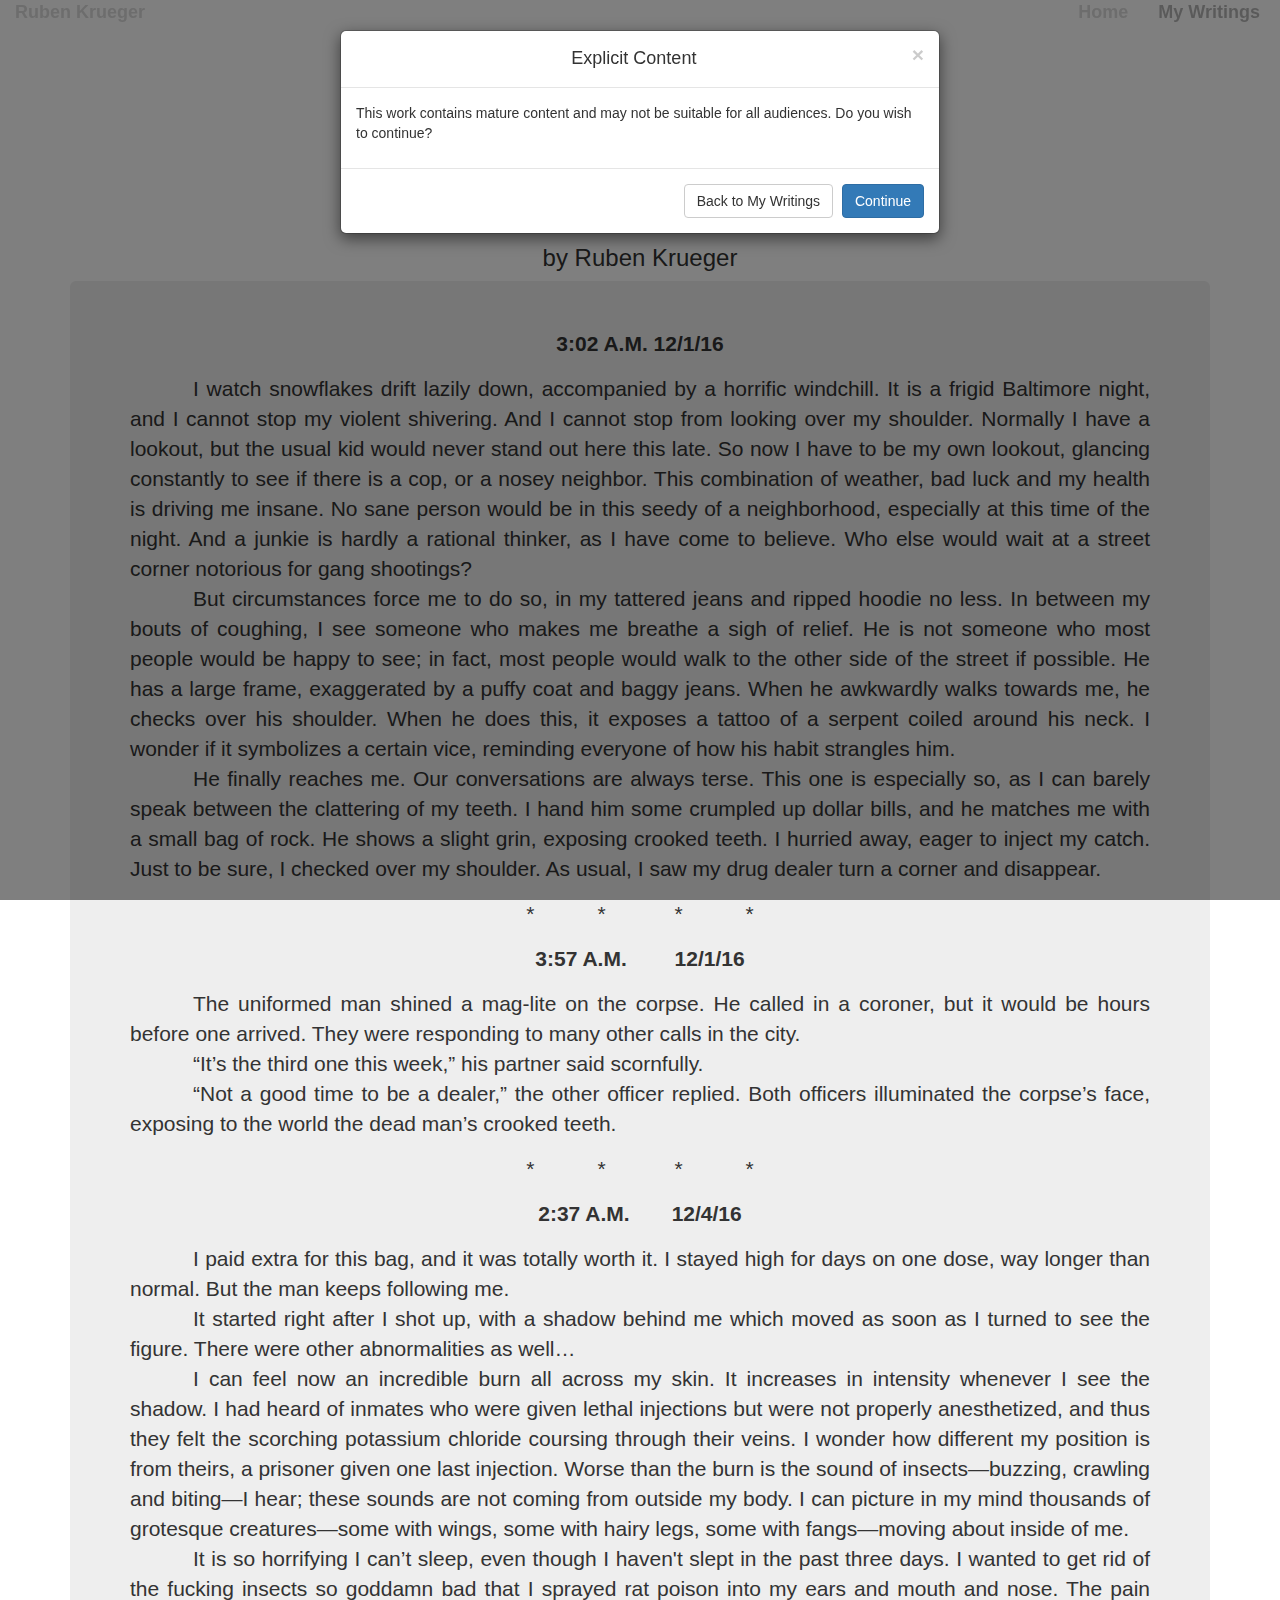
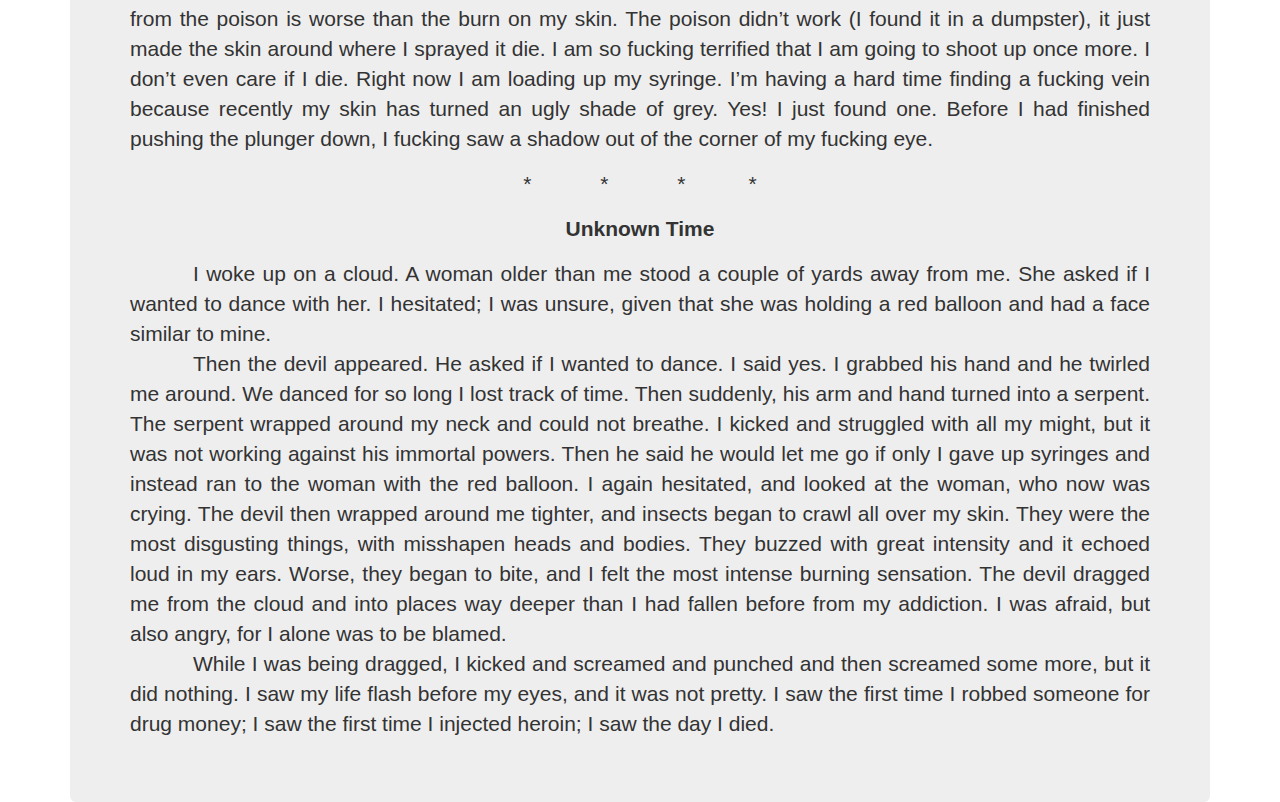
<file: skincrawlers.html>
<!DOCTYPE html>
<html lang="en">
<head>
    <meta charset="utf-8">
    <meta name="viewport" content="width=device-width, initial-scale=1">
    <link rel="stylesheet" href="https://maxcdn.bootstrapcdn.com/bootstrap/3.3.7/css/bootstrap.min.css">
    <script src="https://ajax.googleapis.com/ajax/libs/jquery/1.12.4/jquery.min.js"></script>
    <script src="https://maxcdn.bootstrapcdn.com/bootstrap/3.3.7/js/bootstrap.min.js"></script>
    <link rel="stylesheet" type="text/css" href="second%20stylesheet.css"/>
    <link rel="shortcut icon" href="favicon.ico" type="image/x-icon">
    <title>Skin Crawlers</title>
</head>
<body>
<header>
    <div class="container-fluid" id="header">
        <ul class="list-inline">
            <li class="pull-left"><a href="index.html" id="top-text-left">Ruben Krueger</a></li>
            <!--<li class="pull-right"><a href="tutorials.html" id="tutorials" class="top-text-right">Tutorials</a></li>-->
            <li class="pull-right"><a href="mywritings.html" id="writings" class="top-text-right" style="color: black">My Writings</a></li>
            <!--<li class="pull-right"><a href="what's%20happening%20in%20my%20life.html" id="what" class="top-text-right">What's Happening in My Life</a></li>-->
            <li class="pull-right"><a href="index.html" id="home" class="top-text-right">Home</a></li>
        </ul>
    </div>
</header>
<div class="container">
    <div class="blog">
        <h1 id="life">Skin Crawlers</h1>
        <h3>by Ruben Krueger</h3>
        <div class="jumbotron">
            <p><strong>3:02 A.M. 12/1/16</strong></p>

            <p class="text-justify">&emsp;&emsp;&emsp;I watch snowflakes drift lazily down, accompanied by a horrific windchill. It is a frigid Baltimore night, and I cannot stop my violent shivering. And I cannot stop from looking over my shoulder.
                Normally I have a lookout, but the usual kid would never stand out here this late. So now I have to be my own lookout, glancing constantly to see if there is a cop, or a nosey neighbor. This combination of weather, bad luck and my health is driving me insane.
                No sane person would be in this seedy of a neighborhood, especially at this time of the night. And a junkie is hardly a rational thinker, as I have come to believe. Who else would wait at a street corner notorious for gang shootings?<br>
                &emsp;&emsp;&emsp;But circumstances force me to do so, in my tattered jeans and ripped hoodie no less. In between my bouts of coughing, I see someone who makes me breathe a sigh of relief. He is not someone who most people would be happy to see; in fact, most people would walk to the other side of the street if possible.
                He has a large frame, exaggerated by a puffy coat and baggy jeans. When he awkwardly walks towards me, he checks over his shoulder. When he does this, it exposes a tattoo of a serpent coiled around his neck. I wonder if it symbolizes a certain vice, reminding everyone of how his habit strangles him.<br>
                &emsp;&emsp;&emsp;He finally reaches me. Our conversations are always terse. This one is especially so, as I can barely speak between the clattering of my teeth. I hand him some crumpled up dollar bills, and he matches me with a small bag of rock. He shows a slight grin, exposing crooked teeth.
                I hurried away, eager to inject my catch. Just to be sure, I checked over my shoulder. As usual, I saw my drug dealer turn a corner and disappear.<br></p>

            <p>*&emsp;&emsp;&emsp;*	&emsp;&emsp;&emsp;*&emsp;&emsp;&emsp;*</p>

            <p><strong>3:57 A.M. &emsp;&emsp;12/1/16</strong></p>

            <p class="text-justify">&emsp;&emsp;&emsp;The uniformed man shined a mag-lite on the corpse. He called in a coroner, but it would be hours before one arrived. They were responding to many other calls in the city.<br>
                &emsp;&emsp;&emsp;“It’s the third one this week,” his partner said scornfully.<br>
                &emsp;&emsp;&emsp;“Not a good time to be a dealer,” the other officer replied. Both officers illuminated the corpse’s face, exposing to the world the dead man’s crooked teeth.<br></p>

            <p>*&emsp;&emsp;&emsp;*	&emsp;&emsp;&emsp;*&emsp;&emsp;&emsp;*</p>

            <p><strong>2:37 A.M.&emsp;&emsp;12/4/16</strong></p>

            <p class="text-justify">&emsp;&emsp;&emsp;I paid extra for this bag, and it was totally worth it. I stayed high for days on one dose, way longer than normal.
                But the man keeps following me.<br>
                &emsp;&emsp;&emsp;It started right after I shot up, with a shadow behind me which moved as soon as I turned to see the figure. There were other abnormalities as well…<br>
                &emsp;&emsp;&emsp;I can feel now an incredible burn all across my skin. It increases in intensity whenever I see the shadow. I had heard of inmates who were given lethal injections but were not properly anesthetized, and thus they felt the scorching potassium chloride coursing through their veins. I wonder how different my position is from theirs, a prisoner given one last injection.
                Worse than the burn is the sound of insects—buzzing, crawling and biting—I hear; these sounds are not coming from outside my body. I can picture in my mind thousands of grotesque creatures—some with wings, some with hairy legs, some with fangs—moving about inside of me. <br>
                &emsp;&emsp;&emsp;It is so horrifying I can’t sleep, even though I haven't slept in the past three days.
                I wanted to get rid of the fucking insects so goddamn bad that I sprayed rat poison into my ears and mouth and nose. The pain from the poison is worse than the burn on my skin. The poison didn’t work (I found it in a dumpster), it just made the skin around where I sprayed it die.
                I am so fucking terrified that I am going to shoot up once more. I don’t even care if I die.
                Right now I am loading up my syringe. I’m having a hard time finding a fucking vein because recently my skin has turned an ugly shade of grey. Yes! I just found one. Before I had finished pushing the plunger down, I fucking saw a shadow out of the corner of my fucking eye.</p>

            <p>*	&emsp;&emsp;&emsp;*	&emsp;&emsp;&emsp;*&emsp;&emsp;&emsp;*</p>

            <p><strong>Unknown Time</strong></p>


            <p class="text-justify">&emsp;&emsp;&emsp;I woke up on a cloud. A woman older than me stood a couple of yards away from me. She asked if I wanted to dance with her. I hesitated; I was unsure, given that she was holding a red balloon and had a face similar to mine.<br>
                &emsp;&emsp;&emsp;Then the devil appeared. He asked if I wanted to dance. I said yes. I grabbed his hand and he twirled me around. We danced for so long I lost track of time. Then suddenly, his arm and hand turned into a serpent. The serpent wrapped around my neck and could not breathe. I kicked and struggled with all my might, but it was not working against his immortal powers.
                Then he said he would let me go if only I gave up syringes and instead ran to the woman with the red balloon. I again hesitated, and looked at the woman, who now was crying.
                The devil then wrapped around me tighter, and insects began to crawl all over my skin. They were the most disgusting things, with misshapen heads and bodies. They buzzed with great intensity and it echoed loud in my ears. Worse, they began to bite, and I felt the most intense burning sensation.
                The devil dragged me from the cloud and into places way deeper than I had fallen before from my addiction. I was afraid, but also angry, for I alone was to be blamed.<br>
                &emsp;&emsp;&emsp;While I was being dragged, I kicked and screamed and punched and then screamed some more, but it did nothing. I saw my life flash before my eyes, and it was not pretty. I saw the first time I robbed someone for drug money; I saw the first time I injected heroin; I saw the day I died.</p>
        </div>
    </div>
</div>

<div id="myModal" class="modal fade">
    <div class="modal-dialog">
        <div class="modal-content">
            <div class="modal-header">
                <button type="button" class="close" data-dismiss="modal" aria-hidden="true">&times;</button>
                <h4 class="modal-title text-center">Explicit Content</h4>
            </div>
            <div class="modal-body">
                <p>This work contains mature content and may not be suitable for all audiences. Do you wish to continue?</p>

            </div>
            <div class="modal-footer">
                <button type="button" class="btn btn-default" onclick="location.href = 'mywritings.html';">Back to My Writings</button>
                <button type="button" class="btn btn-primary" data-dismiss="modal">Continue</button>
            </div>
        </div>
    </div>
</div>
<script type="text/javascript">
    $(document).ready(function(){
        $("#myModal").modal('show');
    });
</script>
<script>
    $(document).ready(function(){
        $("#top-text-left").fadeIn(2000);
        $("#tutorials").fadeIn(2000);
        $("#writings").fadeIn(2000);
        $("#what").fadeIn(2000);
        $("#home").fadeIn(2000);
    })
</script>

</body>
</html>
</file>
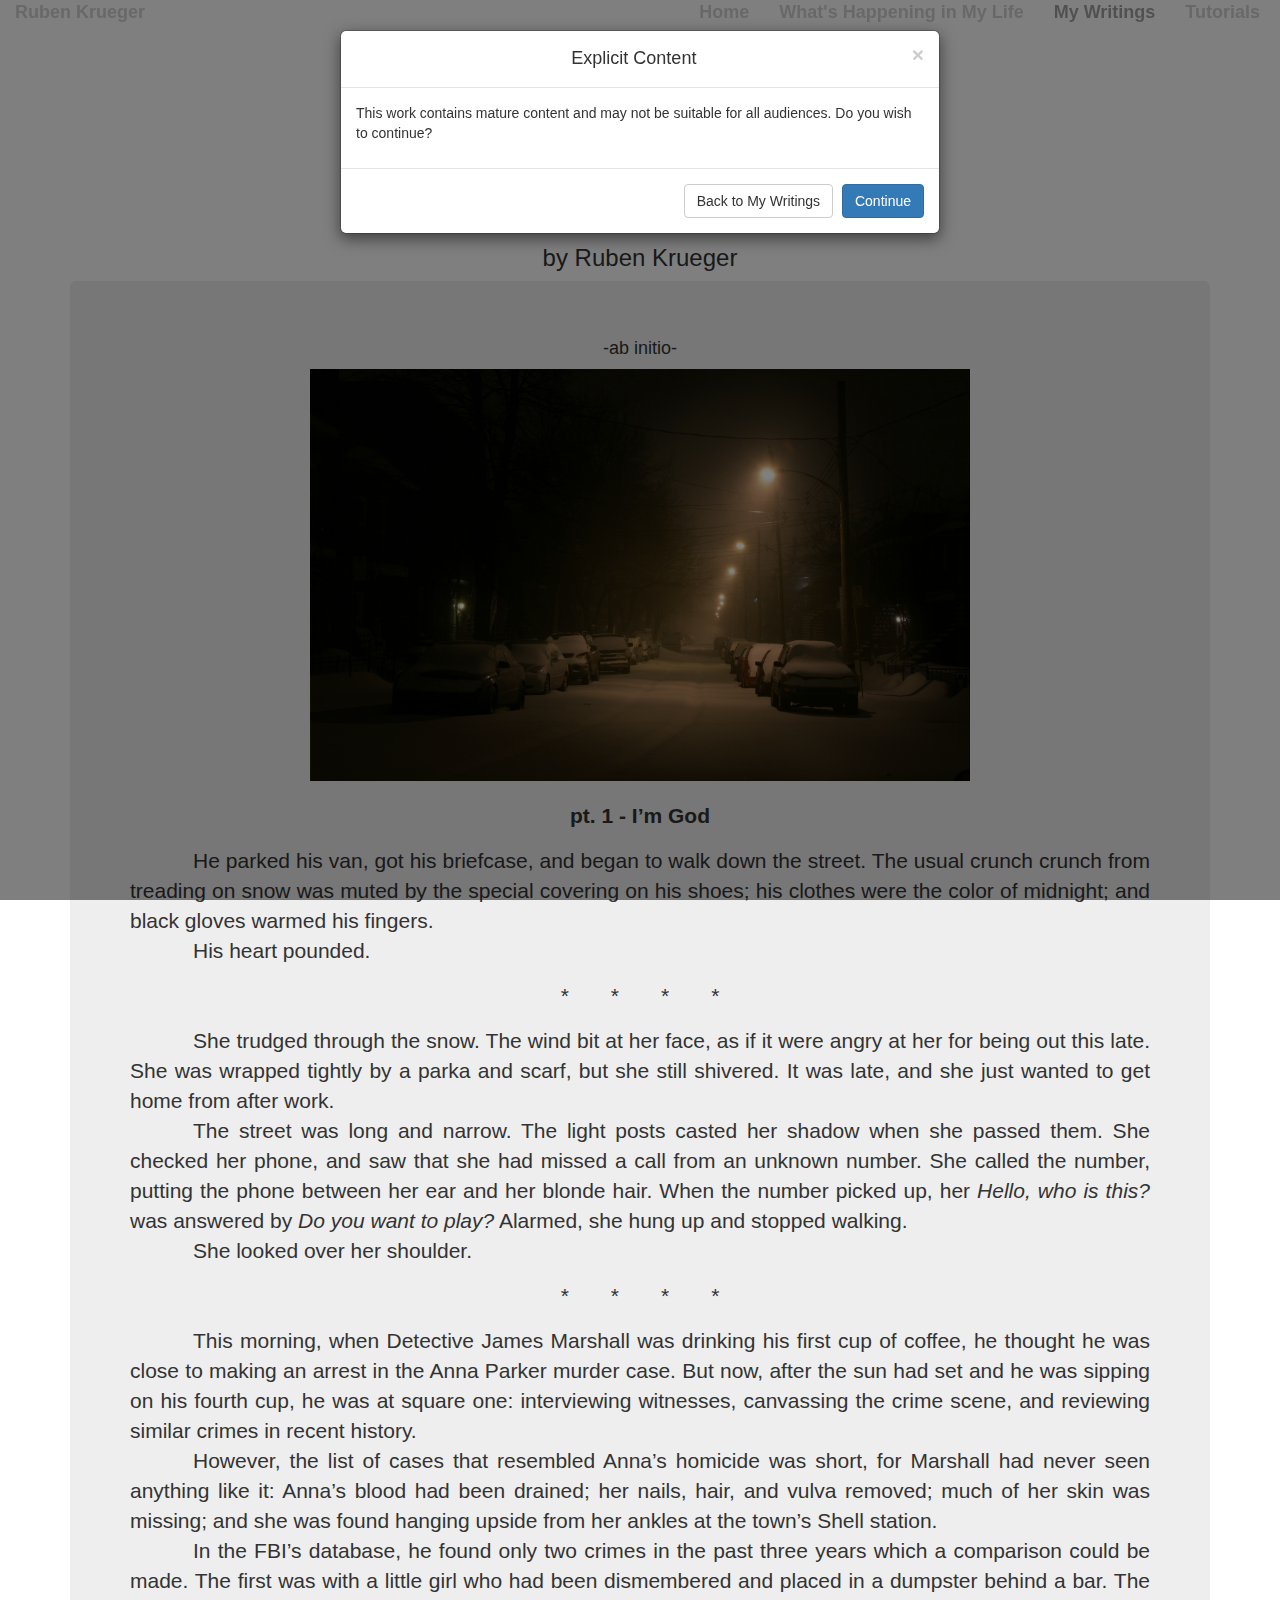
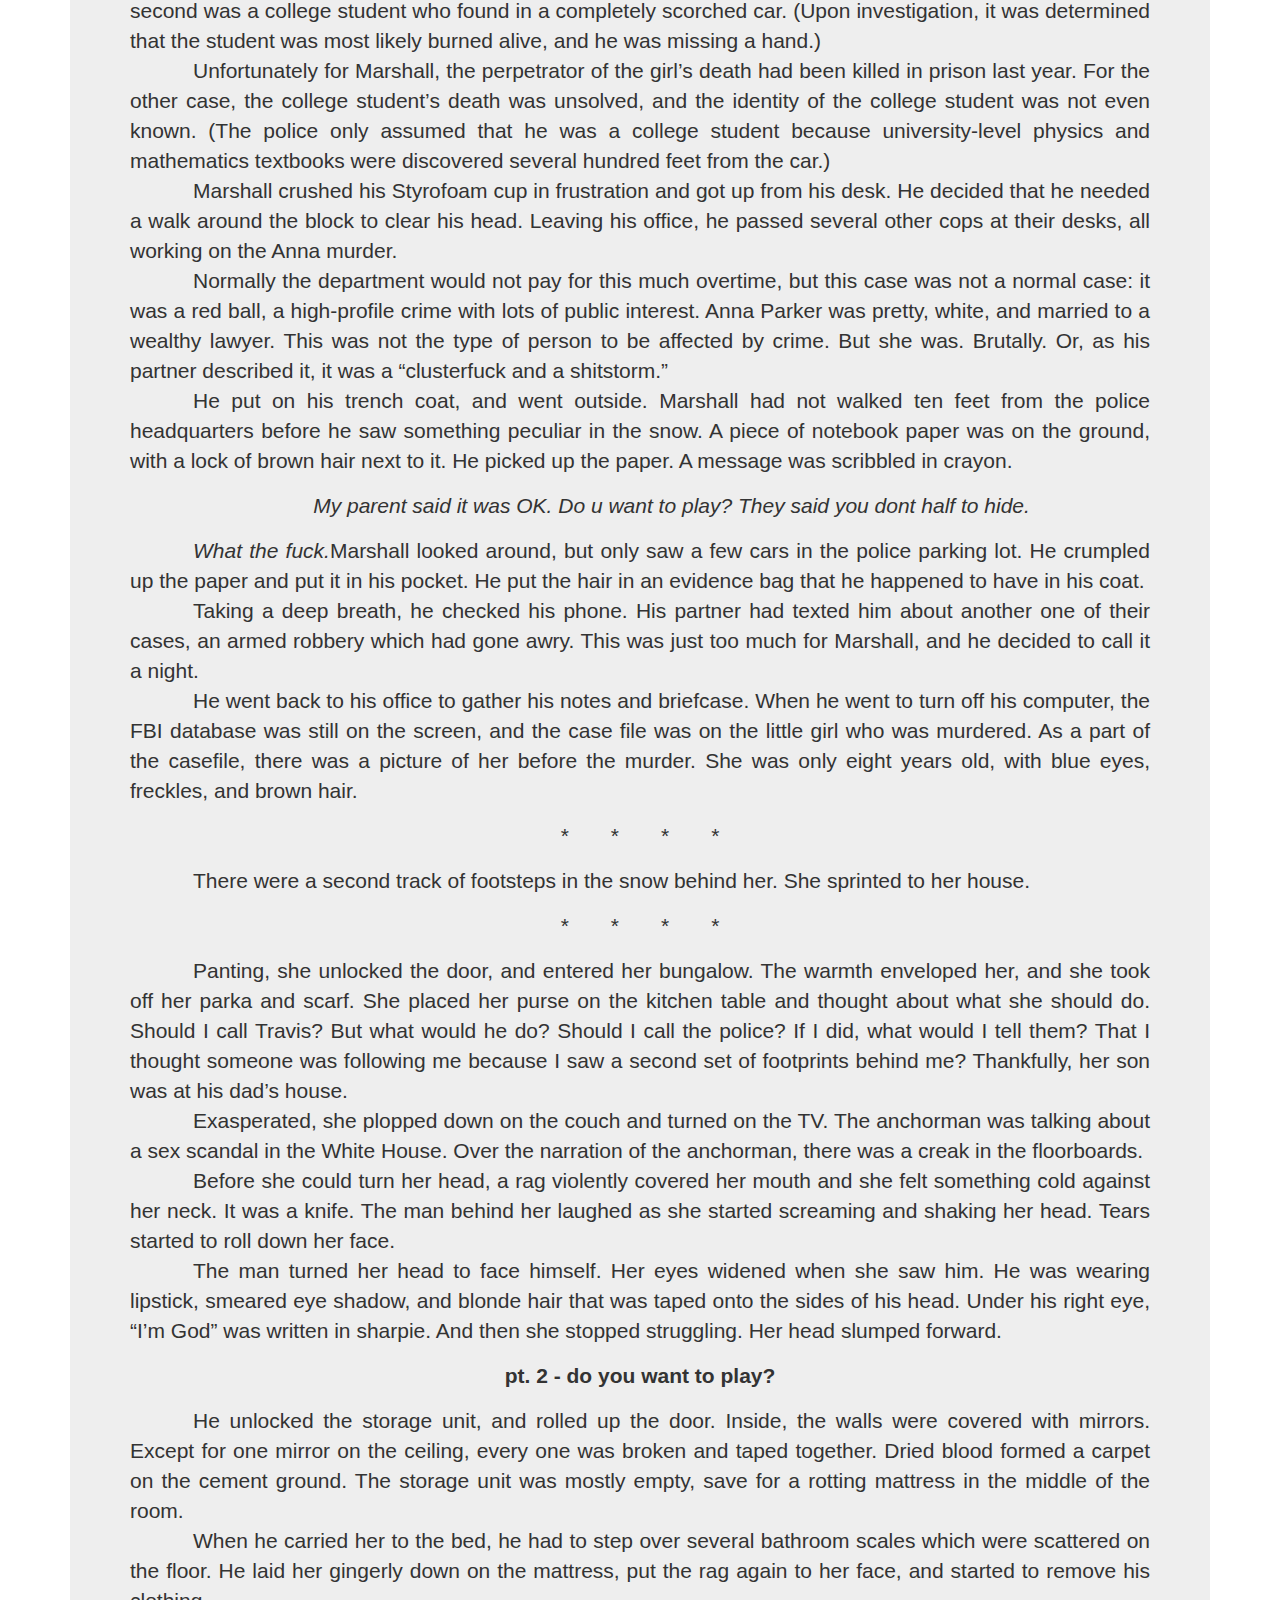
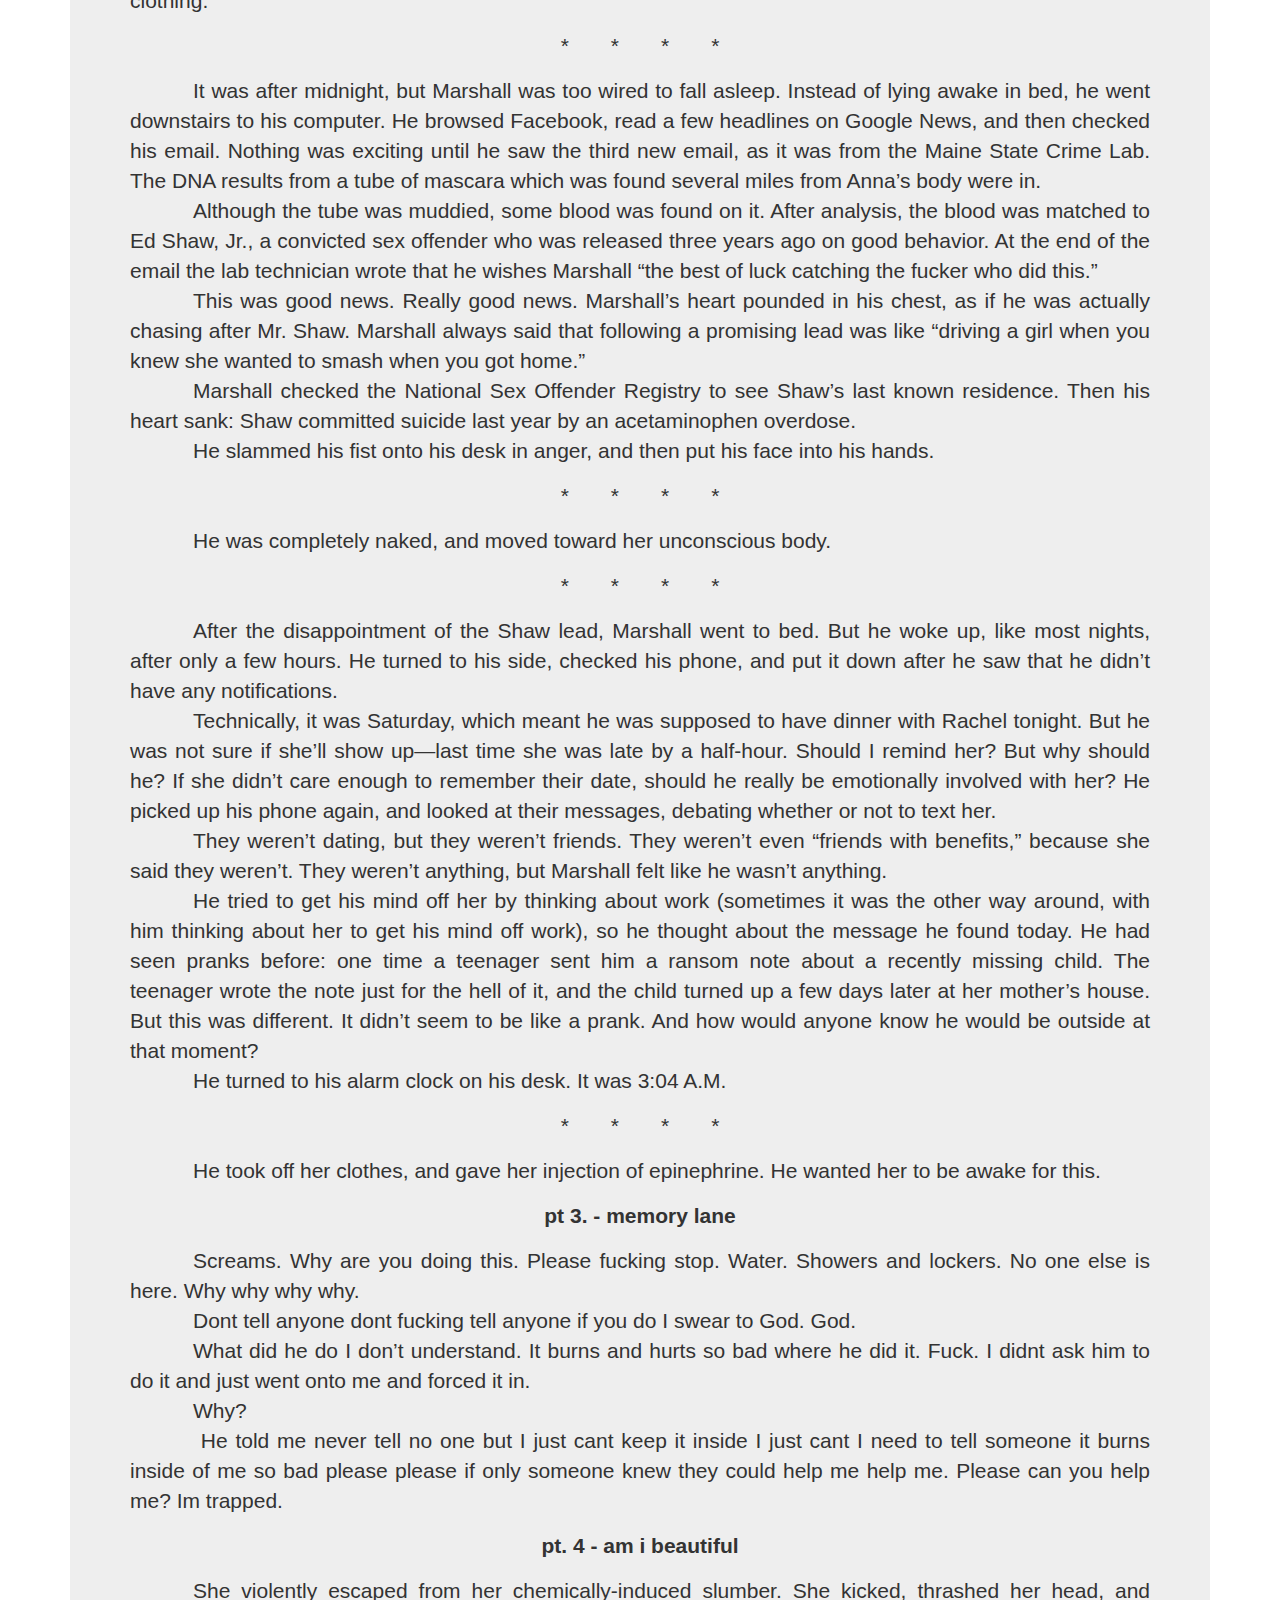
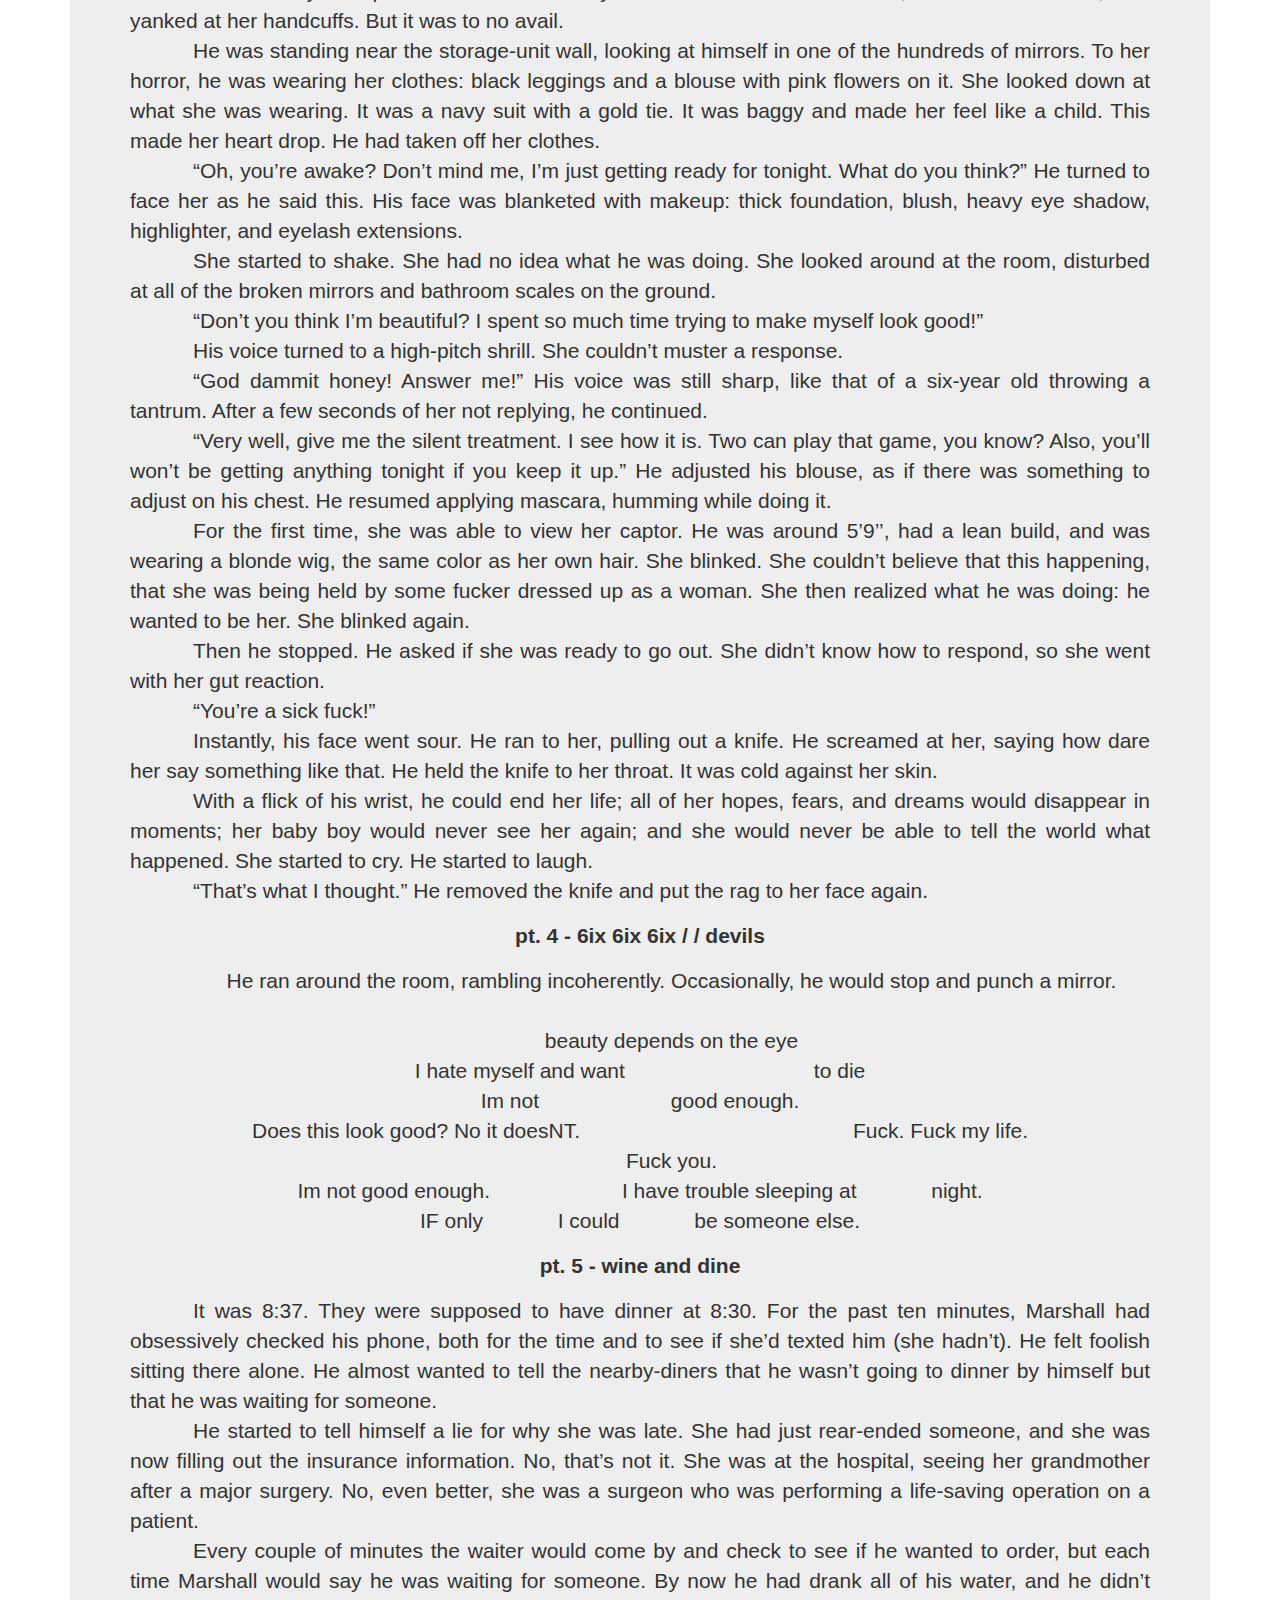
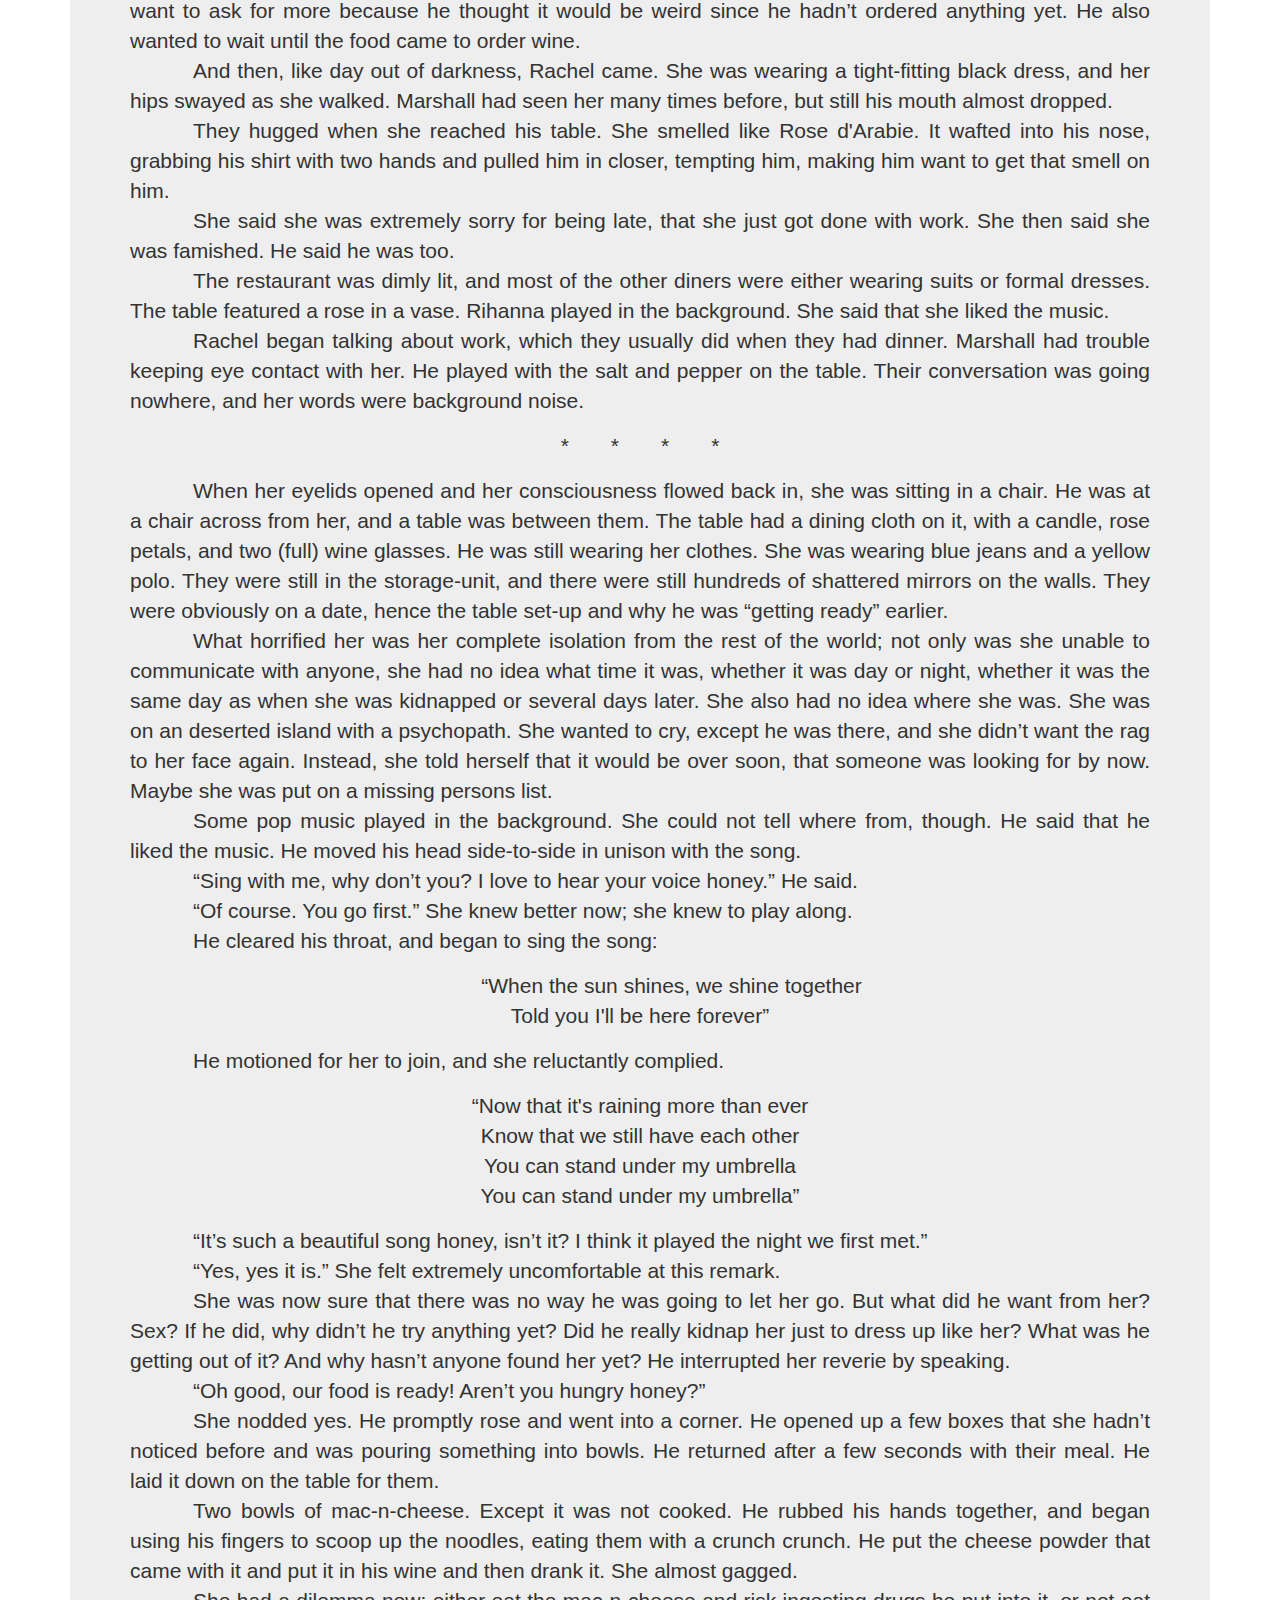
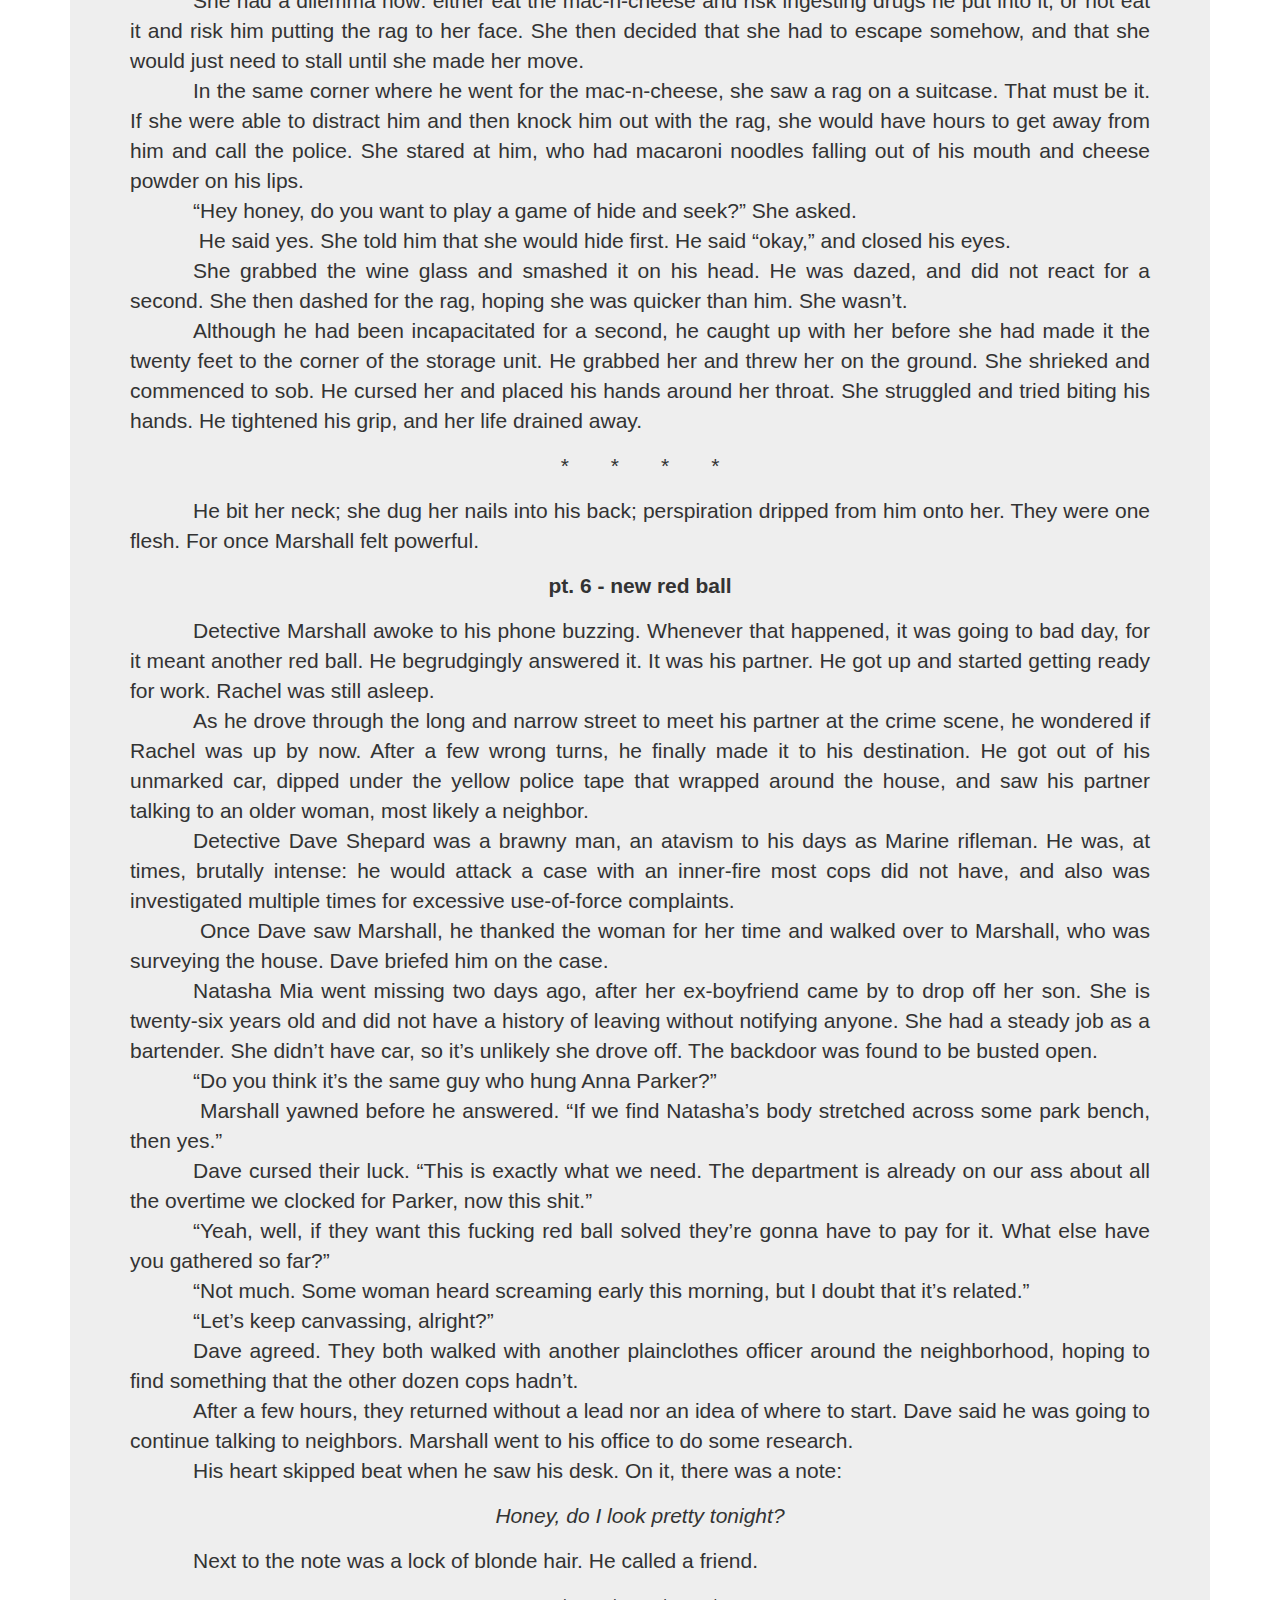
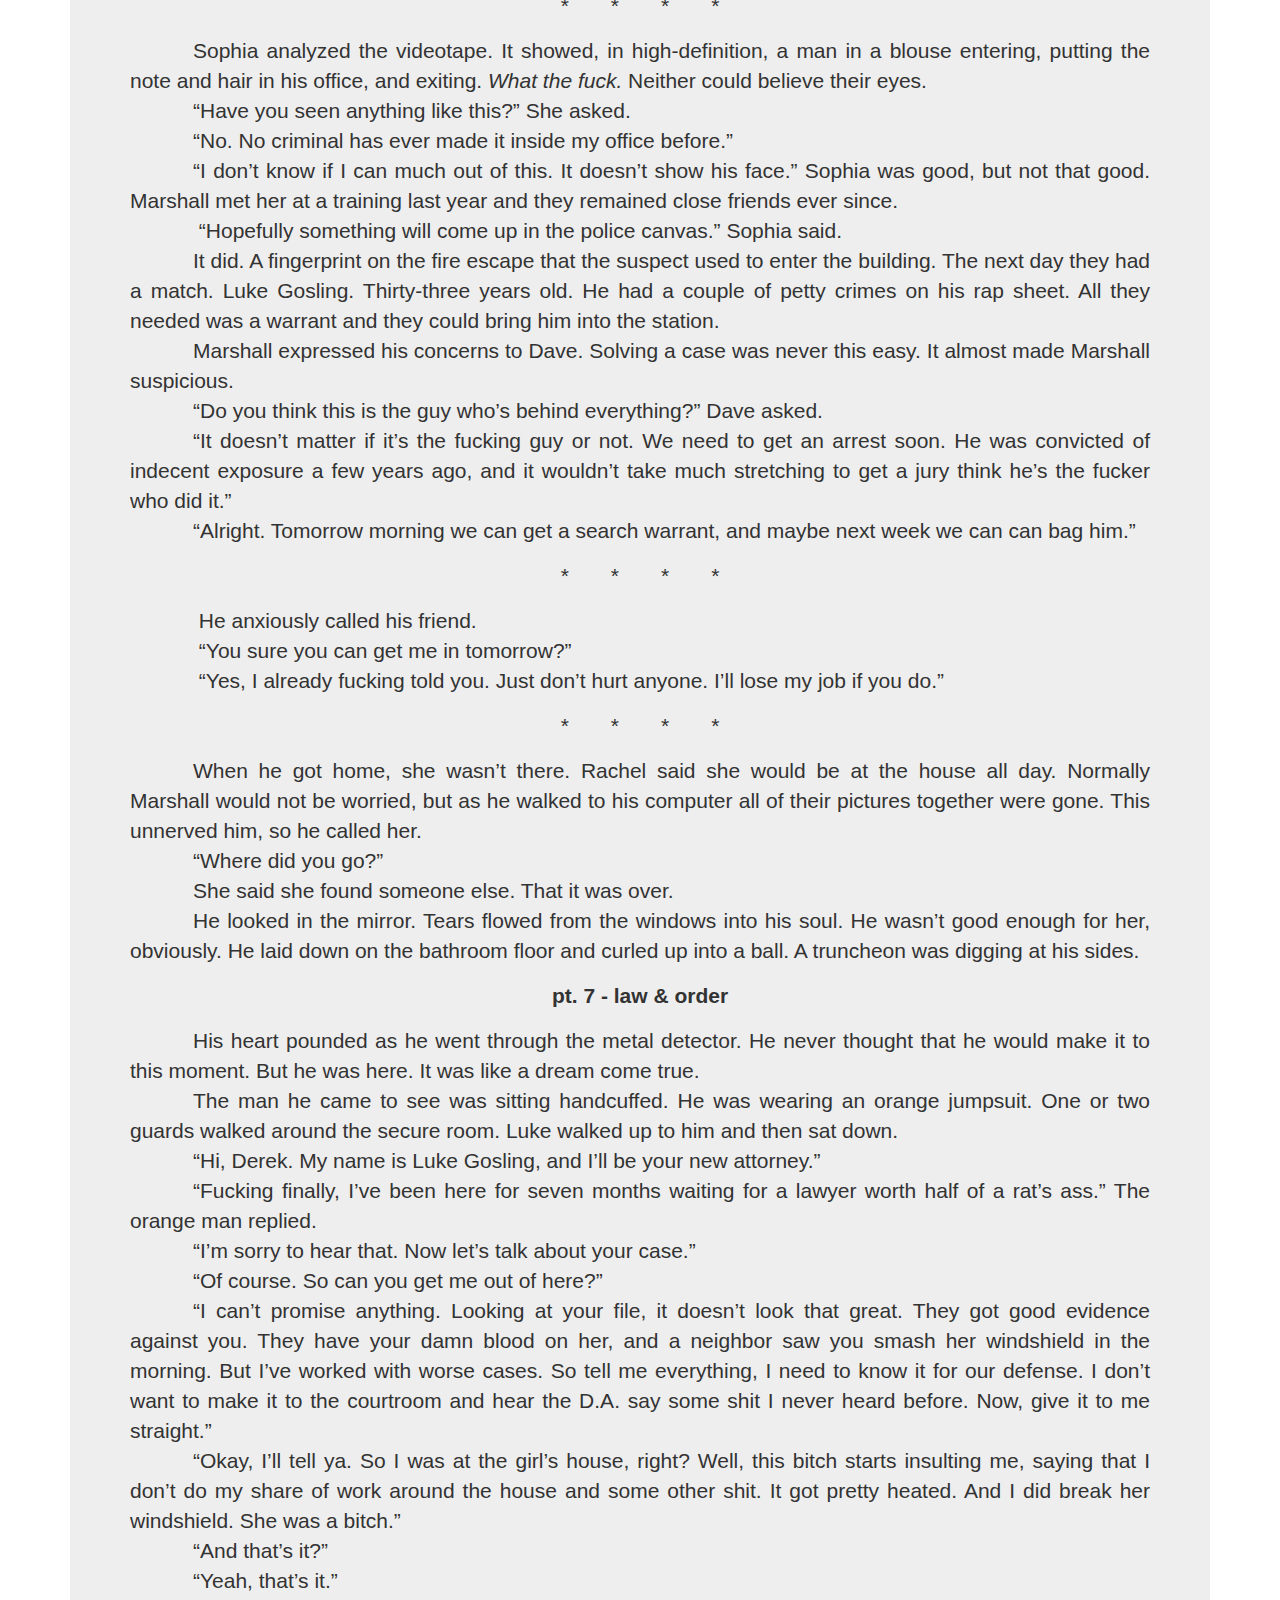
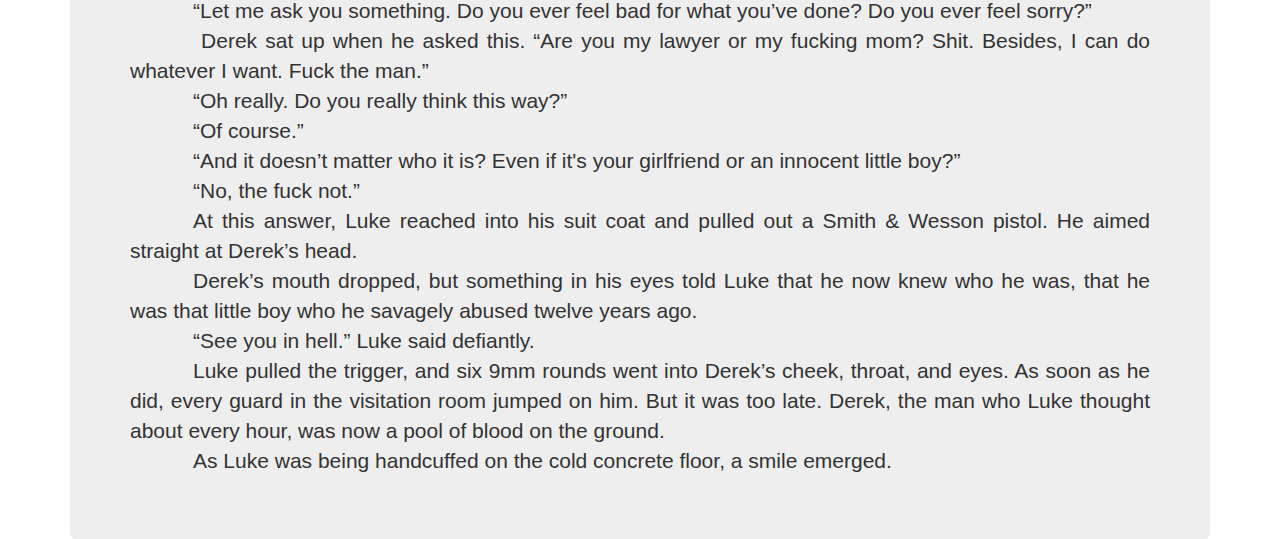
<file: trash.html>
<!DOCTYPE html>
<html lang="en">
<head>
    <meta charset="utf-8">
    <meta name="viewport" content="width=device-width, initial-scale=1">
    <link rel="stylesheet" href="https://maxcdn.bootstrapcdn.com/bootstrap/3.3.7/css/bootstrap.min.css">
    <script src="https://ajax.googleapis.com/ajax/libs/jquery/1.12.4/jquery.min.js"></script>
    <script src="https://maxcdn.bootstrapcdn.com/bootstrap/3.3.7/js/bootstrap.min.js"></script>
    <link rel="stylesheet" type="text/css" href="second%20stylesheet.css"/>
    <title>The Crossdresser</title>
</head>
<body>
<header>
    <div class="container-fluid" id="header">
        <ul class="list-inline">
            <li class="pull-left"><a href="index.html" id="top-text-left">Ruben Krueger</a></li>
            <li class="pull-right"><a href="tutorials.html" id="tutorials" class="top-text-right">Tutorials</a></li>
            <li class="pull-right"><a href="mywritings.html" id="writings" class="top-text-right" style="color: black">My Writings</a></li>
            <li class="pull-right"><a href="what's%20happening%20in%20my%20life.html" id="what" class="top-text-right">What's Happening in My Life</a></li>
            <li class="pull-right"><a href="index.html" id="home" class="top-text-right">Home</a></li>
        </ul>
    </div>
</header>
<div class="container">
    <div class="blog">
        <h1 id="life">The Crossdresser</h1>
        <h3>by Ruben Krueger</h3>
        <div class="jumbotron">
            <h4>-ab initio-</h4>
            <img src="snow.jpg" class="img-responsive center-block" width="660" height="445" alt="dark street"><br>
            <p><strong>pt. 1    -   I’m God</strong></p>
            <p class="text-justify">&emsp;&emsp;&emsp;He parked his van, got his briefcase, and began to walk down the street. The usual crunch crunch from treading on snow was muted by the special covering on his shoes; his clothes were the color of midnight; and black gloves warmed his fingers.<br>
                &emsp;&emsp;&emsp;His heart pounded.</p>
            <p>*&emsp;&emsp;*&emsp;&emsp;*&emsp;&emsp;*</p>
            <p class="text-justify">&emsp;&emsp;&emsp;She trudged through the snow. The wind bit at her face, as if it were angry at her for being out this late. She was wrapped tightly by a parka and scarf, but she still shivered. It was late, and she just wanted to get home from after work.<br>
                &emsp;&emsp;&emsp;The street was long and narrow. The light posts casted her shadow when she passed them. She checked her phone, and saw that she had missed a call from an unknown number. She called the number, putting the phone between her ear and her blonde hair. When the number picked up, her <em>Hello, who is this?</em> was answered by <em>Do you want to play?</em> Alarmed, she hung up and stopped walking.<br>
                &emsp;&emsp;&emsp;She looked over her shoulder.</p>
            <p>*&emsp;&emsp;*&emsp;&emsp;*&emsp;&emsp;*</p>
            <p class="text-justify">&emsp;&emsp;&emsp;This morning, when Detective James Marshall was drinking his first cup of coffee, he thought he was close to making an arrest in the Anna Parker murder case. But now, after the sun had set and he was sipping on his fourth cup, he was at square one: interviewing witnesses, canvassing the crime scene, and reviewing similar crimes in recent history.<br>
                &emsp;&emsp;&emsp;However, the list of cases that resembled Anna’s homicide was short, for Marshall had never seen anything like it: Anna’s blood had been drained; her nails, hair, and vulva removed; much of her skin was missing; and she was found hanging upside from her ankles at the town’s Shell station.<br>
                &emsp;&emsp;&emsp;In the FBI’s database, he found only two crimes in the past three years which a comparison could be made. The first was with a little girl who had been dismembered and placed in a dumpster behind a bar. The second was a college student who found in a completely scorched car. (Upon investigation, it was determined that the student was most likely burned alive, and he was missing a hand.)<br>
                &emsp;&emsp;&emsp;Unfortunately for Marshall, the perpetrator of the girl’s death had been killed in prison last year. For the other case, the college student’s death was unsolved, and the identity of the college student was not even known. (The police only assumed that he was a college student because university-level physics and mathematics textbooks were discovered several hundred feet from the car.)<br>
                &emsp;&emsp;&emsp;Marshall crushed his Styrofoam cup in frustration and got up from his desk. He decided that he needed a walk around the block to clear his head. Leaving his office, he passed several other cops at their desks, all working on the Anna murder.<br>
                &emsp;&emsp;&emsp;Normally the department would not pay for this much overtime, but this case was not a normal case: it was a red ball, a high-profile crime with lots of public interest. Anna Parker was pretty, white, and married to a wealthy lawyer. This was not the type of person to be affected by crime. But she was. Brutally. Or, as his partner described it, it was a “clusterfuck and a shitstorm.”<br>
                &emsp;&emsp;&emsp;He put on his trench coat, and went outside. Marshall had not walked ten feet from the police headquarters before he saw something peculiar in the snow. A piece of notebook paper was on the ground, with a lock of brown hair next to it. He picked up the paper. A message was scribbled in crayon.</p>
            <p>&emsp;&emsp;&emsp;<em>My parent said it was OK. Do u want to play? They said you dont half to hide.</em></p>
            <p class="text-justify">&emsp;&emsp;&emsp;<em>What the fuck.</em>Marshall looked around, but only saw a few cars in the police parking lot. He crumpled up the paper and put it in his pocket. He put the hair in an evidence bag that he happened to have in his coat.<br>
                &emsp;&emsp;&emsp;Taking a deep breath, he checked his phone. His partner had texted him about another one of their cases, an armed robbery which had gone awry. This was just too much for Marshall, and he decided to call it a night.<br>
                &emsp;&emsp;&emsp;He went back to his office to gather his notes and briefcase. When he went to turn off his computer, the FBI database was still on the screen, and the case file was on the little girl who was murdered. As a part of the casefile, there was a picture of her before the murder. She was only eight years old, with blue eyes, freckles, and brown hair.</p>
            <p>*&emsp;&emsp;*&emsp;&emsp;*&emsp;&emsp;*</p>
            <p class="text-justify">&emsp;&emsp;&emsp;There were a second track of footsteps in the snow behind her. She sprinted to her house.</p>
            <p>*&emsp;&emsp;*&emsp;&emsp;*&emsp;&emsp;*</p>
            <p class="text-justify">&emsp;&emsp;&emsp;Panting, she unlocked the door, and entered her bungalow. The warmth enveloped her, and she took off her parka and scarf. She placed her purse on the kitchen table and thought about what she should do. Should I call Travis? But what would he do? Should I call the police? If I did, what would I tell them? That I thought someone was following me because I saw a second set of footprints behind me? Thankfully, her son was at his dad’s house.<br>
                &emsp;&emsp;&emsp;Exasperated, she plopped down on the couch and turned on the TV. The anchorman was talking about a sex scandal in the White House. Over the narration of the anchorman, there was a creak in the floorboards.<br>
                &emsp;&emsp;&emsp;Before she could turn her head, a rag violently covered her mouth and she felt something cold against her neck. It was a knife. The man behind her laughed as she started screaming and shaking her head. Tears started to roll down her face.<br>
                &emsp;&emsp;&emsp;The man turned her head to face himself. Her eyes widened when she saw him. He was wearing lipstick, smeared eye shadow, and blonde hair that was taped onto the sides of his head. Under his right eye, “I’m God” was written in sharpie. And then she stopped struggling. Her head slumped forward.</p>
            <p><strong>pt. 2   -   do you want to play?</strong></p>
            <p class="text-justify">&emsp;&emsp;&emsp;He unlocked the storage unit, and rolled up the door. Inside, the walls were covered with mirrors. Except for one mirror on the ceiling, every one was broken and taped together. Dried blood formed a carpet on the cement ground. The storage unit was mostly empty, save for a rotting mattress in the middle of the room.<br>
                &emsp;&emsp;&emsp;When he carried her to the bed, he had to step over several bathroom scales which were scattered on the floor. He laid her gingerly down on the mattress, put the rag again to her face, and started to remove his clothing.</p>
            <p>*&emsp;&emsp;*&emsp;&emsp;*&emsp;&emsp;*</p>
            <p class="text-justify">&emsp;&emsp;&emsp;It was after midnight, but Marshall was too wired to fall asleep. Instead of lying awake in bed, he went downstairs to his computer. He browsed Facebook, read a few headlines on Google News, and then checked his email. Nothing was exciting until he saw the third new email, as it was from the Maine State Crime Lab. The DNA results from a tube of mascara which was found several miles from Anna’s body were in.<br>
                &emsp;&emsp;&emsp;Although the tube was muddied, some blood was found on it. After analysis, the blood was matched to Ed Shaw, Jr., a convicted sex offender who was released three years ago on good behavior. At the end of the email the lab technician wrote that he wishes Marshall “the best of luck catching the fucker who did this.”<br>
                &emsp;&emsp;&emsp;This was good news. Really good news. Marshall’s heart pounded in his chest, as if he was actually chasing after Mr. Shaw.  Marshall always said that following a promising lead was like “driving a girl when you knew she wanted to smash when you got home.”<br>
                &emsp;&emsp;&emsp;Marshall checked the National Sex Offender Registry to see Shaw’s last known residence. Then his heart sank: Shaw committed suicide last year by an acetaminophen overdose.<br>
                &emsp;&emsp;&emsp;He slammed his fist onto his desk in anger, and then put his face into his hands.</p>
            <p>*&emsp;&emsp;*&emsp;&emsp;*&emsp;&emsp;*</p>
            <p class="text-justify">&emsp;&emsp;&emsp;He was completely naked, and moved toward her unconscious body.</p>
            <p>*&emsp;&emsp;*&emsp;&emsp;*&emsp;&emsp;*</p>
            <p class="text-justify">&emsp;&emsp;&emsp;After the disappointment of the Shaw lead, Marshall went to bed. But he woke up, like most nights, after only a few hours. He turned to his side, checked his phone, and put it down after he saw that he didn’t have any notifications.<br>
                &emsp;&emsp;&emsp;Technically, it was Saturday, which meant he was supposed to have dinner with Rachel tonight. But he was not sure if she’ll show up—last time she was late by a half-hour. Should I remind her? But why should he? If she didn’t care enough to remember their date, should he really be emotionally involved with her? He picked up his phone again, and looked at their messages, debating whether or not to text her.<br>
                &emsp;&emsp;&emsp;They weren’t dating, but they weren’t friends. They weren’t even “friends with benefits,” because she said they weren’t. They weren’t anything, but Marshall felt like he wasn’t anything.<br>
                &emsp;&emsp;&emsp;He tried to get his mind off her by thinking about work (sometimes it was the other way around, with him thinking about her to get his mind off work), so he thought about the message he found today. He had seen pranks before: one time a teenager sent him a ransom note about a recently missing child. The teenager wrote the note just for the hell of it, and the child turned up a few days later at her mother’s house. But this was different. It didn’t seem to be like a prank. And how would anyone know he would be outside at that moment?<br>
                &emsp;&emsp;&emsp;He turned to his alarm clock on his desk. It was 3:04 A.M.</p>
            <p>*&emsp;&emsp;*&emsp;&emsp;*&emsp;&emsp;*</p>
            <p class="text-justify">&emsp;&emsp;&emsp;He took off her clothes, and gave her injection of epinephrine. He wanted her to be awake for this.</p>
            <p><strong>pt 3.  -   memory lane</strong></p>
            <p class="text-justify">&emsp;&emsp;&emsp;Screams. Why are you doing this. Please fucking stop. Water. Showers and lockers. No one else is here. Why why why why.<br>
                &emsp;&emsp;&emsp;Dont tell anyone dont fucking tell anyone if you do I swear to God. God.<br>
                &emsp;&emsp;&emsp;What did he do I don’t understand. It burns and hurts so bad where he did it. Fuck. I didnt ask him to do it and just went onto me and forced it in.<br>
                &emsp;&emsp;&emsp;Why?<br>
                &emsp;&emsp;&emsp; He told me never tell no one but I just cant keep it inside I just cant I need to tell someone it burns inside of me so bad please please if only someone knew they could help me help me. Please can you help me? Im trapped.</p>
            <p><strong>pt. 4  -   am i beautiful</strong></p>
            <p class="text-justify">&emsp;&emsp;&emsp;She violently escaped from her chemically-induced slumber. She kicked, thrashed her head, and yanked at her handcuffs. But it was to no avail.<br>
                &emsp;&emsp;&emsp;He was standing near the storage-unit wall, looking at himself in one of the hundreds of mirrors. To her horror, he was wearing her clothes: black leggings and a blouse with pink flowers on it. She looked down at what she was wearing. It was a navy suit with a gold tie. It was baggy and made her feel like a child. This made her heart drop. He had taken off her clothes.<br>
                &emsp;&emsp;&emsp;“Oh, you’re awake? Don’t mind me, I’m just getting ready for tonight. What do you think?” He turned to face her as he said this. His face was blanketed with makeup: thick foundation, blush, heavy eye shadow, highlighter, and eyelash extensions.<br>
                &emsp;&emsp;&emsp;She started to shake. She had no idea what he was doing. She looked around at the room, disturbed at all of the broken mirrors and bathroom scales on the ground.<br>
                &emsp;&emsp;&emsp;“Don’t you think I’m beautiful? I spent so much time trying to make myself look good!”<br>
                &emsp;&emsp;&emsp;His voice turned to a high-pitch shrill. She couldn’t muster a response.<br>
                &emsp;&emsp;&emsp;“God dammit honey! Answer me!” His voice was still sharp, like that of a six-year old throwing a tantrum. After a few seconds of her not replying, he continued.<br>
                &emsp;&emsp;&emsp;“Very well, give me the silent treatment. I see how it is. Two can play that game, you know? Also, you’ll won’t be getting anything tonight if you keep it up.” He adjusted his blouse, as if there was something to adjust on his chest. He resumed applying mascara, humming while doing it.<br>
                &emsp;&emsp;&emsp;For the first time, she was able to view her captor. He was around 5’9’’, had a lean build, and was wearing a blonde wig, the same color as her own hair. She blinked. She couldn’t believe that this happening, that she was being held by some fucker dressed up as a woman. She then realized what he was doing: he wanted to be her. She blinked again.<br>
                &emsp;&emsp;&emsp;Then he stopped. He asked if she was ready to go out. She didn’t know how to respond, so she went with her gut reaction.<br>
                &emsp;&emsp;&emsp;“You’re a sick fuck!”<br>
                &emsp;&emsp;&emsp;Instantly, his face went sour. He ran to her, pulling out a knife. He screamed at her, saying how dare her say something like that. He held the knife to her throat. It was cold against her skin.<br>
                &emsp;&emsp;&emsp;With a flick of his wrist, he could end her life; all of her hopes, fears, and dreams would disappear in moments; her baby boy would never see her again; and she would never be able to tell the world what happened. She started to cry. He started to laugh.<br>
                &emsp;&emsp;&emsp;“That’s what I thought.” He removed the knife and put the rag to her face again.</p>
            <p><strong>pt. 4   -  6ix 6ix 6ix / / devils</strong></p>
            <p>&emsp;&emsp;&emsp;He ran around the room, rambling incoherently. Occasionally, he would stop and punch a mirror.<br><br>
                &emsp;&emsp;&emsp;beauty depends on the eye<br>
                I hate myself and want&emsp;&emsp;&emsp;&emsp;&emsp;&emsp;&emsp;&emsp;&emsp;to die<br>
                Im not &emsp;&emsp;&emsp;&emsp;&emsp;&emsp;good enough.<br>
                Does this look good? No it doesNT.&emsp;&emsp;&emsp;&emsp;&emsp;&emsp;&emsp;&emsp;&emsp;&emsp;&emsp;&emsp;&emsp;Fuck. Fuck my life.<br>
                &emsp;&emsp;&emsp;Fuck you.<br>
                Im not good enough.&emsp;&emsp;&emsp;&emsp;&emsp;&emsp; 		I have trouble sleeping at	&emsp;&emsp;&emsp;	night.<br>
                IF only &emsp;&emsp;&emsp;		I could 	&emsp;&emsp;&emsp;	be someone else.<br></p>
            <p><strong>pt. 5  -  wine and dine</strong></p>
            <p class="text-justify">&emsp;&emsp;&emsp;It was 8:37. They were supposed to have dinner at 8:30. For the past ten minutes, Marshall had obsessively checked his phone, both for the time and to see if she’d texted him (she hadn’t). He felt foolish sitting there alone. He almost wanted to tell the nearby-diners that he wasn’t going to dinner by himself but that he was waiting for someone.<br>
                &emsp;&emsp;&emsp;He started to tell himself a lie for why she was late. She had just rear-ended someone, and she was now filling out the insurance information. No, that’s not it. She was at the hospital, seeing her grandmother after a major surgery. No, even better, she was a surgeon who was performing a life-saving operation on a patient.<br>
                &emsp;&emsp;&emsp;Every couple of minutes the waiter would come by and check to see if he wanted to order, but each time Marshall would say he was waiting for someone. By now he had drank all of his water, and he didn’t want to ask for more because he thought it would be weird since he hadn’t ordered anything yet. He also wanted to wait until the food came to order wine.<br>
                &emsp;&emsp;&emsp;And then, like day out of darkness, Rachel came. She was wearing a tight-fitting black dress, and her hips swayed as she walked. Marshall had seen her many times before, but still his mouth almost dropped.<br>
                &emsp;&emsp;&emsp;They hugged when she reached his table. She smelled like Rose d'Arabie. It wafted into his nose, grabbing his shirt with two hands and pulled him in closer, tempting him, making him want to get that smell on him.<br>
                &emsp;&emsp;&emsp;She said she was extremely sorry for being late, that she just got done with work. She then said she was famished. He said he was too.<br>
                &emsp;&emsp;&emsp;The restaurant was dimly lit, and most of the other diners were either wearing suits or formal dresses. The table featured a rose in a vase. Rihanna played in the background. She said that she liked the music.<br>
                &emsp;&emsp;&emsp;Rachel began talking about work, which they usually did when they had dinner. Marshall had trouble keeping eye contact with her. He played with the salt and pepper on the table. Their conversation was going nowhere, and her words were background noise.</p>
            <p>*&emsp;&emsp;*&emsp;&emsp;*&emsp;&emsp;*</p>
            <p class="text-justify">&emsp;&emsp;&emsp;When her eyelids opened and her consciousness flowed back in, she was sitting in a chair. He was at a chair across from her, and a table was between them. The table had a dining cloth on it, with a candle, rose petals, and two (full) wine glasses. He was still wearing her clothes. She was wearing blue jeans and a yellow polo. They were still in the storage-unit, and there were still hundreds of shattered mirrors on the walls. They were obviously on a date, hence the table set-up and why he was “getting ready” earlier.<br>
                &emsp;&emsp;&emsp;What horrified her was her complete isolation from the rest of the world; not only was she unable to communicate with anyone, she had no idea what time it was, whether it was day or night, whether it was the same day as when she was kidnapped or several days later. She also had no idea where she was. She was on an deserted island with a psychopath. She wanted to cry, except he was there, and she didn’t want the rag to her face again. Instead, she told herself that it would be over soon, that someone was looking for by now. Maybe she was put on a missing persons list.<br>
                &emsp;&emsp;&emsp;Some pop music played in the background. She could not tell where from, though. He said that he liked the music. He moved his head side-to-side in unison with the song.<br>
                &emsp;&emsp;&emsp;“Sing with me, why don’t you? I love to hear your voice honey.” He said.<br>
                &emsp;&emsp;&emsp;“Of course. You go first.” She knew better now; she knew to play along.<br>
                &emsp;&emsp;&emsp;He cleared his throat, and began to sing the song:<br>
            <p class="text-center">&emsp;&emsp;&emsp;“When the sun shines, we shine together<br>
                Told you I'll be here forever”</p>
            <p class="text-justify">&emsp;&emsp;&emsp;He motioned for her to join, and she reluctantly complied.</p>
            <p class="text-center">“Now that it's raining more than ever<br>
                Know that we still have each other<br>
                You can stand under my umbrella<br>
                You can stand under my umbrella”</p>
            <p class="text-justify">&emsp;&emsp;&emsp;“It’s such a beautiful song honey, isn’t it? I think it played the night we first met.”<br>
                &emsp;&emsp;&emsp;“Yes, yes it is.” She felt extremely uncomfortable at this remark.<br>
                &emsp;&emsp;&emsp;She was now sure that there was no way he was going to let her go. But what did he want from her? Sex? If he did, why didn’t he try anything yet? Did he really kidnap her just to dress up like her? What was he getting out of it? And why hasn’t anyone found her yet? He interrupted her reverie by speaking.<br>
                &emsp;&emsp;&emsp;“Oh good, our food is ready! Aren’t you hungry honey?”<br>
                &emsp;&emsp;&emsp;She nodded yes. He promptly rose and went into a corner. He opened up a few boxes that she hadn’t noticed before and was pouring something into bowls. He returned after a few seconds with their meal. He laid it down on the table for them.<br>
                &emsp;&emsp;&emsp;Two bowls of mac-n-cheese. Except it was not cooked. He rubbed his hands together, and began using his fingers to scoop up the noodles, eating them with a crunch crunch. He put the cheese powder that came with it and put it in his wine and then drank it. She almost gagged.<br>
                &emsp;&emsp;&emsp;She had a dilemma now: either eat the mac-n-cheese and risk ingesting drugs he put into it, or not eat it and risk him putting the rag to her face. She then decided that she had to escape somehow, and that she would just need to stall until she made her move.<br>
                &emsp;&emsp;&emsp;In the same corner where he went for the mac-n-cheese, she saw a rag on a suitcase. That must be it. If she were able to distract him and then knock him out with the rag, she would have hours to get away from him and call the police. She stared at him, who had macaroni noodles falling out of his mouth and cheese powder on his lips.<br>
                &emsp;&emsp;&emsp;“Hey honey, do you want to play a game of hide and seek?” She asked.<br>
                &emsp;&emsp;&emsp; He said yes. She told him that she would hide first. He said “okay,” and closed his eyes.<br>
                &emsp;&emsp;&emsp;She grabbed the wine glass and smashed it on his head. He was dazed, and did not react for a second. She then dashed for the rag, hoping she was quicker than him. She wasn’t.<br>
                &emsp;&emsp;&emsp;Although he had been incapacitated for a second, he caught up with her before she had made it the twenty feet to the corner of the storage unit. He grabbed her and threw her on the ground. She shrieked and commenced to sob. He cursed her and placed his hands around her throat. She struggled and tried biting his hands. He tightened his grip, and her life drained away.</p>
            <p class="text-center">*&emsp;&emsp;*&emsp;&emsp;*&emsp;&emsp;*</p>
            <p class="text-justify">&emsp;&emsp;&emsp;He bit her neck; she dug her nails into his back; perspiration dripped from him onto her. They were one flesh. For once Marshall felt powerful.</p>
            <p class="text-center"><strong>pt. 6  -  new red ball</strong></p>
            <p class="text-justify">&emsp;&emsp;&emsp;Detective Marshall awoke to his phone buzzing. Whenever that happened, it was going to bad day, for it meant another red ball. He begrudgingly answered it. It was his partner. He got up and started getting ready for work. Rachel was still asleep.<br>
                &emsp;&emsp;&emsp;As he drove through the long and narrow street to meet his partner at the crime scene, he wondered if Rachel was up by now. After a few wrong turns, he finally made it to his destination. He got out of his unmarked car, dipped under the yellow police tape that wrapped around the house, and saw his partner talking to an older woman, most likely a neighbor.<br>
                &emsp;&emsp;&emsp;Detective Dave Shepard was a brawny man, an atavism to his days as Marine rifleman. He was, at times, brutally intense: he would attack a case with an inner-fire most cops did not have, and also was investigated multiple times for excessive use-of-force complaints.<br>
                &emsp;&emsp;&emsp; Once Dave saw Marshall, he thanked the woman for her time and walked over to Marshall, who was surveying the house. Dave briefed him on the case.<br>
                &emsp;&emsp;&emsp;Natasha Mia went missing two days ago, after her ex-boyfriend came by to drop off her son. She is twenty-six years old and did not have a history of leaving without notifying anyone. She had a steady job as a bartender. She didn’t have car, so it’s unlikely she drove off. The backdoor was found to be busted open.<br>
                &emsp;&emsp;&emsp;“Do you think it’s the same guy who hung Anna Parker?”<br>
                &emsp;&emsp;&emsp; Marshall yawned before he answered. “If we find Natasha’s body stretched across some park bench, then yes.”<br>
                &emsp;&emsp;&emsp;Dave cursed their luck. “This is exactly what we need. The department is already on our ass about all the overtime we clocked for Parker, now this shit.”<br>
                &emsp;&emsp;&emsp;“Yeah, well, if they want this fucking red ball solved they’re gonna have to pay for it. What else have you gathered so far?”<br>
                &emsp;&emsp;&emsp;“Not much. Some woman heard screaming early this morning, but I doubt that it’s related.”<br>
                &emsp;&emsp;&emsp;“Let’s keep canvassing, alright?”<br>
                &emsp;&emsp;&emsp;Dave agreed. They both walked with another plainclothes officer around the neighborhood, hoping to find something that the other dozen cops hadn’t.<br>
                &emsp;&emsp;&emsp;After a few hours, they returned without a lead nor an idea of where to start. Dave said he was going to continue talking to neighbors. Marshall went to his office to do some research.<br>
                &emsp;&emsp;&emsp;His heart skipped beat when he saw his desk. On it, there was a note:</p>
            <p class="text-center"><em>Honey, do I look pretty tonight?</em></p>
            <p class="text-justify">&emsp;&emsp;&emsp;Next to the note was a lock of blonde hair. He called a friend.</p>
            <p>*&emsp;&emsp;*&emsp;&emsp;*&emsp;&emsp;*</p>
            <p class="text-justify">&emsp;&emsp;&emsp;Sophia analyzed the videotape. It showed, in high-definition, a man in a blouse entering, putting the note and hair in his office, and exiting. <em>What the fuck.</em> Neither could believe their eyes.<br>
                &emsp;&emsp;&emsp;“Have you seen anything like this?” She asked.<br>
                &emsp;&emsp;&emsp;“No. No criminal has ever made it inside my office before.”<br>
                &emsp;&emsp;&emsp;“I don’t know if I can much out of this. It doesn’t show his face.” Sophia was good, but not that good. Marshall met her at a training last year and they remained close friends ever since.<br>
                &emsp;&emsp;&emsp; “Hopefully something will come up in the police canvas.” Sophia said.<br>
                &emsp;&emsp;&emsp;It did. A fingerprint on the fire escape that the suspect used to enter the building. The next day they had a match. Luke Gosling. Thirty-three years old. He had a couple of petty crimes on his rap sheet. All they needed was a warrant and they could bring him into the station.<br>
                &emsp;&emsp;&emsp;Marshall expressed his concerns to Dave. Solving a case was never this easy. It almost made Marshall suspicious.<br>
                &emsp;&emsp;&emsp;“Do you think this is the guy who’s behind everything?” Dave asked.<br>
                &emsp;&emsp;&emsp;“It doesn’t matter if it’s the fucking guy or not. We need to get an arrest soon. He was convicted of indecent exposure a few years ago, and it wouldn’t take much stretching to get a jury think he’s the fucker who did it.”<br>
                &emsp;&emsp;&emsp;“Alright. Tomorrow morning we can get a search warrant, and maybe next week we can can bag him.”<br></p>
            <p class="text-center">*&emsp;&emsp;*&emsp;&emsp;*&emsp;&emsp;*</p>
            <p class="text-justify">&emsp;&emsp;&emsp; He anxiously called his friend.<br>
                &emsp;&emsp;&emsp; “You sure you can get me in tomorrow?”<br>
                &emsp;&emsp;&emsp; “Yes, I already fucking told you. Just don’t hurt anyone. I’ll lose my job if you do.”</p>
            <p>*&emsp;&emsp;*&emsp;&emsp;*&emsp;&emsp;*</p>
            <p class="text-justify">&emsp;&emsp;&emsp;When he got home, she wasn’t there. Rachel said she would be at the house all day. Normally Marshall would not be worried, but as he walked to his computer all of their pictures together were gone. This unnerved him, so he called her.<br>
                &emsp;&emsp;&emsp;“Where did you go?”<br>
                &emsp;&emsp;&emsp;She said she found someone else. That it was over.<br>
                &emsp;&emsp;&emsp;He looked in the mirror. Tears flowed from the windows into his soul. He wasn’t good enough for her, obviously. He laid down on the bathroom floor and curled up into a ball. A truncheon was digging at his sides.</p>
            <p class="text-center"><strong>pt. 7  -  law & order</strong></p>
            <p class="text-justify">&emsp;&emsp;&emsp;His heart pounded as he went through the metal detector. He never thought that he would make it to this moment. But he was here. It was like a dream come true.<br>
                &emsp;&emsp;&emsp;The man he came to see was sitting handcuffed. He was wearing an orange jumpsuit. One or two guards walked around the secure room. Luke walked up to him and then sat down.<br>
                &emsp;&emsp;&emsp;“Hi, Derek. My name is Luke Gosling, and I’ll be your new attorney.”<br>
                &emsp;&emsp;&emsp;“Fucking finally, I’ve been here for seven months waiting for a lawyer worth half of a rat’s ass.” The orange man replied.<br>
                &emsp;&emsp;&emsp;“I’m sorry to hear that. Now let’s talk about your case.”<br>
                &emsp;&emsp;&emsp;“Of course. So can you get me out of here?”<br>
                &emsp;&emsp;&emsp;“I can’t promise anything. Looking at your file, it doesn’t look that great. They got good evidence against you. They have your damn blood on her, and a neighbor saw you smash her windshield in the morning. But I’ve worked with worse cases. So tell me everything, I need to know it for our defense. I don’t want to make it to the courtroom and hear the D.A. say some shit I never heard before. Now, give it to me straight.”<br>
                &emsp;&emsp;&emsp;“Okay, I’ll tell ya. So I was at the girl’s house, right? Well, this bitch starts insulting me, saying that I don’t do my share of work around the house and some other shit. It got pretty heated. And I did break her windshield. She was a bitch.”<br>
                &emsp;&emsp;&emsp;“And that’s it?”<br>
                &emsp;&emsp;&emsp;“Yeah, that’s it.”<br>
                &emsp;&emsp;&emsp;“Let me ask you something. Do you ever feel bad for what you’ve done? Do you ever feel sorry?”<br>
                &emsp;&emsp;&emsp; Derek sat up when he asked this. “Are you my lawyer or my fucking mom? Shit. Besides, I can do whatever I want. Fuck the man.”<br>
                &emsp;&emsp;&emsp;“Oh really. Do you really think this way?”<br>
                &emsp;&emsp;&emsp;“Of course.”<br>
                &emsp;&emsp;&emsp;“And it doesn’t matter who it is? Even if it's your girlfriend or an innocent little boy?”<br>
                &emsp;&emsp;&emsp;“No, the fuck not.”<br>
                &emsp;&emsp;&emsp;At this answer, Luke reached into his suit coat and pulled out a Smith & Wesson pistol. He aimed straight at Derek’s head.<br>
                &emsp;&emsp;&emsp;Derek’s mouth dropped, but something in his eyes told Luke that he now knew who he was, that he was that little boy who he savagely abused twelve years ago.<br>
                &emsp;&emsp;&emsp;“See you in hell.” Luke said defiantly.<br>
                &emsp;&emsp;&emsp;Luke pulled the trigger, and six 9mm rounds went into Derek’s cheek, throat, and eyes. As soon as he did, every guard in the visitation room jumped on him. But it was too late. Derek, the man who Luke thought about every hour, was now a pool of blood on the ground.<br>
                &emsp;&emsp;&emsp;As Luke was being handcuffed on the cold concrete floor, a smile emerged.</p>
    </div>
    </div>
</div>
    </div>
</div>

<div id="myModal" class="modal fade">
<div class="modal-dialog">
    <div class="modal-content">
        <div class="modal-header">
            <button type="button" class="close" data-dismiss="modal" aria-hidden="true">&times;</button>
            <h4 class="modal-title text-center">Explicit Content</h4>
        </div>
        <div class="modal-body">
            <p>This work contains mature content and may not be suitable for all audiences. Do you wish to continue?</p>

        </div>
        <div class="modal-footer">
            <button type="button" class="btn btn-default" onclick="location.href = 'mywritings.html';">Back to My Writings</button>
            <button type="button" class="btn btn-primary" data-dismiss="modal">Continue</button>
        </div>
    </div>
</div>
</div>
<script type="text/javascript">
    $(document).ready(function(){
        $("#myModal").modal('show');
    });
</script>
<script>
    $(document).ready(function(){
        $("#top-text-left").fadeIn(2000);
        $("#tutorials").fadeIn(2000);
        $("#writings").fadeIn(2000);
        $("#what").fadeIn(2000);
        $("#home").fadeIn(2000);
    })
</script>

</body>
</html>
</file>
<file: typed.js-master/docs/assets/bass.css>
/*! Basscss | http://basscss.com | MIT License */

.h1{ font-size: 2rem }
.h2{ font-size: 1.5rem }
.h3{ font-size: 1.25rem }
.h4{ font-size: 1rem }
.h5{ font-size: .875rem }
.h6{ font-size: .75rem }

.font-family-inherit{ font-family:inherit }
.font-size-inherit{ font-size:inherit }
.text-decoration-none{ text-decoration:none }

.bold{ font-weight: bold; font-weight: bold }
.regular{ font-weight:normal }
.italic{ font-style:italic }
.caps{ text-transform:uppercase; letter-spacing: .2em; }

.left-align{ text-align:left }
.center{ text-align:center }
.right-align{ text-align:right }
.justify{ text-align:justify }

.nowrap{ white-space:nowrap }
.break-word{ word-wrap:break-word }

.line-height-1{ line-height: 1 }
.line-height-2{ line-height: 1.125 }
.line-height-3{ line-height: 1.25 }
.line-height-4{ line-height: 1.5 }

.list-style-none{ list-style:none }
.underline{ text-decoration:underline }

.truncate{
  max-width:100%;
  overflow:hidden;
  text-overflow:ellipsis;
  white-space:nowrap;
}

.list-reset{
  list-style:none;
  padding-left:0;
}

.inline{ display:inline }
.block{ display:block }
.inline-block{ display:inline-block }
.table{ display:table }
.table-cell{ display:table-cell }

.overflow-hidden{ overflow:hidden }
.overflow-scroll{ overflow:scroll }
.overflow-auto{ overflow:auto }

.clearfix:before,
.clearfix:after{
  content:" ";
  display:table
}
.clearfix:after{ clear:both }

.left{ float:left }
.right{ float:right }

.fit{ max-width:100% }

.max-width-1{ max-width: 24rem }
.max-width-2{ max-width: 32rem }
.max-width-3{ max-width: 48rem }
.max-width-4{ max-width: 64rem }

.border-box{ box-sizing:border-box }

.align-baseline{ vertical-align:baseline }
.align-top{ vertical-align:top }
.align-middle{ vertical-align:middle }
.align-bottom{ vertical-align:bottom }

.m0{ margin:0 }
.mt0{ margin-top:0 }
.mr0{ margin-right:0 }
.mb0{ margin-bottom:0 }
.ml0{ margin-left:0 }
.mx0{ margin-left:0; margin-right:0 }
.my0{ margin-top:0; margin-bottom:0 }

.m1{ margin: .5rem }
.mt1{ margin-top: .5rem }
.mr1{ margin-right: .5rem }
.mb1{ margin-bottom: .5rem }
.ml1{ margin-left: .5rem }
.mx1{ margin-left: .5rem; margin-right: .5rem }
.my1{ margin-top: .5rem; margin-bottom: .5rem }

.m2{ margin: 1rem }
.mt2{ margin-top: 1rem }
.mr2{ margin-right: 1rem }
.mb2{ margin-bottom: 1rem }
.ml2{ margin-left: 1rem }
.mx2{ margin-left: 1rem; margin-right: 1rem }
.my2{ margin-top: 1rem; margin-bottom: 1rem }

.m3{ margin: 2rem }
.mt3{ margin-top: 2rem }
.mr3{ margin-right: 2rem }
.mb3{ margin-bottom: 2rem }
.ml3{ margin-left: 2rem }
.mx3{ margin-left: 2rem; margin-right: 2rem }
.my3{ margin-top: 2rem; margin-bottom: 2rem }

.m4{ margin: 4rem }
.mt4{ margin-top: 4rem }
.mr4{ margin-right: 4rem }
.mb4{ margin-bottom: 4rem }
.ml4{ margin-left: 4rem }
.mx4{ margin-left: 4rem; margin-right: 4rem }
.my4{ margin-top: 4rem; margin-bottom: 4rem }

.mxn1{ margin-left: -.5rem; margin-right: -.5rem; }
.mxn2{ margin-left: -1rem; margin-right: -1rem; }
.mxn3{ margin-left: -2rem; margin-right: -2rem; }
.mxn4{ margin-left: -4rem; margin-right: -4rem; }

.ml-auto{ margin-left:auto }
.mr-auto{ margin-right:auto }
.mx-auto{ margin-left:auto; margin-right:auto; }

.p0{ padding:0 }
.pt0{ padding-top:0 }
.pr0{ padding-right:0 }
.pb0{ padding-bottom:0 }
.pl0{ padding-left:0 }
.px0{ padding-left:0; padding-right:0 }
.py0{ padding-top:0;  padding-bottom:0 }

.p1{ padding: .5rem }
.pt1{ padding-top: .5rem }
.pr1{ padding-right: .5rem }
.pb1{ padding-bottom: .5rem }
.pl1{ padding-left: .5rem }
.py1{ padding-top: .5rem; padding-bottom: .5rem }
.px1{ padding-left: .5rem; padding-right: .5rem }

.p2{ padding: 1rem }
.pt2{ padding-top: 1rem }
.pr2{ padding-right: 1rem }
.pb2{ padding-bottom: 1rem }
.pl2{ padding-left: 1rem }
.py2{ padding-top: 1rem; padding-bottom: 1rem }
.px2{ padding-left: 1rem; padding-right: 1rem }

.p3{ padding: 2rem }
.pt3{ padding-top: 2rem }
.pr3{ padding-right: 2rem }
.pb3{ padding-bottom: 2rem }
.pl3{ padding-left: 2rem }
.py3{ padding-top: 2rem; padding-bottom: 2rem }
.px3{ padding-left: 2rem; padding-right: 2rem }

.p4{ padding: 4rem }
.pt4{ padding-top: 4rem }
.pr4{ padding-right: 4rem }
.pb4{ padding-bottom: 4rem }
.pl4{ padding-left: 4rem }
.py4{ padding-top: 4rem; padding-bottom: 4rem }
.px4{ padding-left: 4rem; padding-right: 4rem }

.col{
  float:left;
  box-sizing:border-box;
}

.col-right{
  float:right;
  box-sizing:border-box;
}

.col-1{
  width:8.33333%;
}

.col-2{
  width:16.66667%;
}

.col-3{
  width:25%;
}

.col-4{
  width:33.33333%;
}

.col-5{
  width:41.66667%;
}

.col-6{
  width:50%;
}

.col-7{
  width:58.33333%;
}

.col-8{
  width:66.66667%;
}

.col-9{
  width:75%;
}

.col-10{
  width:83.33333%;
}

.col-11{
  width:91.66667%;
}

.col-12{
  width:100%;
}
@media (min-width: 40em){

  .sm-col{
    float:left;
    box-sizing:border-box;
  }

  .sm-col-right{
    float:right;
    box-sizing:border-box;
  }

  .sm-col-1{
    width:8.33333%;
  }

  .sm-col-2{
    width:16.66667%;
  }

  .sm-col-3{
    width:25%;
  }

  .sm-col-4{
    width:33.33333%;
  }

  .sm-col-5{
    width:41.66667%;
  }

  .sm-col-6{
    width:50%;
  }

  .sm-col-7{
    width:58.33333%;
  }

  .sm-col-8{
    width:66.66667%;
  }

  .sm-col-9{
    width:75%;
  }

  .sm-col-10{
    width:83.33333%;
  }

  .sm-col-11{
    width:91.66667%;
  }

  .sm-col-12{
    width:100%;
  }

}
@media (min-width: 52em){

  .md-col{
    float:left;
    box-sizing:border-box;
  }

  .md-col-right{
    float:right;
    box-sizing:border-box;
  }

  .md-col-1{
    width:8.33333%;
  }

  .md-col-2{
    width:16.66667%;
  }

  .md-col-3{
    width:25%;
  }

  .md-col-4{
    width:33.33333%;
  }

  .md-col-5{
    width:41.66667%;
  }

  .md-col-6{
    width:50%;
  }

  .md-col-7{
    width:58.33333%;
  }

  .md-col-8{
    width:66.66667%;
  }

  .md-col-9{
    width:75%;
  }

  .md-col-10{
    width:83.33333%;
  }

  .md-col-11{
    width:91.66667%;
  }

  .md-col-12{
    width:100%;
  }

}
@media (min-width: 64em){

  .lg-col{
    float:left;
    box-sizing:border-box;
  }

  .lg-col-right{
    float:right;
    box-sizing:border-box;
  }

  .lg-col-1{
    width:8.33333%;
  }

  .lg-col-2{
    width:16.66667%;
  }

  .lg-col-3{
    width:25%;
  }

  .lg-col-4{
    width:33.33333%;
  }

  .lg-col-5{
    width:41.66667%;
  }

  .lg-col-6{
    width:50%;
  }

  .lg-col-7{
    width:58.33333%;
  }

  .lg-col-8{
    width:66.66667%;
  }

  .lg-col-9{
    width:75%;
  }

  .lg-col-10{
    width:83.33333%;
  }

  .lg-col-11{
    width:91.66667%;
  }

  .lg-col-12{
    width:100%;
  }

}
.flex{ display:-webkit-box; display:-webkit-flex; display:-ms-flexbox; display:flex }

@media (min-width: 40em){
  .sm-flex{ display:-webkit-box; display:-webkit-flex; display:-ms-flexbox; display:flex }
}

@media (min-width: 52em){
  .md-flex{ display:-webkit-box; display:-webkit-flex; display:-ms-flexbox; display:flex }
}

@media (min-width: 64em){
  .lg-flex{ display:-webkit-box; display:-webkit-flex; display:-ms-flexbox; display:flex }
}

.flex-column{ -webkit-box-orient:vertical; -webkit-box-direction:normal; -webkit-flex-direction:column; -ms-flex-direction:column; flex-direction:column }
.flex-wrap{ -webkit-flex-wrap:wrap; -ms-flex-wrap:wrap; flex-wrap:wrap }

.items-start{ -webkit-box-align:start; -webkit-align-items:flex-start; -ms-flex-align:start; -ms-grid-row-align:flex-start; align-items:flex-start }
.items-end{ -webkit-box-align:end; -webkit-align-items:flex-end; -ms-flex-align:end; -ms-grid-row-align:flex-end; align-items:flex-end }
.items-center{ -webkit-box-align:center; -webkit-align-items:center; -ms-flex-align:center; -ms-grid-row-align:center; align-items:center }
.items-baseline{ -webkit-box-align:baseline; -webkit-align-items:baseline; -ms-flex-align:baseline; -ms-grid-row-align:baseline; align-items:baseline }
.items-stretch{ -webkit-box-align:stretch; -webkit-align-items:stretch; -ms-flex-align:stretch; -ms-grid-row-align:stretch; align-items:stretch }

.self-start{ -webkit-align-self:flex-start; -ms-flex-item-align:start; align-self:flex-start }
.self-end{ -webkit-align-self:flex-end; -ms-flex-item-align:end; align-self:flex-end }
.self-center{ -webkit-align-self:center; -ms-flex-item-align:center; align-self:center }
.self-baseline{ -webkit-align-self:baseline; -ms-flex-item-align:baseline; align-self:baseline }
.self-stretch{ -webkit-align-self:stretch; -ms-flex-item-align:stretch; align-self:stretch }

.justify-start{ -webkit-box-pack:start; -webkit-justify-content:flex-start; -ms-flex-pack:start; justify-content:flex-start }
.justify-end{ -webkit-box-pack:end; -webkit-justify-content:flex-end; -ms-flex-pack:end; justify-content:flex-end }
.justify-center{ -webkit-box-pack:center; -webkit-justify-content:center; -ms-flex-pack:center; justify-content:center }
.justify-between{ -webkit-box-pack:justify; -webkit-justify-content:space-between; -ms-flex-pack:justify; justify-content:space-between }
.justify-around{ -webkit-justify-content:space-around; -ms-flex-pack:distribute; justify-content:space-around }

.content-start{ -webkit-align-content:flex-start; -ms-flex-line-pack:start; align-content:flex-start }
.content-end{ -webkit-align-content:flex-end; -ms-flex-line-pack:end; align-content:flex-end }
.content-center{ -webkit-align-content:center; -ms-flex-line-pack:center; align-content:center }
.content-between{ -webkit-align-content:space-between; -ms-flex-line-pack:justify; align-content:space-between }
.content-around{ -webkit-align-content:space-around; -ms-flex-line-pack:distribute; align-content:space-around }
.content-stretch{ -webkit-align-content:stretch; -ms-flex-line-pack:stretch; align-content:stretch }
.flex-auto{
  -webkit-box-flex:1;
  -webkit-flex:1 1 auto;
      -ms-flex:1 1 auto;
          flex:1 1 auto;
  min-width:0;
  min-height:0;
}
.flex-none{ -webkit-box-flex:0; -webkit-flex:none; -ms-flex:none; flex:none }

.order-0{ -webkit-box-ordinal-group:1; -webkit-order:0; -ms-flex-order:0; order:0 }
.order-1{ -webkit-box-ordinal-group:2; -webkit-order:1; -ms-flex-order:1; order:1 }
.order-2{ -webkit-box-ordinal-group:3; -webkit-order:2; -ms-flex-order:2; order:2 }
.order-3{ -webkit-box-ordinal-group:4; -webkit-order:3; -ms-flex-order:3; order:3 }
.order-last{ -webkit-box-ordinal-group:100000; -webkit-order:99999; -ms-flex-order:99999; order:99999 }

.relative{ position:relative }
.absolute{ position:absolute }
.fixed{ position:fixed }

.top-0{ top:0 }
.right-0{ right:0 }
.bottom-0{ bottom:0 }
.left-0{ left:0 }

.z1{ z-index: 1 }
.z2{ z-index: 2 }
.z3{ z-index: 3 }
.z4{ z-index: 4 }

.border{
  border-style:solid;
  border-width: 1px;
}

.border-top{
  border-top-style:solid;
  border-top-width: 1px;
}

.border-right{
  border-right-style:solid;
  border-right-width: 1px;
}

.border-bottom{
  border-bottom-style:solid;
  border-bottom-width: 1px;
}

.border-left{
  border-left-style:solid;
  border-left-width: 1px;
}

.border-none{ border:0 }

.rounded{ border-radius: 3px }
.circle{ border-radius:50% }

.rounded-top{ border-radius: 3px 3px 0 0 }
.rounded-right{ border-radius: 0 3px 3px 0 }
.rounded-bottom{ border-radius: 0 0 3px 3px }
.rounded-left{ border-radius: 3px 0 0 3px }

.not-rounded{ border-radius:0 }

.hide{
  position:absolute !important;
  height:1px;
  width:1px;
  overflow:hidden;
  clip:rect(1px, 1px, 1px, 1px);
}

@media (max-width: 40em){
  .xs-hide{ display:none !important }
}

@media (min-width: 40em) and (max-width: 52em){
  .sm-hide{ display:none !important }
}

@media (min-width: 52em) and (max-width: 64em){
  .md-hide{ display:none !important }
}

@media (min-width: 64em){
  .lg-hide{ display:none !important }
}

.display-none{ display:none !important }
</file>
<file: typed.js-master/docs/assets/style.css>
.documentation {
  font-family: Helvetica, sans-serif;
  color: #666;
  line-height: 1.5;
  background: #f5f5f5;
}

.black {
  color: #666;
}

.bg-white {
  background-color: #fff;
}

h4 {
  margin: 20px 0 10px 0;
}

.documentation h3 {
  color: #000;
}

.border-bottom {
  border-color: #ddd;
}

a {
  color: #1184CE;
  text-decoration: none;
}

.documentation a[href]:hover {
  text-decoration: underline;
}

a:hover {
  cursor: pointer;
}

.py1-ul li {
  padding: 5px 0;
}

.max-height-100 {
  max-height: 100%;
}

section:target h3 {
  font-weight:700;
}

.documentation td,
.documentation th {
    padding: .25rem .25rem;
}

h1:hover .anchorjs-link,
h2:hover .anchorjs-link,
h3:hover .anchorjs-link,
h4:hover .anchorjs-link {
  opacity: 1;
}

.fix-3 {
  width: 25%;
  max-width: 244px;
}

.fix-3 {
  width: 25%;
  max-width: 244px;
}

@media (min-width: 52em) {
  .fix-margin-3 {
    margin-left: 25%;
  }
}

.pre, pre, code, .code {
  font-family: Source Code Pro,Menlo,Consolas,Liberation Mono,monospace;
  font-size: 14px;
}

.fill-light {
  background: #F9F9F9;
}

.width2 {
  width: 1rem;
}

.input {
  font-family: inherit;
  display: block;
  width: 100%;
  height: 2rem;
  padding: .5rem;
  margin-bottom: 1rem;
  border: 1px solid #ccc;
  font-size: .875rem;
  border-radius: 3px;
  box-sizing: border-box;
}

table {
  border-collapse: collapse;
}

.prose table th,
.prose table td {
  text-align: left;
  padding:8px;
  border:1px solid #ddd;
}

.prose table th:nth-child(1) { border-right: none; }
.prose table th:nth-child(2) { border-left: none; }

.prose table {
  border:1px solid #ddd;
}

.prose-big {
  font-size: 18px;
  line-height: 30px;
}

.quiet {
  opacity: 0.7;
}

.minishadow {
  box-shadow: 2px 2px 10px #f3f3f3;
}
</file>
<file: typed.js-master/docs/assets/github.css>
/*

github.com style (c) Vasily Polovnyov <vast@whiteants.net>

*/

.hljs {
  display: block;
  overflow-x: auto;
  padding: 0.5em;
  color: #333;
  background: #f8f8f8;
  -webkit-text-size-adjust: none;
}

.hljs-comment,
.diff .hljs-header,
.hljs-javadoc {
  color: #998;
  font-style: italic;
}

.hljs-keyword,
.css .rule .hljs-keyword,
.hljs-winutils,
.nginx .hljs-title,
.hljs-subst,
.hljs-request,
.hljs-status {
  color: #1184CE;
}

.hljs-number,
.hljs-hexcolor,
.ruby .hljs-constant {
  color: #ed225d;
}

.hljs-string,
.hljs-tag .hljs-value,
.hljs-phpdoc,
.hljs-dartdoc,
.tex .hljs-formula {
  color: #ed225d;
}

.hljs-title,
.hljs-id,
.scss .hljs-preprocessor {
  color: #900;
  font-weight: bold;
}

.hljs-list .hljs-keyword,
.hljs-subst {
  font-weight: normal;
}

.hljs-class .hljs-title,
.hljs-type,
.vhdl .hljs-literal,
.tex .hljs-command {
  color: #458;
  font-weight: bold;
}

.hljs-tag,
.hljs-tag .hljs-title,
.hljs-rules .hljs-property,
.django .hljs-tag .hljs-keyword {
  color: #000080;
  font-weight: normal;
}

.hljs-attribute,
.hljs-variable,
.lisp .hljs-body {
  color: #008080;
}

.hljs-regexp {
  color: #009926;
}

.hljs-symbol,
.ruby .hljs-symbol .hljs-string,
.lisp .hljs-keyword,
.clojure .hljs-keyword,
.scheme .hljs-keyword,
.tex .hljs-special,
.hljs-prompt {
  color: #990073;
}

.hljs-built_in {
  color: #0086b3;
}

.hljs-preprocessor,
.hljs-pragma,
.hljs-pi,
.hljs-doctype,
.hljs-shebang,
.hljs-cdata {
  color: #999;
  font-weight: bold;
}

.hljs-deletion {
  background: #fdd;
}

.hljs-addition {
  background: #dfd;
}

.diff .hljs-change {
  background: #0086b3;
}

.hljs-chunk {
  color: #aaa;
}
</file>
